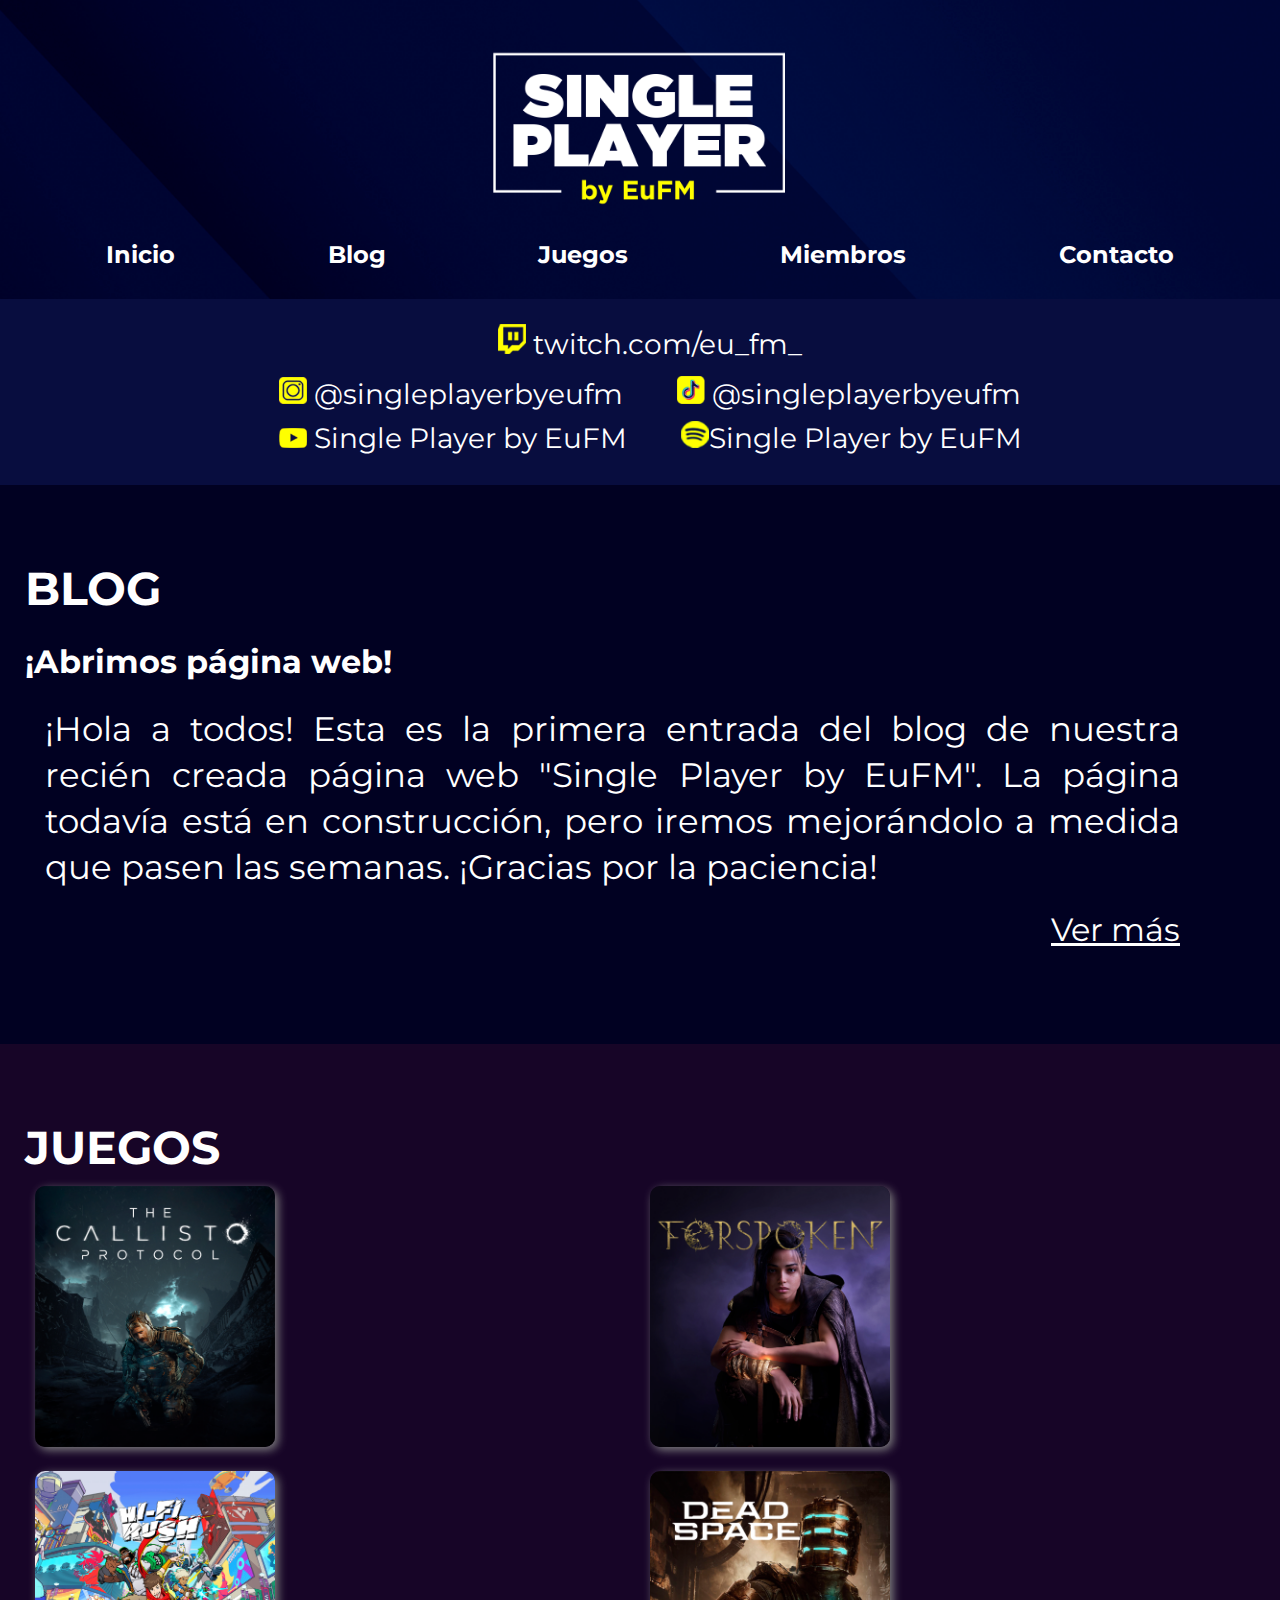
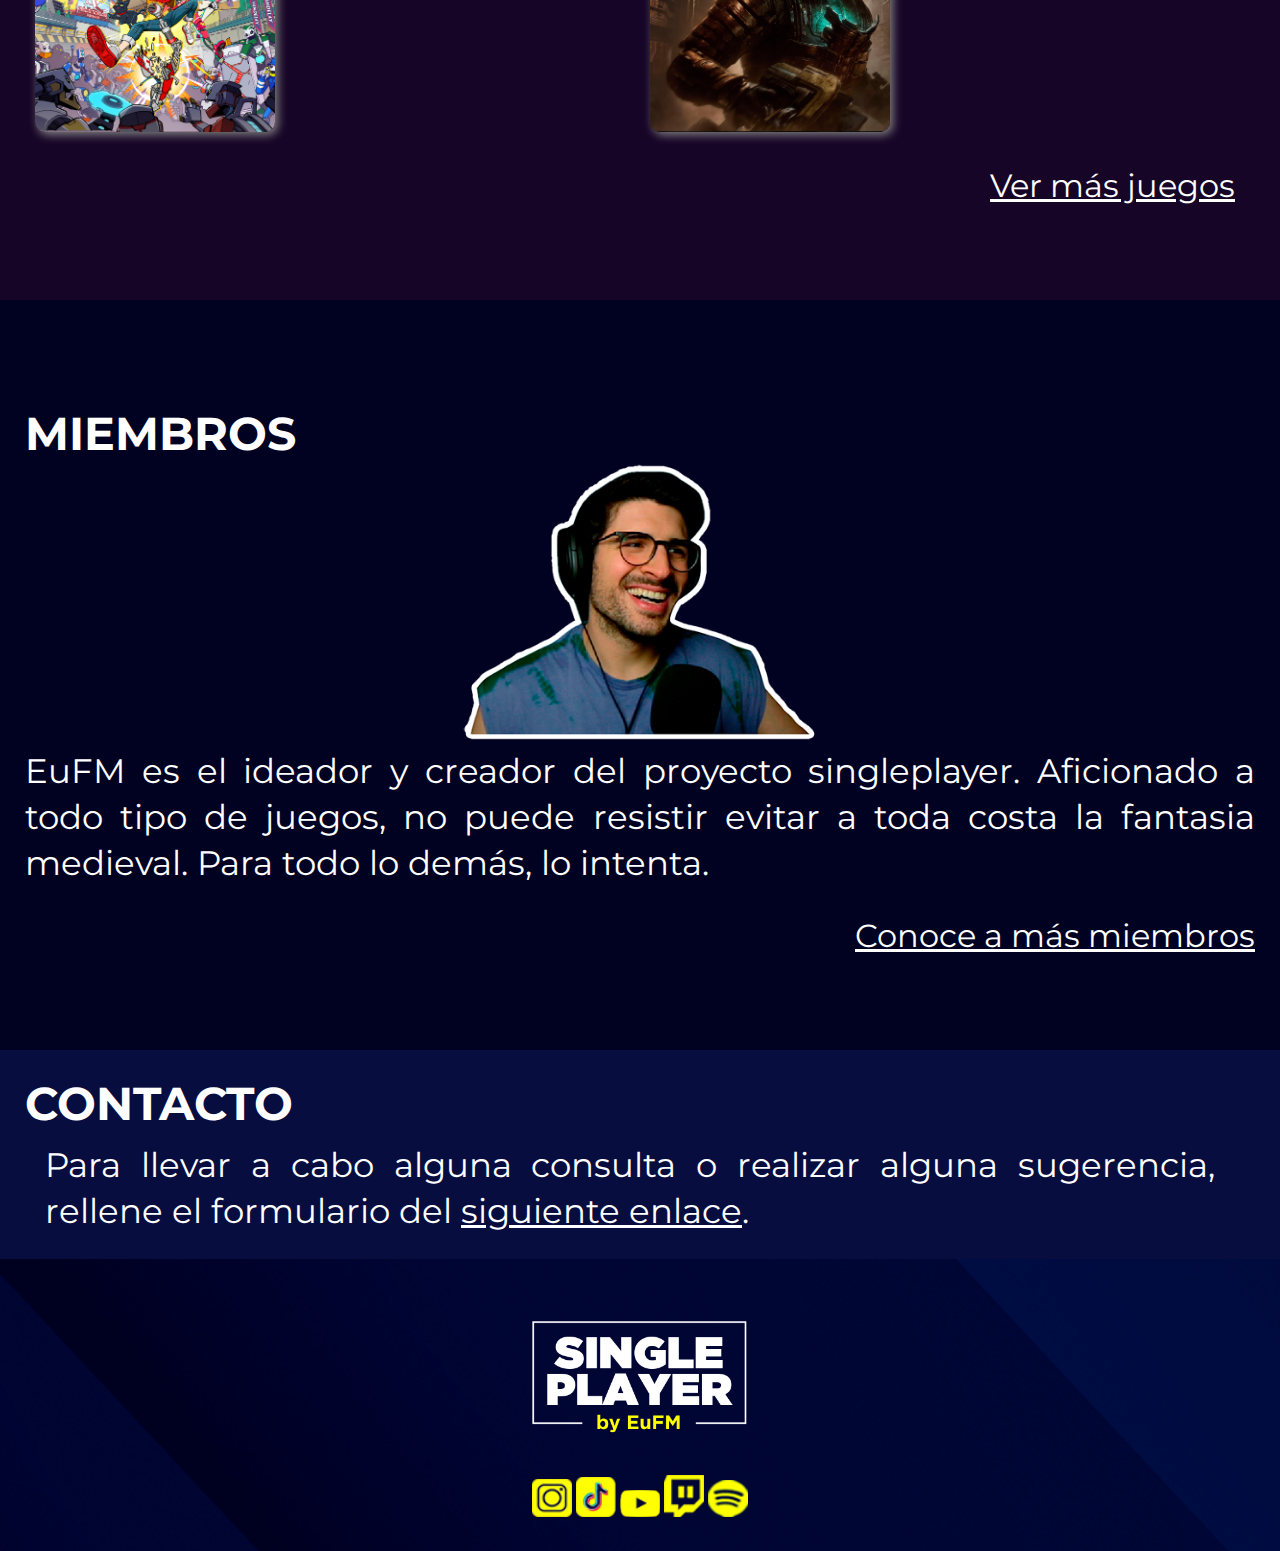
<file: index.html>
<!DOCTYPE html>
<html lang="es">
<head>
	<meta charset="UTF-8">
	<meta name="viewport" content="width=device-width, initial-scale=1.0">
	<title>Single Player by EuFM | Descubre más sobre tus juegos favoritos</title>
    <meta name="description" content="Descubre información interesante sobre tus juegos favoritos: cómo se desarrollaron, qué recepción tuvieron, cómo se juegan, ¡y mucho más! Disponible en todos los formatos." >
    <meta name="keywords" content="videojuegos, análisis, investigación, singleplayer, ensayo ">
	<link rel="shortcut icon" href="./img/favicon.png" type="iage/x-icon">
	<link rel="stylesheet" href="./sass/main.css">
	<link rel="preconnect" href="https://fonts.googleapis.com">
<link rel="preconnect" href="https://fonts.gstatic.com" crossorigin>
<link href="https://fonts.googleapis.com/css2?family=Montserrat&display=swap" rel="stylesheet">
</head>
<body class="index">
    <!--Encabezado-->
    <header>
        <!--Logo-->
        <div class="header-logo">
            <a href="./index.html" target="_self"><img src="./img/logo.png" alt="logo"></a>
        </div>
        <!--Menu-->
        <nav class="header-menu" id="nav">
            <ul class="nav-links">
                <li><a href="./index.html" target="_self">Inicio</a></li>
                <li><a href="./pages/blog.html" target="_self">Blog</a> </a></li>
                <li><a href="./pages/juegos.html" target="_self">Juegos</a></li>
                <li><a href="./pages/miembros.html" target="_self">Miembros</a></li>
                <li><a href="./pages/contacto.html" target="_self">Contacto</a></li>
            </ul>
            <div class="nav-phone">
                <a href="#nav" class="nav-hamburguer"><img src="./img/menu.svg" class="nav-icon"></a>
                <a href="#" class="nav-close"><img src="./img/close.svg" class="nav-icon"></a>
            </div>
        </nav>
    </header>

    <!--Contenido-->
    <main>
        <!--Banner Izquierdo-->
        <aside class="asideizq">
            <a href="./pages/juegos.html" target="_self"><img src="./img/RE4-Beh-Nostal-Scorn-01-img.jpg" alt="logo"></a>
        </aside>

        <!--Banner Derecho-->
        <aside class="asideder">
            <a href="./pages/juegos.html" target="_self"><img src="./img/HL-DI2-Trine4-Under-02-img.jpg" alt="logo"></a>
        </aside>

        <!--Portada-->
        <section class="index-enlaces">
            <div class="index-enlaces0">
                <a href="https://www.twitch.tv/eu_fm_" target="_blank">
                <img src="./img/twitchlogo.png" alt="Twitch Logo"> twitch.com/eu_fm_</a>
            </div>
            <div class="index-enlaces1">
                <a href="https://www.instagram.com/singleplayerbyeufm/" target="_blank">
                <img src="./img/iglogo.png" alt="IG Logo"> @singleplayerbyeufm</a>

                <a href="https://www.tiktok.com/@singleplayerbyeufm" target="_blank">
                <img src="./img/tiktoklogo.png" alt="TikTok Logo"> @singleplayerbyeufm</a>
            </div>			
            <div class="index-enlaces2">
                <a href="https://www.youtube.com/channel/UCcnociiY6dCU0vArXFobC1g" target="_blank"> <img src="./img/ytlogo.png" alt="YT Logo" width="25px"> Single Player by EuFM</a>
                <a href="https://open.spotify.com/show/01YspW26eXbQIC2mSFy6Pj?si=c7882d9de974449a" target="_blank">	<img src="./img/spotifylogo.png" alt="Spotify Logo">Single Player by EuFM</a>
            </div>
            <div class="index-enlaces-logos">
                <a href="https://www.twitch.tv/eu_fm_" target="_blank"><img src="./img/twitchlogo.png" alt="Twitch Logo"></a>
                <a href="https://www.instagram.com/singleplayerbyeufm/" target="_blank"><img src="./img/iglogo.png" alt="IG Logo"></a>
                <a href="https://www.tiktok.com/@singleplayerbyeufm" target="_blank"><img src="./img/tiktoklogo.png" alt="TikTok Logo"></a>
                <a href="https://www.youtube.com/channel/UCcnociiY6dCU0vArXFobC1g" target="_blank"> <img src="./img/ytlogo.png" alt="IG Logo"></a>
                <a href="https://open.spotify.com/show/01YspW26eXbQIC2mSFy6Pj?si=c7882d9de974449a" target="_blank">	<img src="./img/spotifylogo.png" alt="Spotify Logo"></a>
            </div>
        </section>
        <!--Blog-->
        <section class="index-blog">
            <h2><a href="./pages/blog.html" target="_self">BLOG</a></h2>
            <div class="index-blog-content">
                <h3>¡Abrimos página web!</h2>
                <p>¡Hola a todos! Esta es la primera entrada del blog de nuestra recién creada página web "Single Player by EuFM". La página todavía está en construcción, pero iremos mejorándolo a medida que pasen las semanas. ¡Gracias por la paciencia!</p>
                <div class="vermas">
                    <a href="./pages/esp_blog.html" target="_self">Ver más</a>
                </div>
            </div>

        </section>
        <!--Juegos-->
        <section class="index-juegos">
            <h2><a href="./pages/juegos.html" target="_self">JUEGOS</a></h2>
            <div class="index-juegos-layout">
                <div class="index-juegos-content">
                    <a href="./pages/juegoscallisto.html" target="_self">
                    <img src="./img/callisto-thumb.jpg" alt="Callisto Protocol"></a>

                    <a href="./pages/juegosforspoken.html" target="_self">
                    <img src="./img/forspoken-thumb.jpg" alt="Forspoken"></a>

                    <a href="..." target="_self">
                    <img src="./img/hifi-thumb.jpg" alt="HiFi Rush"></a>

                    <a href="..." target="_self">
                    <img src="./img/deadspace-thumb.jpg" alt="Dead Space"></a>
                </div>
                <div class="vermas">
                        <a href="./pages/esp_juegos.html" target="_self">Ver más juegos</a>
                </div>
            </div>
        </section>
        <!--Miembros-->
        <section class="index-miembros">
            <h2><a href="./pages/miembros.html" target="_self">MIEMBROS</a></h2>
            <a target="_self"> <img src="./img/eufm.png" alt="EuFM imagen"></a>
            <div class="miembros-descrip">
                <p>EuFM es el ideador y creador del proyecto singleplayer. Aficionado a todo tipo de juegos, no puede resistir evitar a toda costa la fantasia medieval. Para todo lo demás, lo intenta.</p>
                <div class="vermas">
                    <a href="./pages/esp_miembros.html" target="_self">Conoce a más miembros</a>
                </div>
            </div>
        </section>
        <!--Contacto-->
        <section class="index-contacto">
            <h2><a href="./pages/contacto.html" target="_self">CONTACTO</a></h2>
            <p>Para llevar a cabo alguna consulta o realizar alguna sugerencia, rellene el formulario del <a href="./pages/contacto.html" target="_self">siguiente enlace</a>.</p>
        </section>
    </main>

    <!--Pie de página-->
    <footer>
        <!--Logo Footer-->
        <div class="footer-logo">
            <a href="./index.html" target="_self"><img src="./img/logo.png" alt="logo"></a>
        </div>
        <!--Enlaces-->
        <div class="footer-enlaces">
            <a href="https://www.instagram.com/singleplayerbyeufm/" target="_blank">
            <img src="./img/iglogo.png" alt="IG Logo"></a>
    
            <a href="https://www.tiktok.com/@singleplayerbyeufm" target="_blank">
            <img src="./img/tiktoklogo.png" alt="IG Logo"></a>
    
            <a href="https://www.youtube.com/channel/UCcnociiY6dCU0vArXFobC1g" target="_blank">
            <img src="./img/ytlogo.png" alt="IG Logo"></a>
                    
            <a href="https://www.twitch.tv/eu_fm_" target="_blank">
            <img src="./img/twitchlogo.png" alt="IG Logo"></a>
                    
            <a href="https://open.spotify.com/show/01YspW26eXbQIC2mSFy6Pj?si=c7882d9de974449a" target="_blank">
            <img src="./img/spotifylogo.png" alt="IG Logo"></a>
        </div>
    </footer>
</body>
</html>
</file>
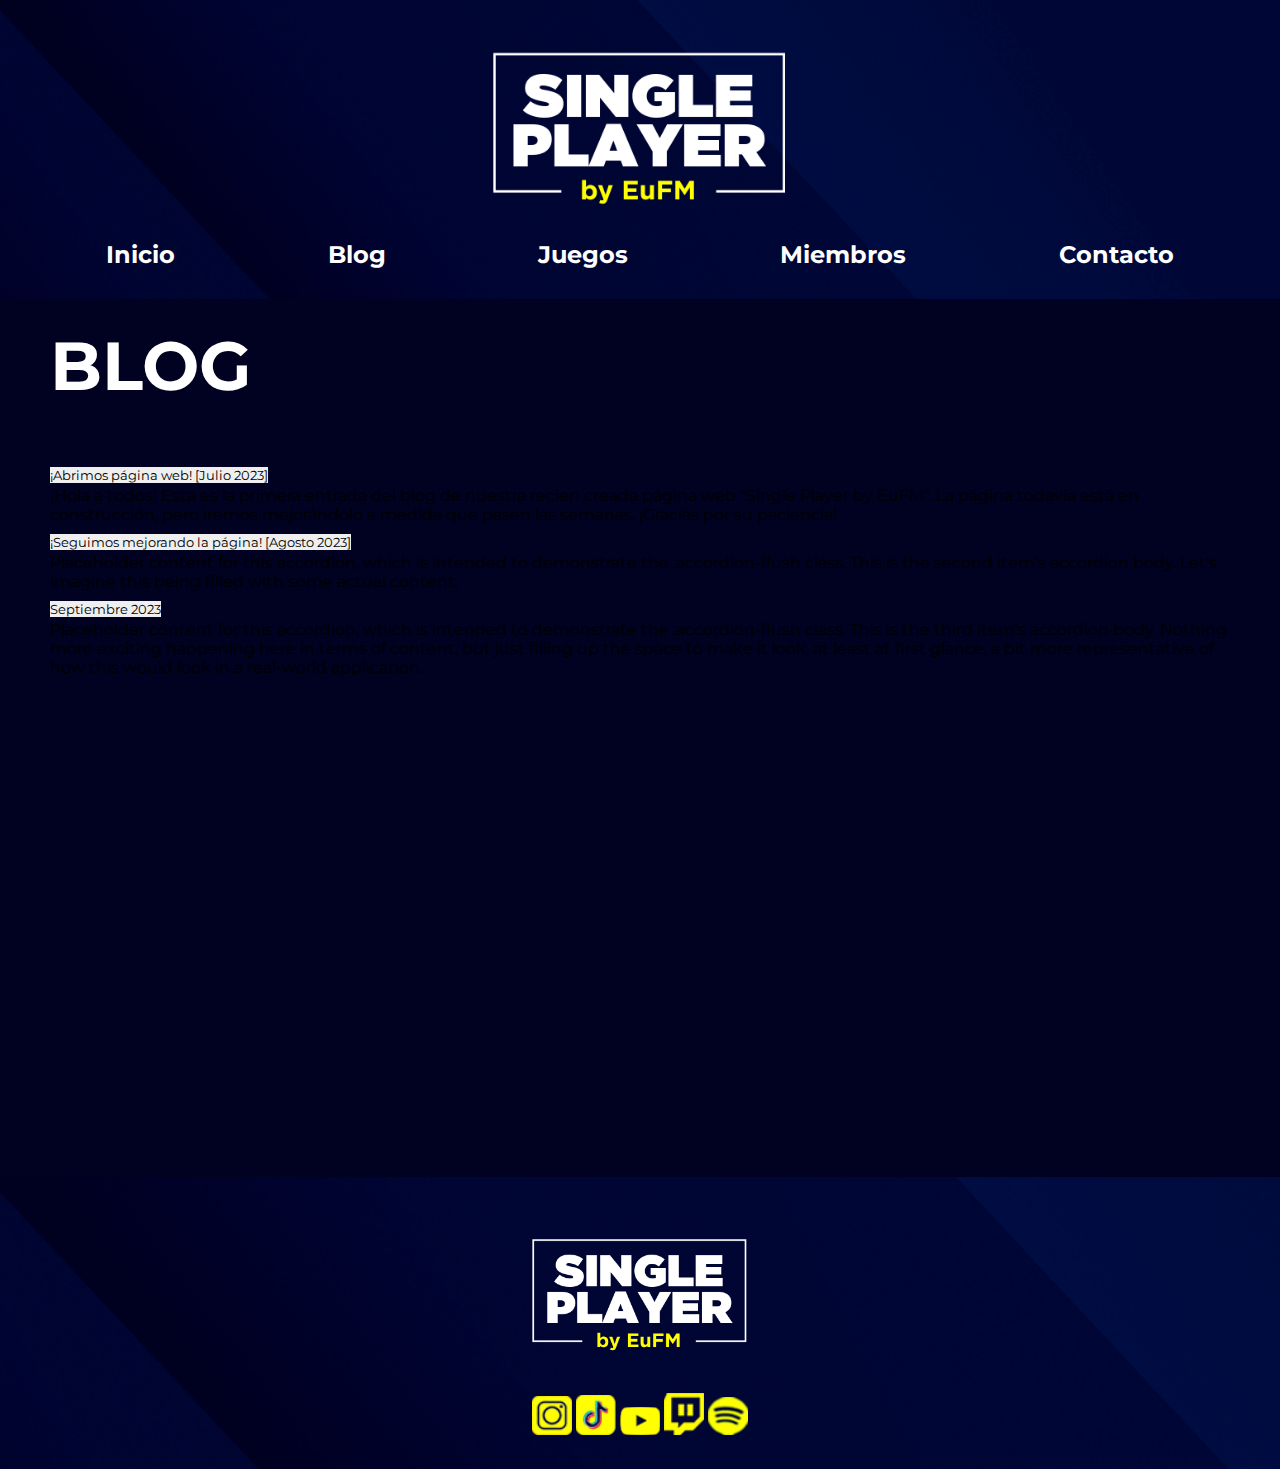
<file: pages/blog.html>
<!DOCTYPE html>
<html lang="esp">
<head>
	<meta charset="UTF-8">
	<meta name="viewport" content="width=device-width, initial-scale=1.0">
	<title>Blog</title>
	<link rel="shortcut icon" href="../img/favicon.png" type="iage/x-icon">
	<link rel="stylesheet" href="../sass/main.css">
	<link rel="preconnect" href="https://fonts.googleapis.com">
	<link rel="preconnect" href="https://fonts.gstatic.com" crossorigin>
	<link href="https://fonts.googleapis.com/css2?family=Montserrat&display=swap" rel="stylesheet">

	<!--Bootstrap-->
	<link href="https://cdn.jsdelivr.net/npm/bootstrap@5.3.0/dist/css/bootstrap.min.css" rel="stylesheet" integrity="sha384-9ndCyUaIbzAi2FUVXJi0CjmCapSmO7SnpJef0486qhLnuZ2cdeRhO02iuK6FUUVM" crossorigin="anonymous">
</head>

<body section="blog">
	<!--Encabezado-->
	<header>
		<!--Logo-->
		<div class="header-logo">
			<a href="../index.html" target="_self"><img src="../img/logo.png" alt="logo"></a>
		</div>
		<!--Menu-->
		<nav class="header-menu">
			<ul>
				<li><a href="../index.html" target="_self">Inicio</a></li>
				<li><a href="./blog.html" target="_self">Blog</a> </a></li>
				<li><a href="./juegos.html" target="_self">Juegos</a></li>
				<li><a href="./miembros.html" target="_self">Miembros</a></li>
				<li><a href="./contacto.html" target="_self">Contacto</a></li>
			</ul>
		</nav>
	</header>
	
	<!--Contenido-->
	<main class="blog-main">
        <!--Banner Izquierdo-->
		<aside class="asideizq">
			<a href="./juegos.html" target="_self"><img src="../img/RE4-Beh-Nostal-Scorn-01-img.jpg" alt="logo"></a>
		</aside>

		<!--Banner Derecho-->
		<aside class="asideder">
			<a href="./juegos.html" target="_self"><img src="../img/HL-DI2-Trine4-Under-02-img.jpg" alt="logo"></a>
		</aside>

		<!--Blog-->
		<section class="blog-main-content">
			<h1>BLOG</h1>
			<div class="accordion accordion-flush" id="blogaccordion">
				<div class="accordion-item">
					<h2 class="accordion-header">
						<button class="accordion-button collapsed" type="button" data-bs-toggle="collapse" data-bs-target="#flush-collapseOne" aria-expanded="false" aria-controls="flush-collapseOne">
						¡Abrimos página web! [Julio 2023]
						</button>
					</h2>
					<div id="flush-collapseOne" class="accordion-collapse collapse" data-bs-parent="#blogaccordion">
					<div class="accordion-body">¡Hola a todos! Esta es la primera entrada del blog de nuestra recien creada página web "Single Player by EuFM". La página todavía está en construcción, pero iremos mejorándolo a medida que pasen las semanas. ¡Gracias por su paciencia!</div></div>
				</div>

				<div class="accordion-item">
					<h2 class="accordion-header">
						<button class="accordion-button collapsed" type="button" data-bs-toggle="collapse" data-bs-target="#flush-collapseTwo" aria-expanded="false" aria-controls="flush-collapseTwo">
						¡Seguimos mejorando la página! [Agosto 2023]
						</button>
					</h2>
					<div id="flush-collapseTwo" class="accordion-collapse collapse" data-bs-parent="#blogaccordion">
					<div class="accordion-body">Placeholder content for this accordion, which is intended to demonstrate the <code>.accordion-flush</code> class. This is the second item's accordion body. Let's imagine this being filled with some actual content.</div>
					</div>
				</div>

				<div class="accordion-item">
					<h2 class="accordion-header">
						<button class="accordion-button collapsed" type="button" data-bs-toggle="collapse" data-bs-target="#flush-collapseThree" aria-expanded="false" aria-controls="flush-collapseThree">
						Septiembre 2023
						</button>
					</h2>

					<div id="flush-collapseThree" class="accordion-collapse collapse" data-bs-parent="#blogaccordion">
					<div class="accordion-body">Placeholder content for this accordion, which is intended to demonstrate the <code>.accordion-flush</code> class. This is the third item's accordion body. Nothing more exciting happening here in terms of content, but just filling up the space to make it look, at least at first glance, a bit more representative of how this would look in a real-world application.</div>
					</div>
				</div>
			</div>
		</section>
	</main>

	<!--Pie de página-->
	<footer>
		<!--Logo Footer-->
		<div class="footer-logo">
			<a href="../index.html" target="_self"><img src="../img/logo.png" alt="logo"></a>
		</div>
		<!--Enlaces-->
		<div class="footer-enlaces">
			<a href="https://www.instagram.com/singleplayerbyeufm/" target="_blank">
			<img src="../img/iglogo.png" alt="IG Logo"></a>
		
			<a href="https://www.tiktok.com/@singleplayerbyeufm" target="_blank">
			<img src="../img/tiktoklogo.png" alt="IG Logo"></a>
		
			<a href="https://www.youtube.com/channel/UCcnociiY6dCU0vArXFobC1g" target="_blank">
			<img src="../img/ytlogo.png" alt="IG Logo"></a>
						
			<a href="https://www.twitch.tv/eu_fm_" target="_blank">
			<img src="../img/twitchlogo.png" alt="IG Logo"></a>
						
			<a href="https://open.spotify.com/show/01YspW26eXbQIC2mSFy6Pj?si=c7882d9de974449a" target="_blank">
			<img src="../img/spotifylogo.png" alt="IG Logo"></a>
		</div>
	</footer>

	<!--Boostrap-->
	<script src="https://cdn.jsdelivr.net/npm/bootstrap@5.3.0/dist/js/bootstrap.bundle.min.js" integrity="sha384-geWF76RCwLtnZ8qwWowPQNguL3RmwHVBC9FhGdlKrxdiJJigb/j/68SIy3Te4Bkz" crossorigin="anonymous"></script>
</body>
</html>
</file>
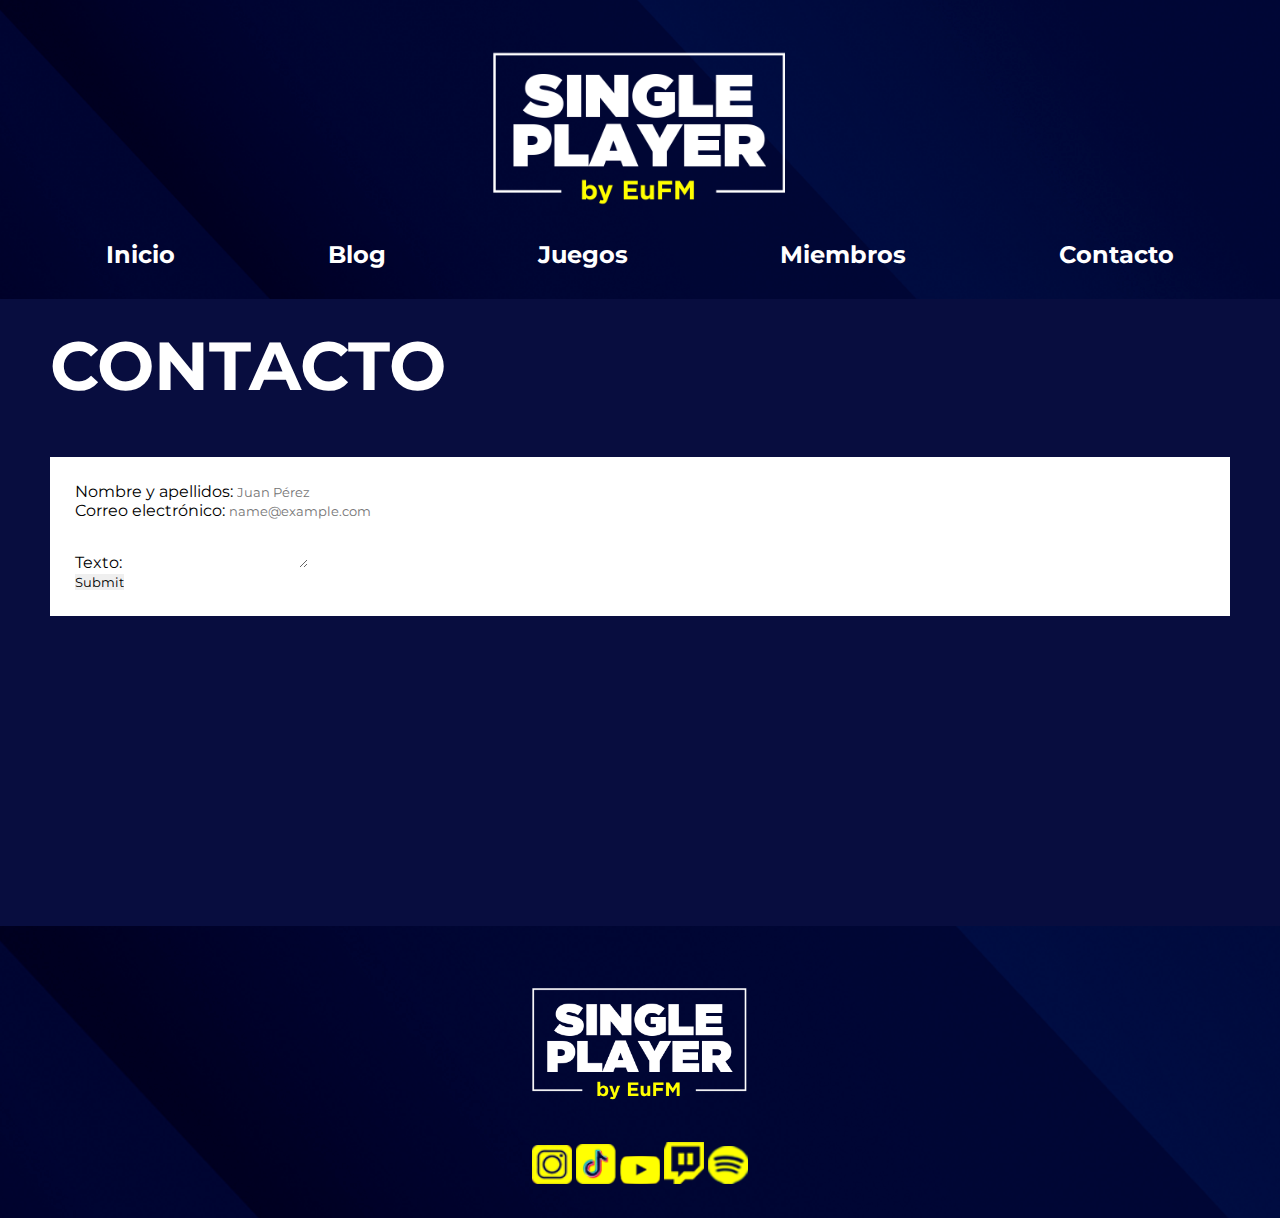
<file: pages/contacto.html>
<!DOCTYPE html>
<html lang="es">
<head>
	<meta charset="UTF-8">
	<meta name="viewport" content="width=device-width, initial-scale=1.0">
	<title>Contacto</title>
	<link rel="shortcut icon" href="../img/favicon.png" type="iage/x-icon">
	<link rel="stylesheet" href="../sass/main.css">
	<link rel="preconnect" href="https://fonts.googleapis.com">
	<link rel="preconnect" href="https://fonts.gstatic.com" crossorigin>
	<link href="https://fonts.googleapis.com/css2?family=Montserrat&display=swap" rel="stylesheet">

	<!--Bootstrap-->
	<link href="https://cdn.jsdelivr.net/npm/bootstrap@5.3.0/dist/css/bootstrap.min.css" rel="stylesheet" integrity="sha384-9ndCyUaIbzAi2FUVXJi0CjmCapSmO7SnpJef0486qhLnuZ2cdeRhO02iuK6FUUVM" crossorigin="anonymous">
</head>

<body class="contacto">
	<!--Encabezado-->
	<header>
		<!--Logo-->
		<div class="header-logo">
			<a href="../index.html" target="_self"><img src="../img/logo.png" alt="logo"></a>
		</div>
		<!--Menu-->
		<nav class="header-menu">
			<ul>
				<li><a href="../index.html" target="_self">Inicio</a></li>
				<li><a href="./blog.html" target="_self">Blog</a> </a></li>
				<li><a href="./juegos.html" target="_self">Juegos</a></li>
				<li><a href="./miembros.html" target="_self">Miembros</a></li>
				<li><a href="./contacto.html" target="_self">Contacto</a></li>
			</ul>
		</nav>
	</header>
	
	<!--Contenido-->
	<main class="contacto-main">
        <!--Banner Izquierdo-->
		<aside class="asideizq">
			<a href="./juegos.html" target="_self"><img src="../img/RE4-Beh-Nostal-Scorn-01-img.jpg" alt="logo"></a>
		</aside>

		<!--Banner Derecho-->
		<aside class="asideder">
			<a href="./juegos.html" target="_self"><img src="../img/HL-DI2-Trine4-Under-02-img.jpg" alt="logo"></a>
		</aside>
		
		<!--Blog-->
		<section class="contacto-main-content">
			<h1>CONTACTO</h1>
            <div class="cajaformulario">
				<div class="cf-nomyape">
                    <label for="formcontrolnomyape" class="form-label"> Nombre y apellidos:</label>
                    <input type="email" class="form-control" id="formcontrolnomyape" placeholder="Juan Pérez">
                </div>
                <div class="cf-email">
                    <label for="formcontrolemail" class="form-label"> Correo electrónico:</label>
                    <input type="email" class="form-control" id="formcontrolemail" placeholder="name@example.com">
                </div>
                <div class="cf-texto">
                    <label for="formcontroltexto" class="form-label">Texto:</label>
                    <textarea class="form-control" id="formcontroltexto" rows="3"></textarea>
                </div>
				<input class="btn btn-primary" type="submit" value="Submit">
            </div>
		</section>
	</main>

	<!--Pie de página-->
	<footer>
		<!--Logo Footer-->
		<div class="footer-logo">
			<a href="../index.html" target="_self"><img src="../img/logo.png" alt="logo"></a>
		</div>
		<!--Enlaces-->
		<div class="footer-enlaces">
			<a href="https://www.instagram.com/singleplayerbyeufm/" target="_blank">
			<img src="../img/iglogo.png" alt="IG Logo"></a>
		
			<a href="https://www.tiktok.com/@singleplayerbyeufm" target="_blank">
			<img src="../img/tiktoklogo.png" alt="IG Logo"></a>
		
			<a href="https://www.youtube.com/channel/UCcnociiY6dCU0vArXFobC1g" target="_blank">
			<img src="../img/ytlogo.png" alt="IG Logo"></a>
						
			<a href="https://www.twitch.tv/eu_fm_" target="_blank">
			<img src="../img/twitchlogo.png" alt="IG Logo"></a>
						
			<a href="https://open.spotify.com/show/01YspW26eXbQIC2mSFy6Pj?si=c7882d9de974449a" target="_blank">
			<img src="../img/spotifylogo.png" alt="IG Logo"></a>
		</div>
	</footer>

	<!--Boostrap-->
	<script src="https://cdn.jsdelivr.net/npm/bootstrap@5.3.0/dist/js/bootstrap.bundle.min.js" integrity="sha384-geWF76RCwLtnZ8qwWowPQNguL3RmwHVBC9FhGdlKrxdiJJigb/j/68SIy3Te4Bkz" crossorigin="anonymous"></script>
</body>
</html>
</file>
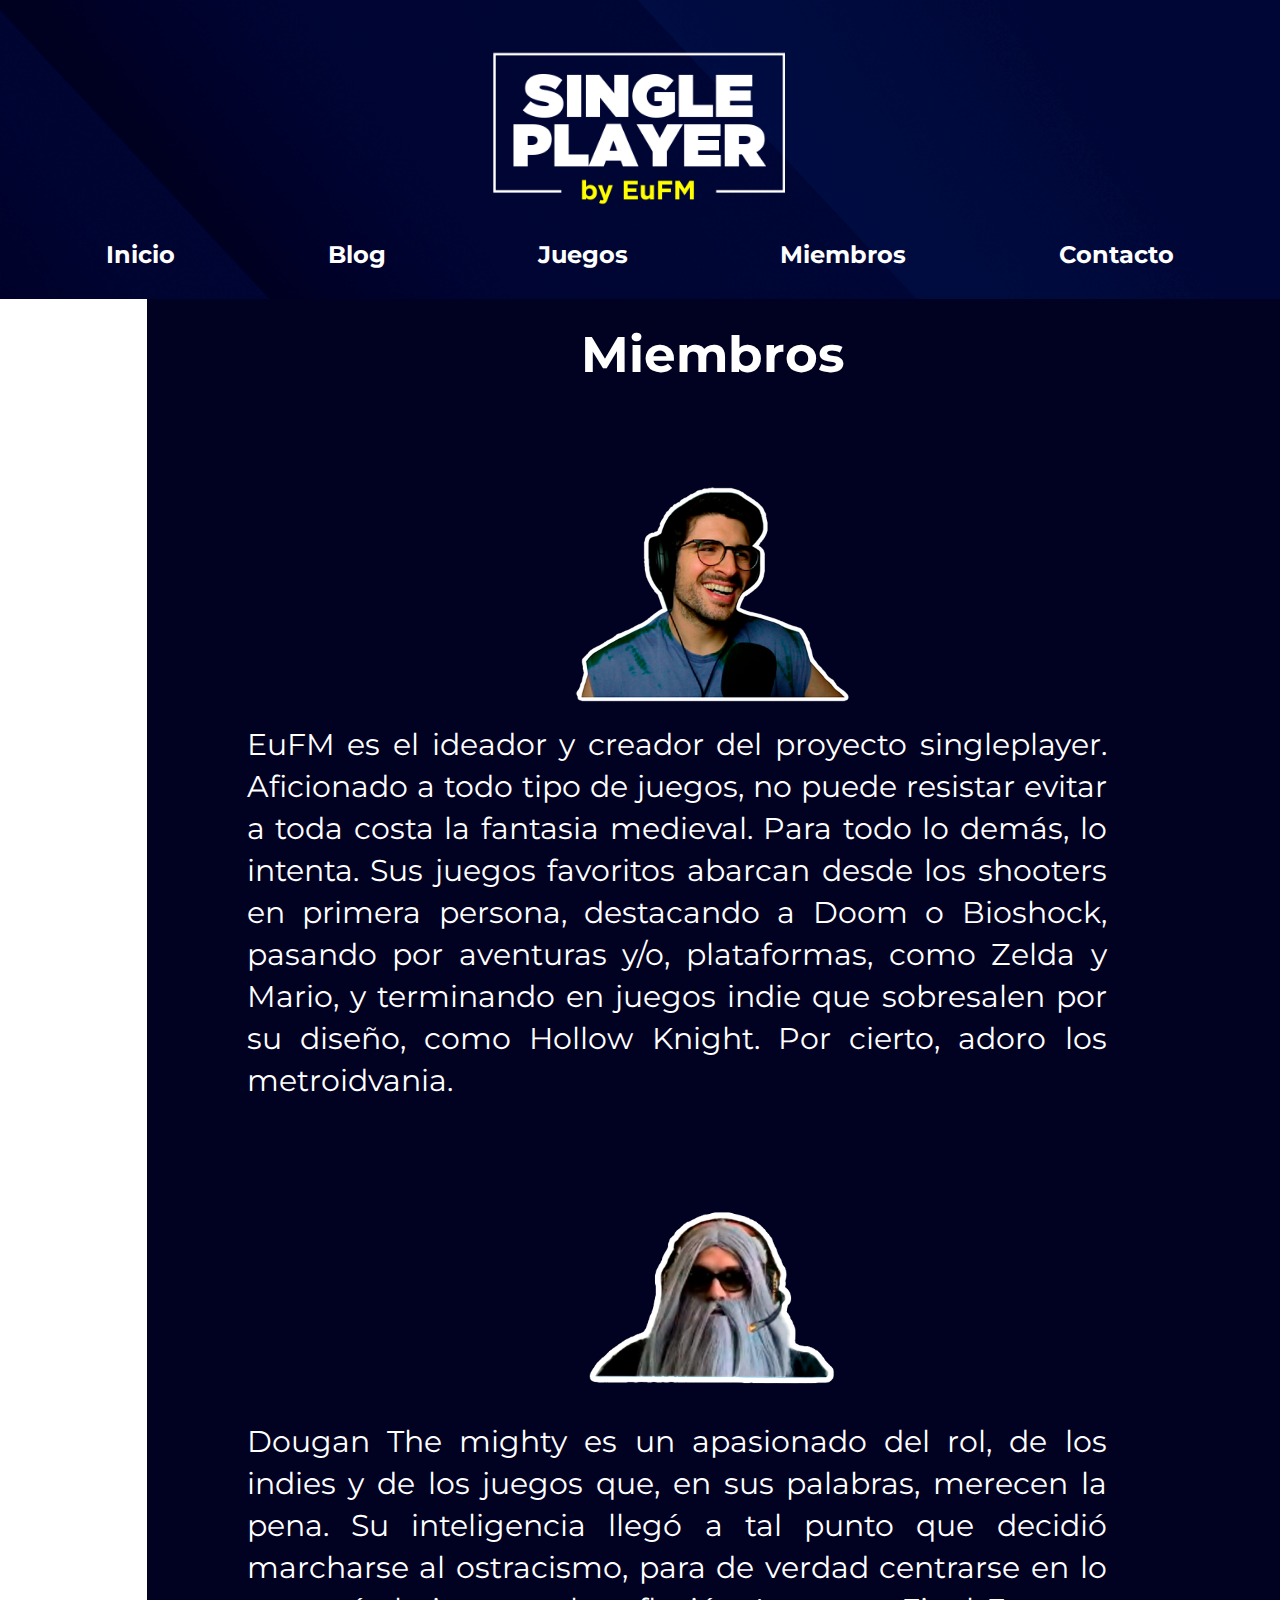
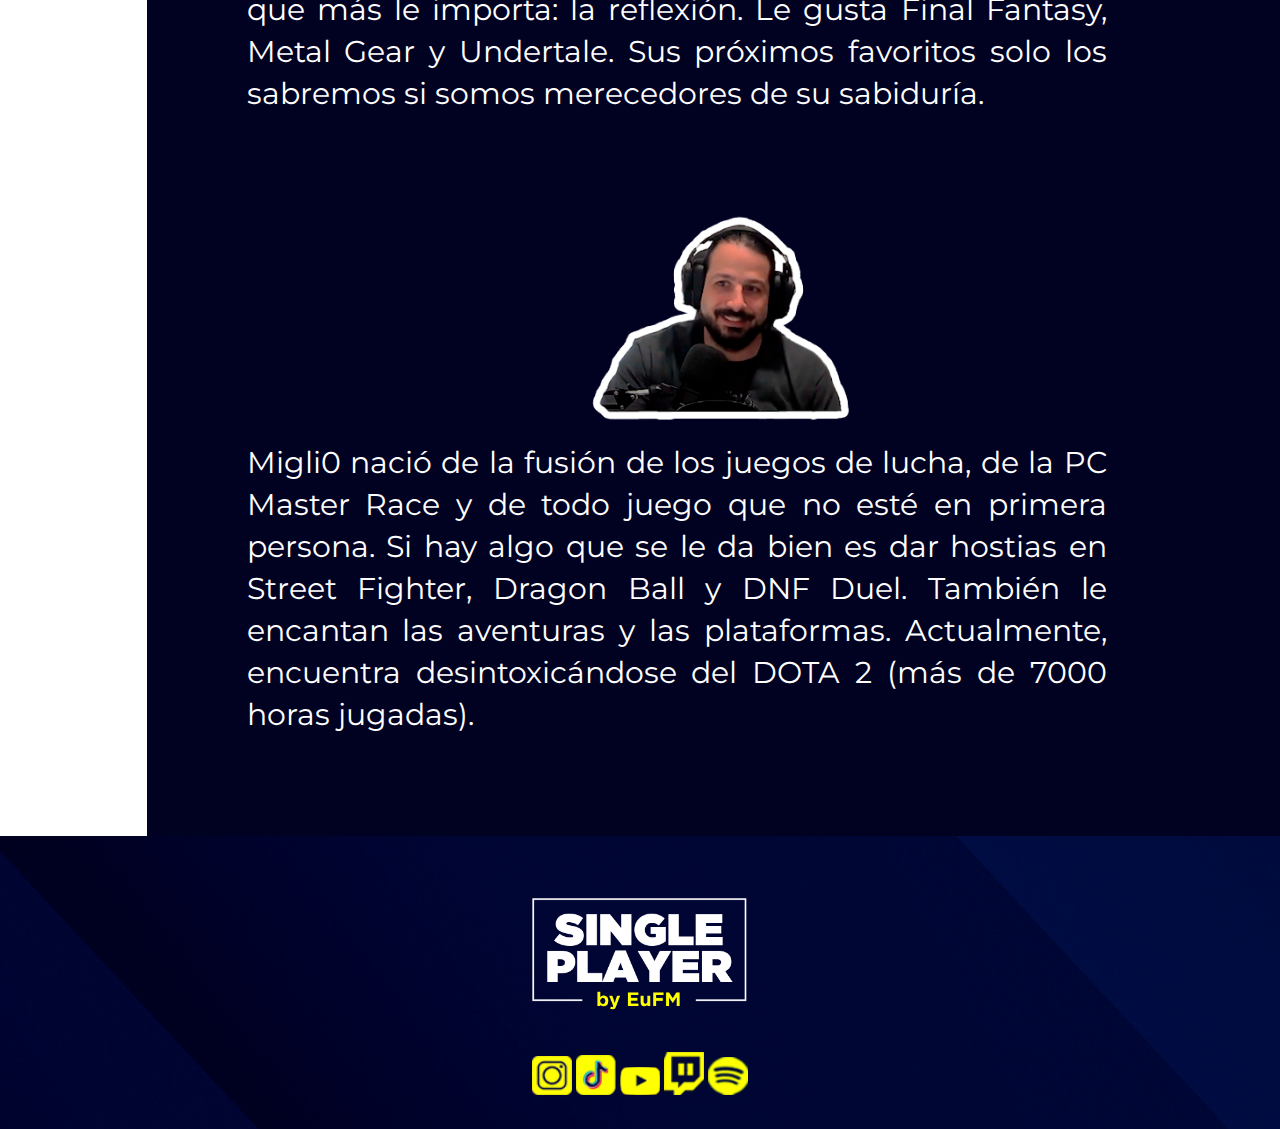
<file: pages/esp_contactome.html>
<!DOCTYPE html>
<html lang="esp">
<head>
	<meta charset="UTF-8">
	<meta name="viewport" content="width=device-width, initial-scale=1.0">
	<title>Miembros</title>
	<link rel="shortcut icon" href="../img/favicon.png" type="iage/x-icon">
	<link rel="stylesheet" href="../sass/main.css">
	<link rel="preconnect" href="https://fonts.googleapis.com">
	<link rel="preconnect" href="https://fonts.gstatic.com" crossorigin>
	<link href="https://fonts.googleapis.com/css2?family=Montserrat&display=swap" rel="stylesheet">

		<!--Bootstrap-->
		<link href="https://cdn.jsdelivr.net/npm/bootstrap@5.3.0/dist/css/bootstrap.min.css" rel="stylesheet" integrity="sha384-9ndCyUaIbzAi2FUVXJi0CjmCapSmO7SnpJef0486qhLnuZ2cdeRhO02iuK6FUUVM" crossorigin="anonymous">
</head>
<body section="contacto">
	<!--Encabezado-->
	<header>
		<!--Logo-->
		<div class="header-logo">
			<img src="../img/logo.png" alt="logo">
		</div>
		<!--Menu-->
		<nav class="header-menu">
			<ul>
				<li><a href="../index.html" target="_self">Inicio</a></li>
				<li><a href="./esp_blog.html" target="_self">Blog</a> </a></li>
				<li><a href="./esp_juegos.html" target="_self">Juegos</a></li>
				<li><a href="./esp_miembros.html" target="_self">Miembros</a></li>
				<li><a href="./esp_contacto.html" target="_self">Contacto</a></li>
			</ul>
		</nav>
	</header>
    
	<!--Contenido-->
	<main class="contacto-main">
        <!--Banner Izquierdo-->
		<aside class="asideizq">
			<a href="./esp_juegos.html" target="_self"></a>
		</aside>

		<!--Banner Derecho-->
		<aside class="asideder">
			<a class="index-aside2-der" href="./esp_juegos.html" target="_self"></a>
		</aside>

		<!--Miembros-->
		<section class="miembros-main-content">
			<h1>Miembros</h1>
			<div class="miembros-content">
				<div class="miembros-eufm">
					<a target="_self"> <img src="../img/eufm.png" alt="EuFM imagen"></a>

					<p>EuFM es el ideador y creador del proyecto singleplayer. Aficionado a todo tipo de juegos, no puede resistar evitar a toda costa la fantasia medieval. Para todo lo demás, lo intenta. Sus juegos favoritos abarcan desde los shooters en primera persona, destacando a Doom o Bioshock, pasando por aventuras y/o, plataformas, como Zelda y Mario, y terminando en juegos indie que sobresalen por su diseño, como Hollow Knight. Por cierto, adoro los metroidvania.</p>
					</div>

				<div class="miembros-dougan">
					<a target="_self"> <img src="../img/dougan.png" alt="Dougan imagen"></a>

					<p>Dougan The mighty es un apasionado del rol, de los indies y de los juegos que, en sus palabras, merecen la pena. Su inteligencia llegó a tal punto que decidió marcharse al ostracismo, para de verdad centrarse en lo que más le importa: la reflexión. Le gusta Final Fantasy, Metal Gear y Undertale. Sus próximos favoritos solo los sabremos si somos merecedores de su sabiduría. </p>
					</div>

				<div class="miembros-migli0">
					<a target="_self"> <img src="../img/migli0.png" alt="Migli0 imagen"></a>

					<p>Migli0 nació de la fusión de los juegos de lucha, de la PC Master Race y de todo juego que no esté en primera persona. Si hay algo que se le da bien es dar hostias en Street Fighter, Dragon Ball y DNF Duel. También le encantan las aventuras y las plataformas. Actualmente, encuentra desintoxicándose del DOTA 2 (más de 7000 horas jugadas).</p>
				</div>
			</div>
		</section>
	</main>

	<!--Pie de página-->
	<footer>
		<!--Logo Footer-->
		<div class="footer-logo">
			<img src="../img/logo.png" alt="logo">
		</div>
		<!--Enlaces-->
		<div class="footer-enlaces">
			<a href="https://www.instagram.com/singleplayerbyeufm/" target="_blank">
			<img src="../img/iglogo.png" alt="IG Logo"></a>
		
			<a href="https://www.tiktok.com/@singleplayerbyeufm" target="_blank">
			<img src="../img/tiktoklogo.png" alt="IG Logo"></a>
		
			<a href="https://www.youtube.com/channel/UCcnociiY6dCU0vArXFobC1g" target="_blank">
			<img src="../img/ytlogo.png" alt="IG Logo"></a>
						
			<a href="https://www.twitch.tv/eu_fm_" target="_blank">
			<img src="../img/twitchlogo.png" alt="IG Logo"></a>
						
			<a href="https://open.spotify.com/show/01YspW26eXbQIC2mSFy6Pj?si=c7882d9de974449a" target="_blank">
			<img src="../img/spotifylogo.png" alt="IG Logo"></a>
		</div>
    </footer>
</body>
</html>
</file>
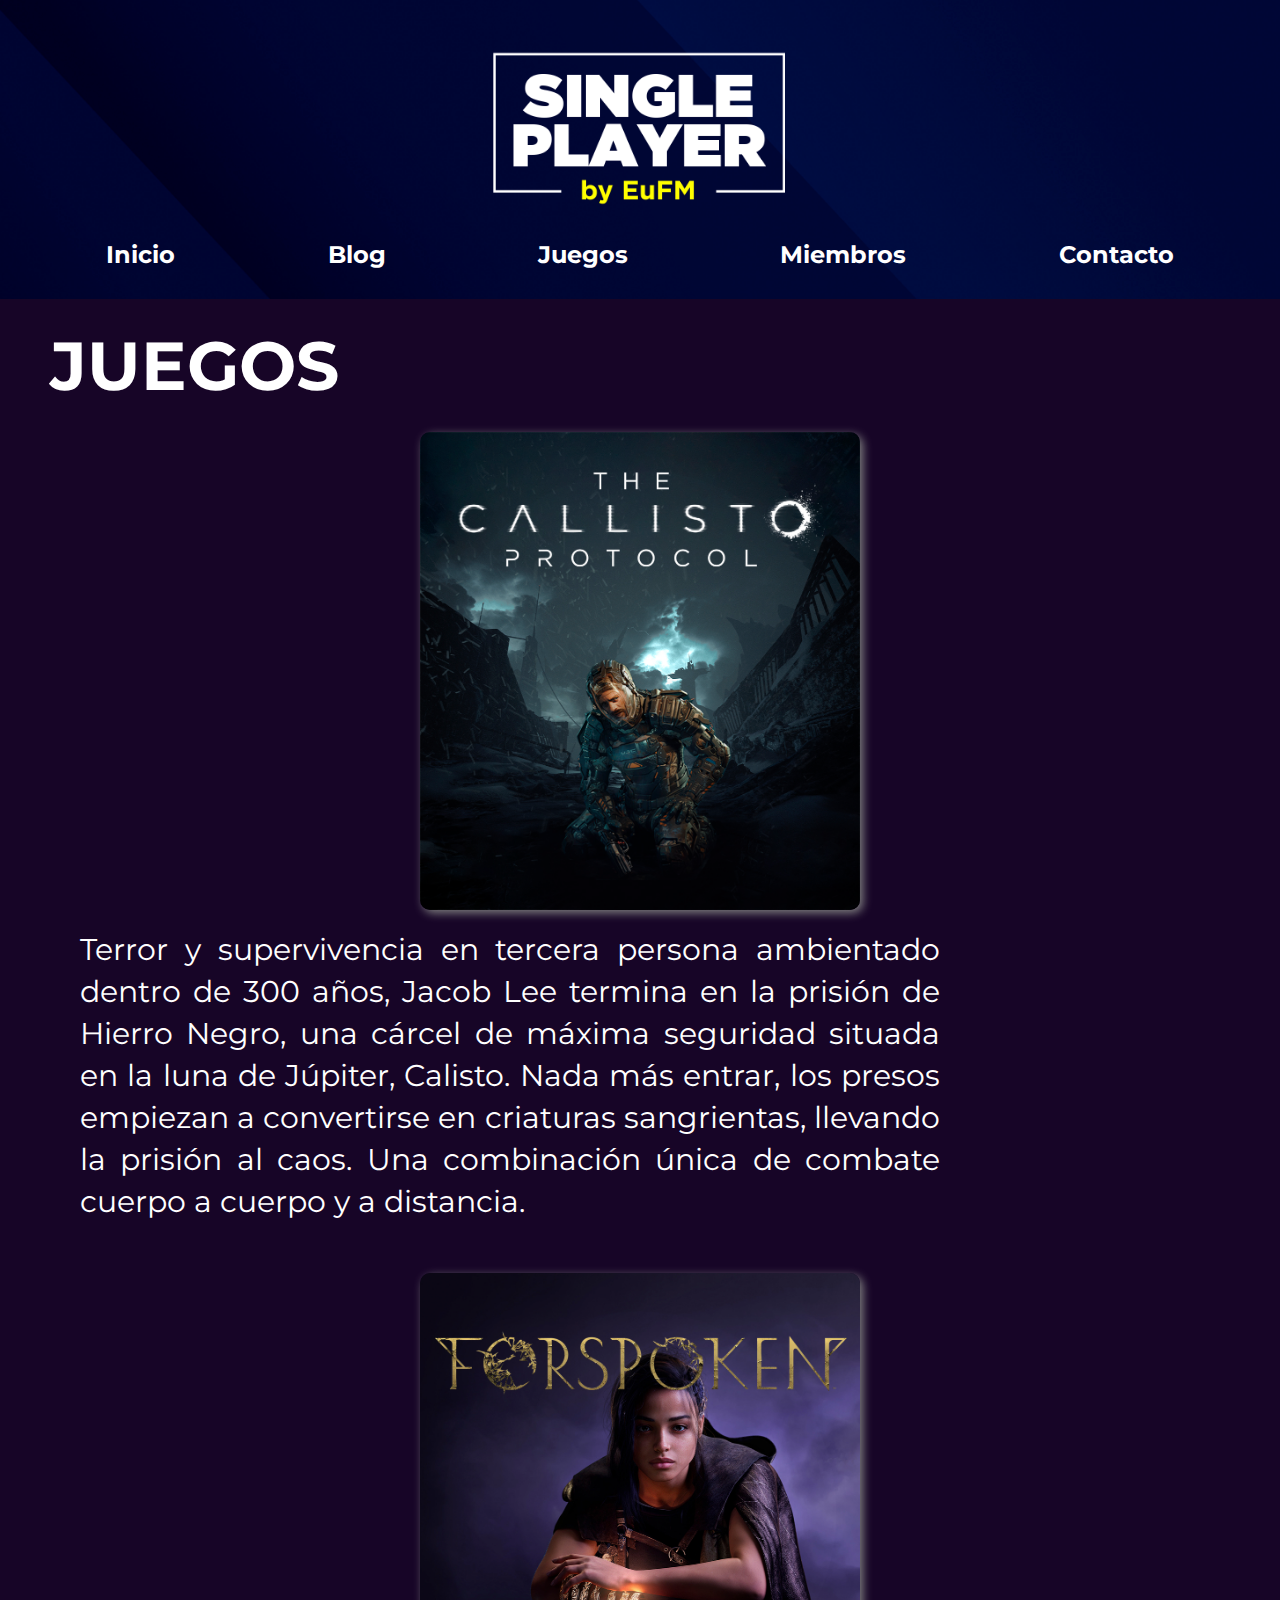
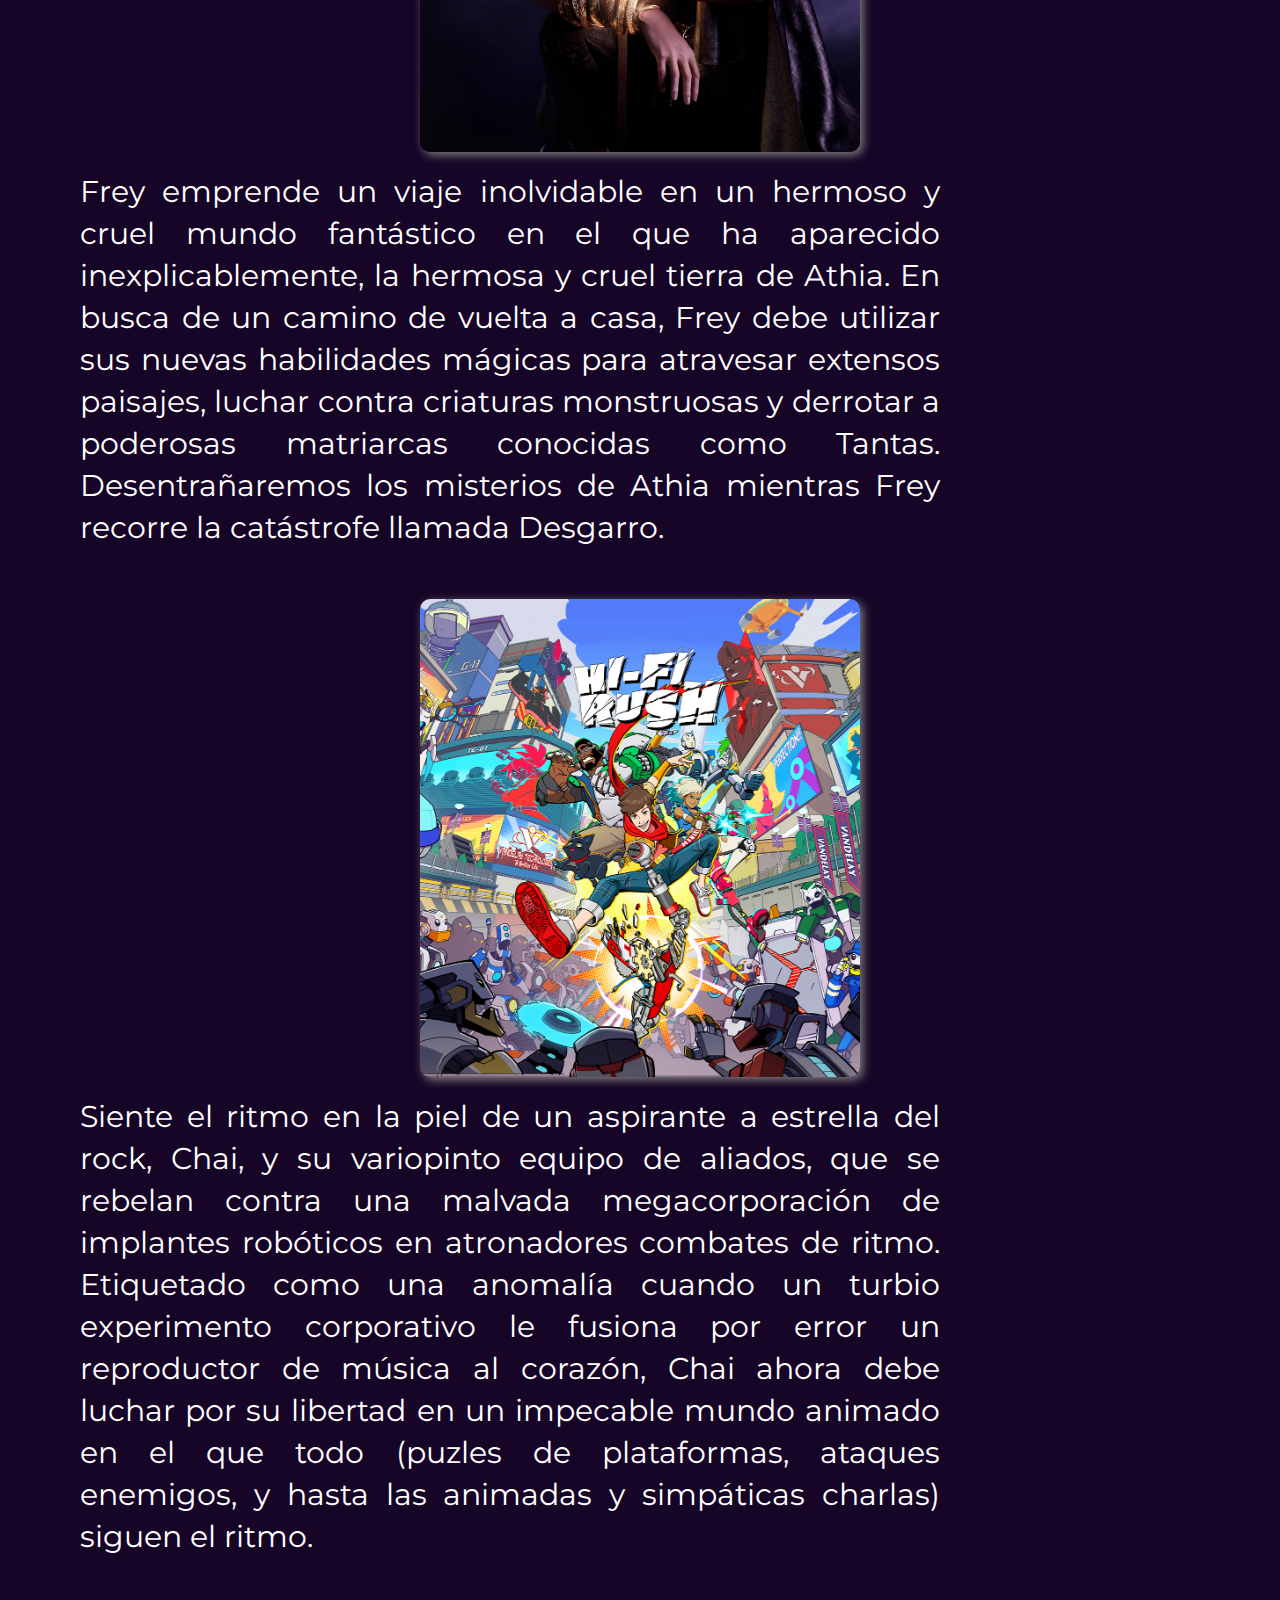
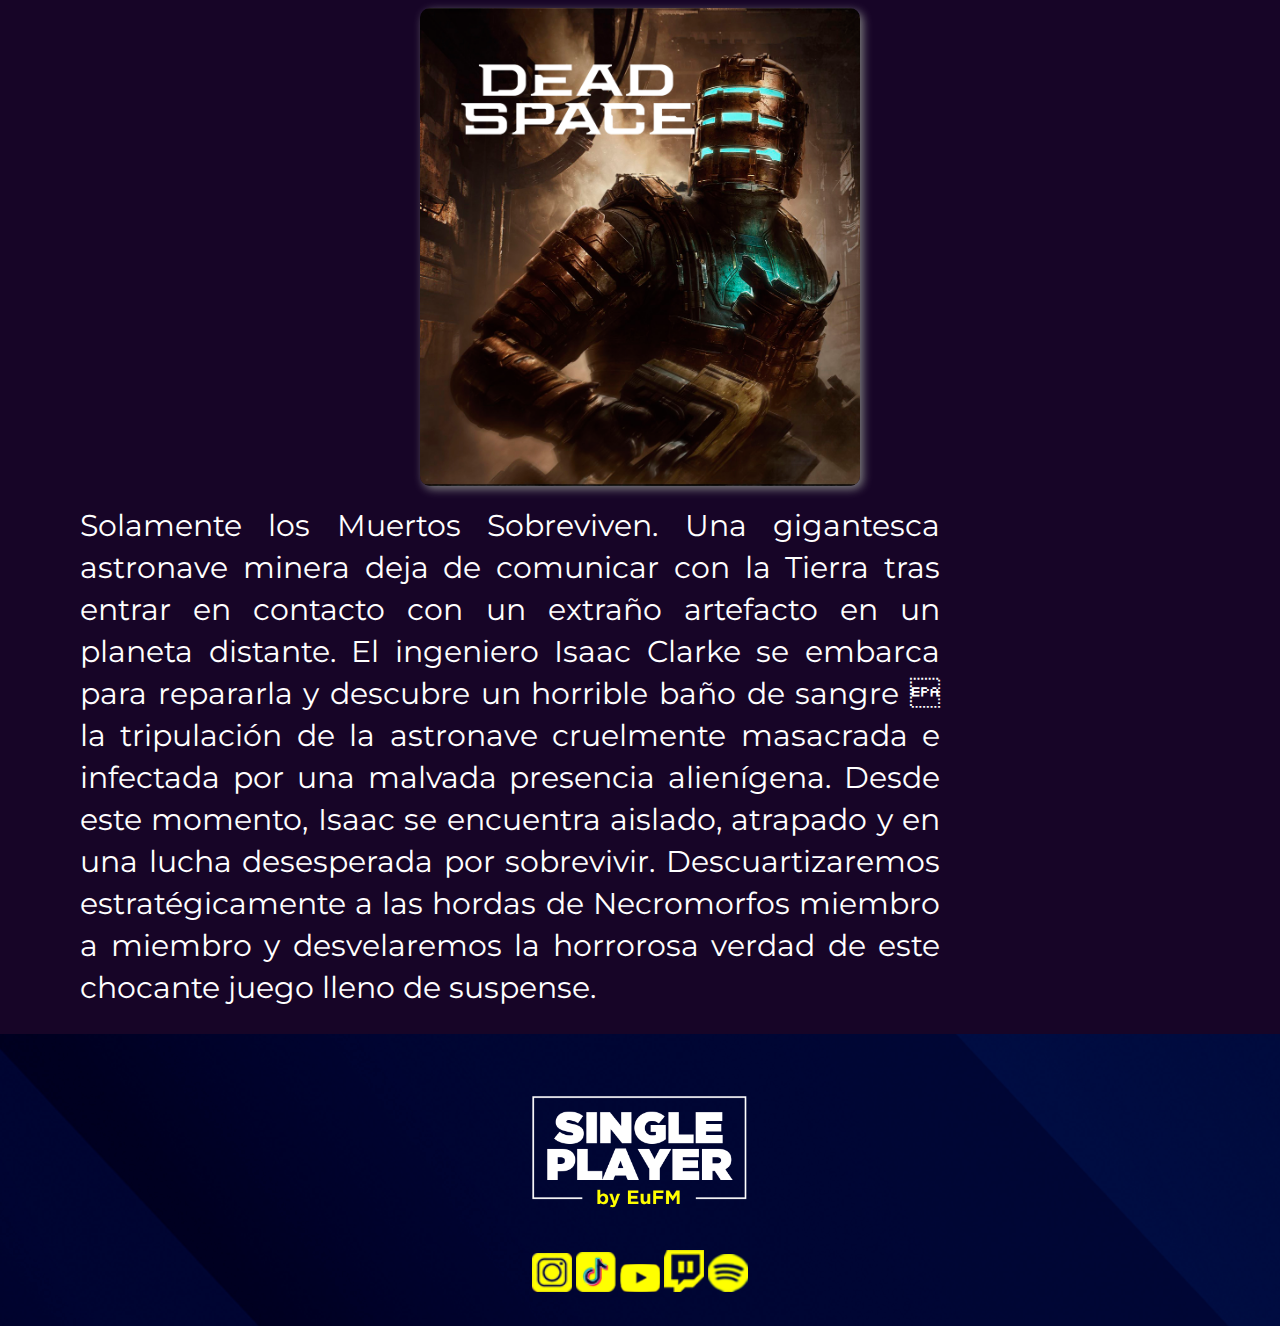
<file: pages/juegos.html>
<!DOCTYPE html>
<html lang="esp">
<head>
	<meta charset="UTF-8">
	<meta name="viewport" content="width=device-width, initial-scale=1.0">
	<title>Juegos</title>
	<link rel="shortcut icon" href="../img/favicon.png" type="iage/x-icon">
	<link rel="stylesheet" href="../sass/main.css">
	<link rel="preconnect" href="https://fonts.googleapis.com">
	<link rel="preconnect" href="https://fonts.gstatic.com" crossorigin>
	<link href="https://fonts.googleapis.com/css2?family=Montserrat&display=swap" rel="stylesheet">
</head>
<body section="juegos">
	<header>
		<!--Logo-->
		<div class="header-logo">
			<a href="../index.html" target="_self"><img src="../img/logo.png" alt="logo"></a>
		</div>
		<!--Menu-->
		<nav class="header-menu">
			<ul>
				<li><a href="../index.html" target="_self">Inicio</a></li>
				<li><a href="./blog.html" target="_self">Blog</a> </a></li>
				<li><a href="./juegos.html" target="_self">Juegos</a></li>
				<li><a href="./miembros.html" target="_self">Miembros</a></li>
				<li><a href="./contacto.html" target="_self">Contacto</a></li>
			</ul>
		</nav>
	</header>

	<!--Contenido-->
	<main class="juegos-main">
		
        <!--Banner Izquierdo-->
		<aside class="juegos-main-aside1">
			
		</aside>

        <!--Juegos-->
        <section class="juegos-main-content">
            <h1>JUEGOS</h1>
            <div class="juegos-content">
                <div class="juegos-content-callisto">
                    <a href="./juegoscallisto.html" target="_self"> <img src="../img/callisto-thumb.jpg" alt="Callisto Protocol"></a>
                    <p>Terror y supervivencia en tercera persona ambientado dentro de 300 años, Jacob Lee termina en la prisión de Hierro Negro, una cárcel de máxima seguridad situada en la luna de Júpiter, Calisto. Nada más entrar, los presos empiezan a convertirse en criaturas sangrientas, llevando la prisión al caos. Una combinación única de combate cuerpo a cuerpo y a distancia.</p>
                </div>
            
                <div class="juegos-content-forspoken">
                    <a href="./juegosforspoken.html" target="_self"><img src="../img/forspoken-thumb.jpg" alt="Forspoken"></a>

                    <p>Frey emprende un viaje inolvidable en un hermoso y cruel mundo fantástico en el que ha aparecido inexplicablemente, la hermosa y cruel tierra de Athia. En busca de un camino de vuelta a casa, Frey debe utilizar sus nuevas habilidades mágicas para atravesar extensos paisajes, luchar contra criaturas monstruosas y derrotar a poderosas matriarcas conocidas como Tantas. Desentrañaremos los misterios de Athia mientras Frey recorre la catástrofe llamada Desgarro.</p>
                </div>

                <div class="juegos-content-hifi">
                    <a href="..." target="_self"><img src="../img/hifi-thumb.jpg" alt="HiFi Rush"></a>

                    <p>Siente el ritmo en la piel de un aspirante a estrella del rock, Chai, y su variopinto equipo de aliados, que se rebelan contra una malvada megacorporación de implantes robóticos en atronadores combates de ritmo. Etiquetado como una anomalía cuando un turbio experimento corporativo le fusiona por error un reproductor de música al corazón, Chai ahora debe luchar por su libertad en un impecable mundo animado en el que todo (puzles de plataformas, ataques enemigos, y hasta las animadas y simpáticas charlas) siguen el ritmo.</p>
                </div>

                <div class="juegos-content-deadspace">
                    <a href="..." target="_self"> <img src="../img/deadspace-thumb.jpg" alt="Dead Space"></a>

                    <p>Solamente los Muertos Sobreviven. Una gigantesca astronave minera deja de comunicar con la Tierra tras entrar en contacto con un extraño artefacto en un planeta distante. El ingeniero Isaac Clarke se embarca para repararla y descubre un horrible baño de sangre  la tripulación de la astronave cruelmente masacrada e infectada por una malvada presencia alienígena. Desde este momento, Isaac se encuentra aislado, atrapado y en una lucha desesperada por sobrevivir. Descuartizaremos estratégicamente a las hordas de Necromorfos miembro a miembro y desvelaremos la horrorosa verdad de este chocante juego lleno de suspense.</p>
                </div>
            </div>
        </section>

		<!--Banner Derecho-->
		<aside class="juegos-main-aside2">
			
		</aside>
	</main>

	<!--Pie de página-->
	<footer>
		<!--Logo Footer-->
		<div class="footer-logo">
			<a href="../index.html" target="_self"><img src="../img/logo.png" alt="logo"></a>
		</div>
		<!--Enlaces-->
		<div class="footer-enlaces">
			<a href="https://www.instagram.com/singleplayerbyeufm/" target="_blank">
			<img src="../img/iglogo.png" alt="IG Logo"></a>
		
			<a href="https://www.tiktok.com/@singleplayerbyeufm" target="_blank">
			<img src="../img/tiktoklogo.png" alt="IG Logo"></a>
		
			<a href="https://www.youtube.com/channel/UCcnociiY6dCU0vArXFobC1g" target="_blank">
			<img src="../img/ytlogo.png" alt="IG Logo"></a>
						
			<a href="https://www.twitch.tv/eu_fm_" target="_blank">
			<img src="../img/twitchlogo.png" alt="IG Logo"></a>
						
			<a href="https://open.spotify.com/show/01YspW26eXbQIC2mSFy6Pj?si=c7882d9de974449a" target="_blank">
			<img src="../img/spotifylogo.png" alt="IG Logo"></a>
		</div>
	</footer>
</body>
</html>
</file>
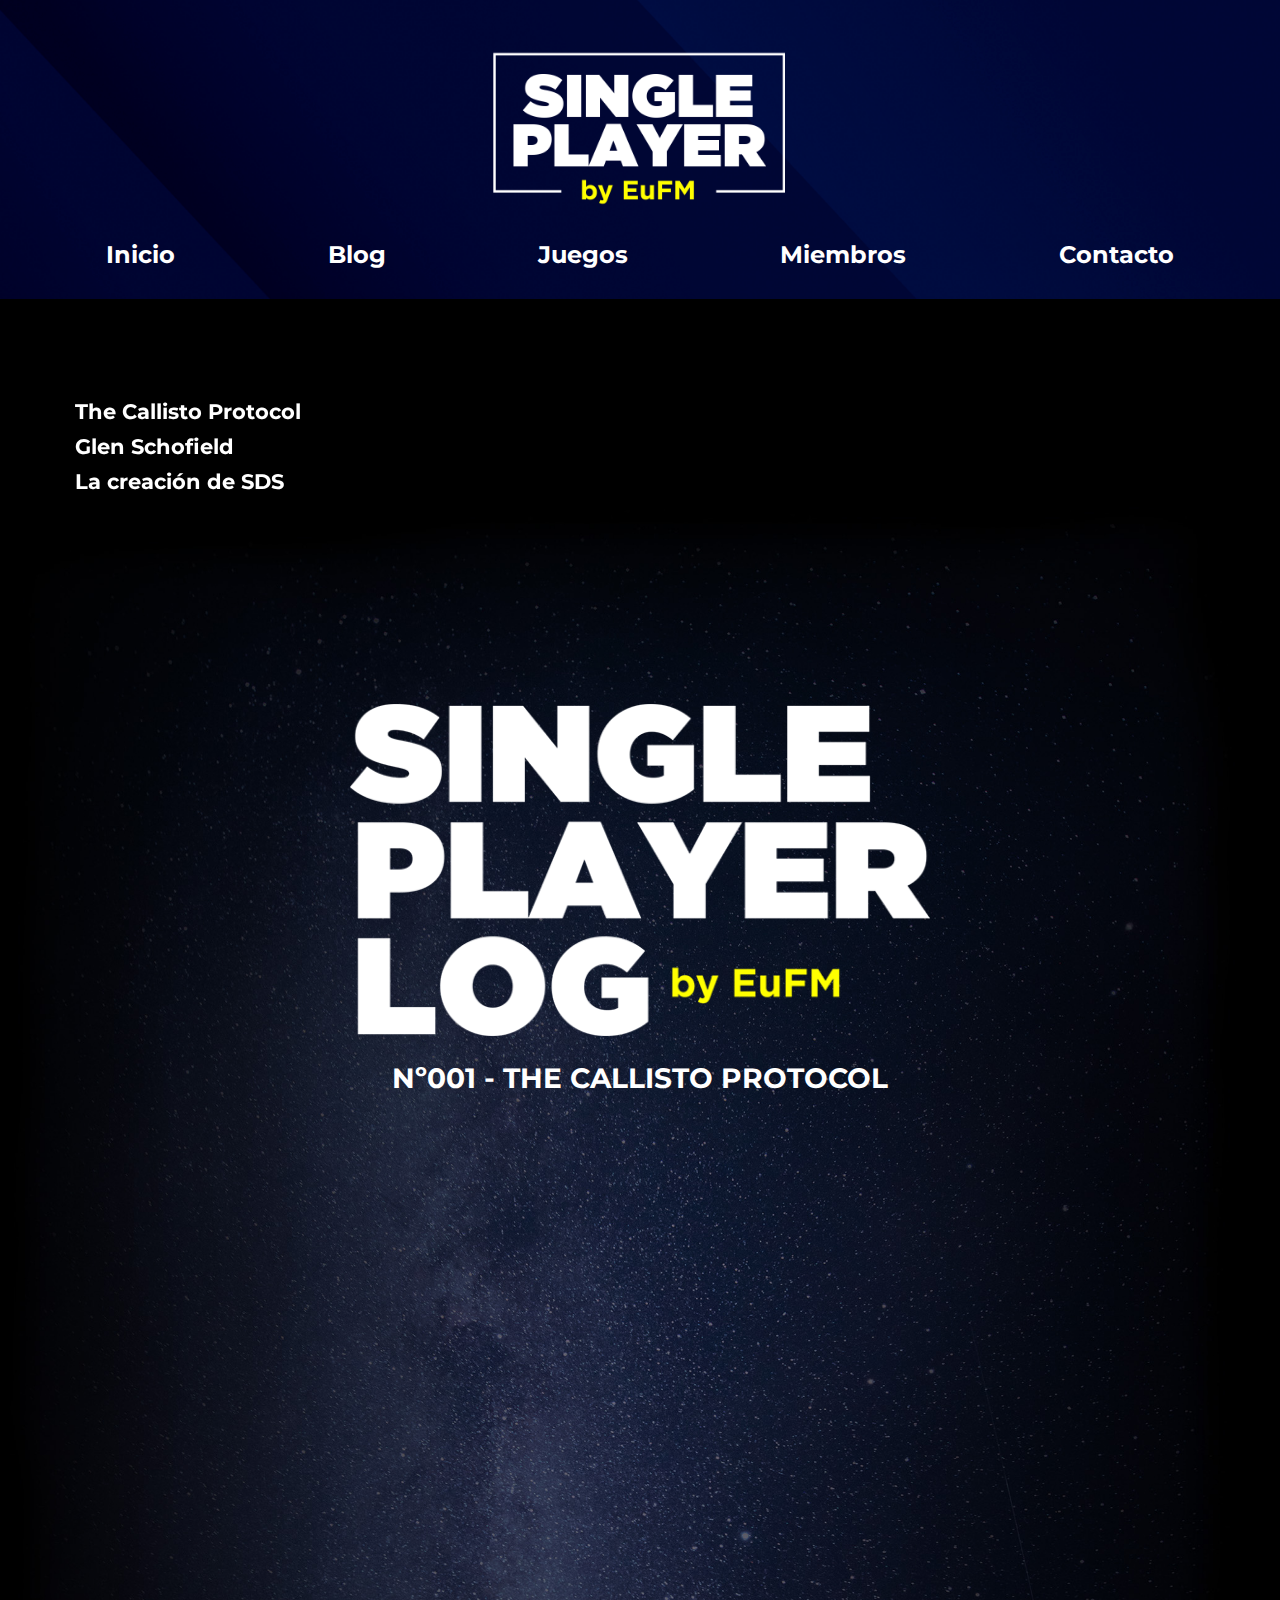
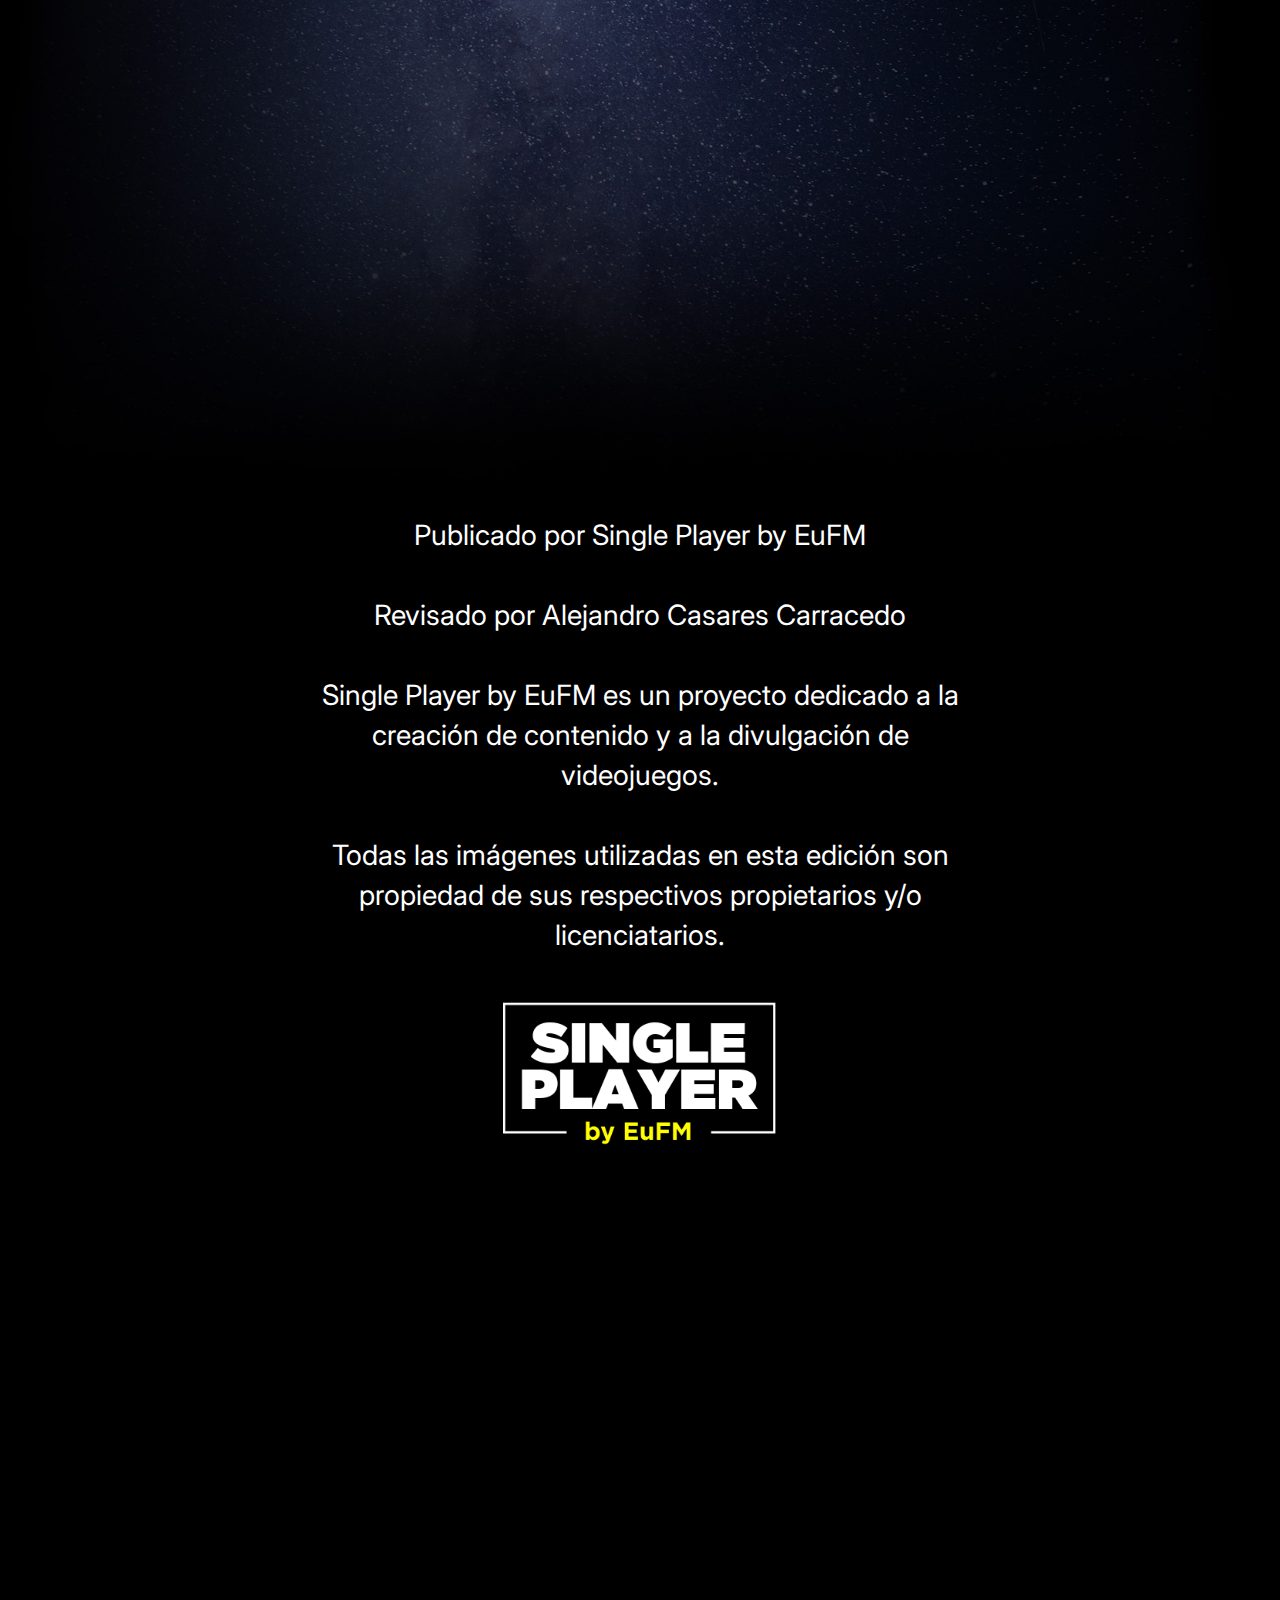
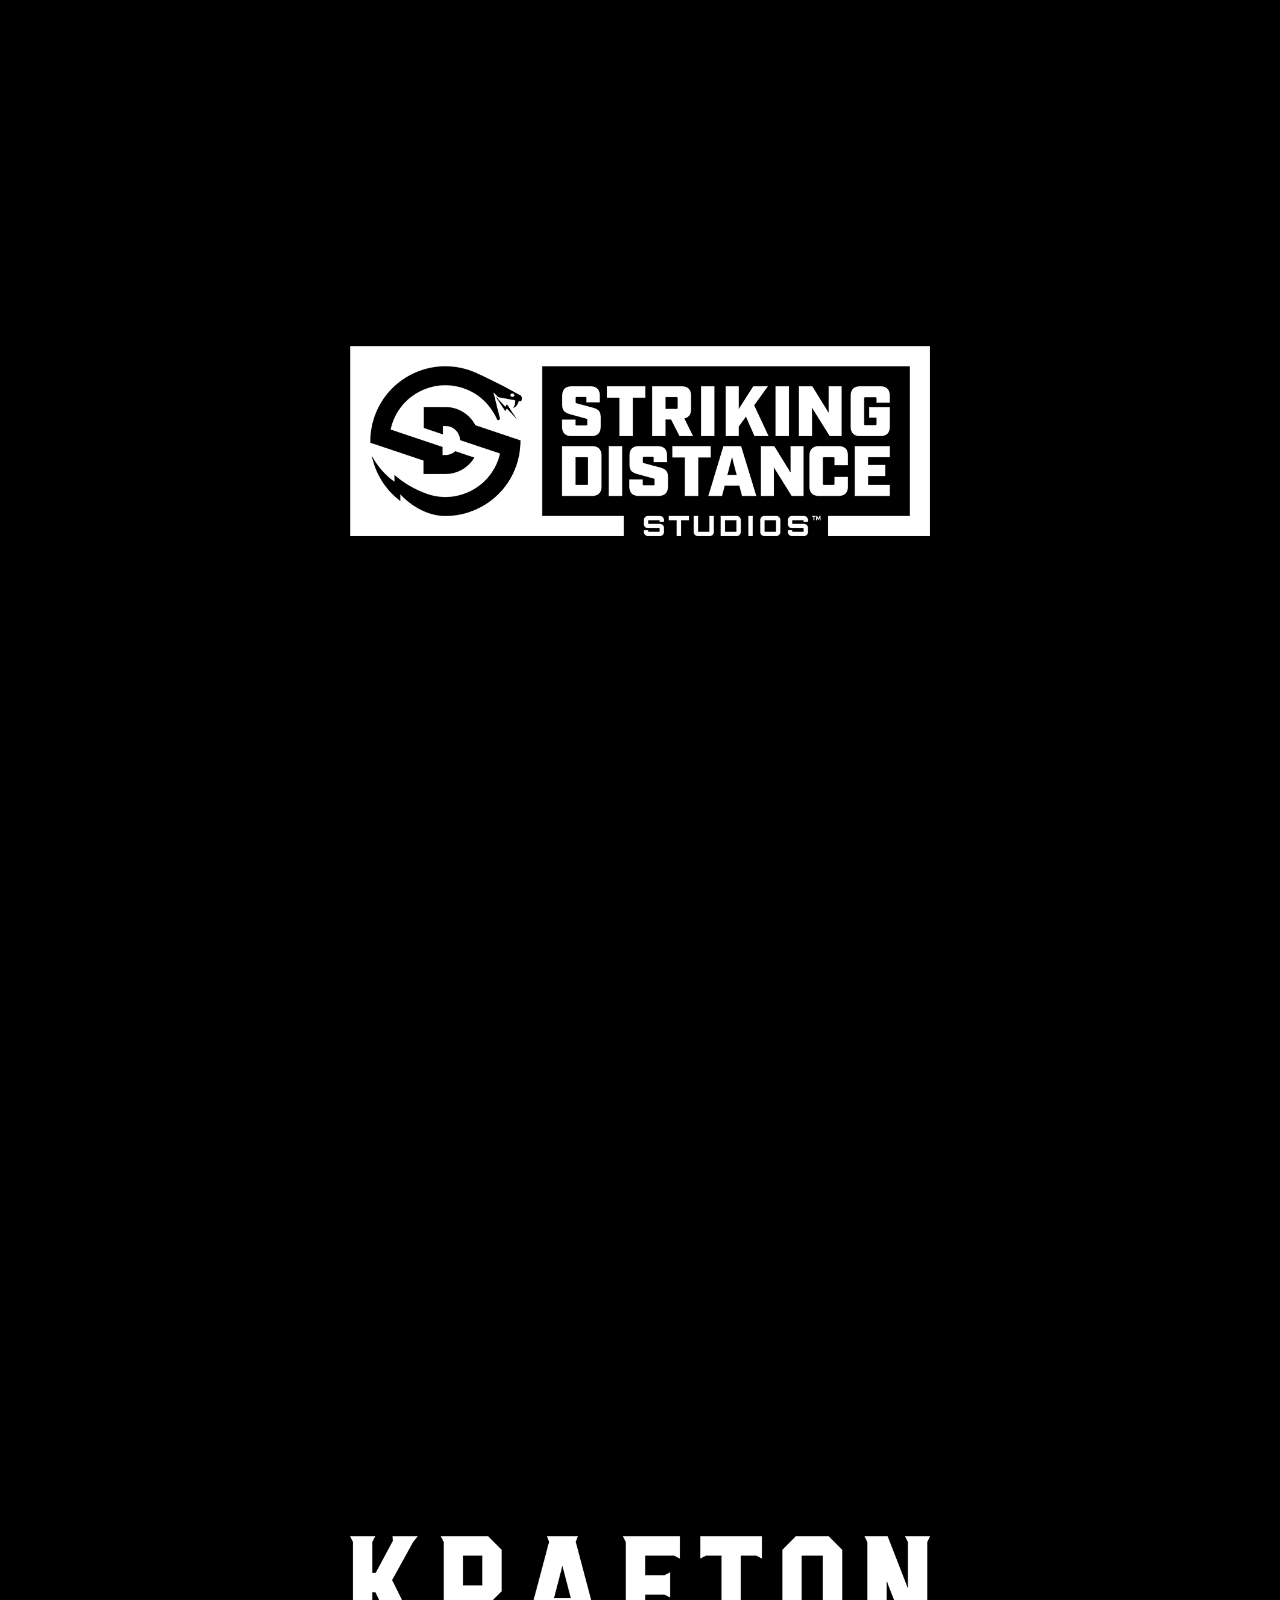
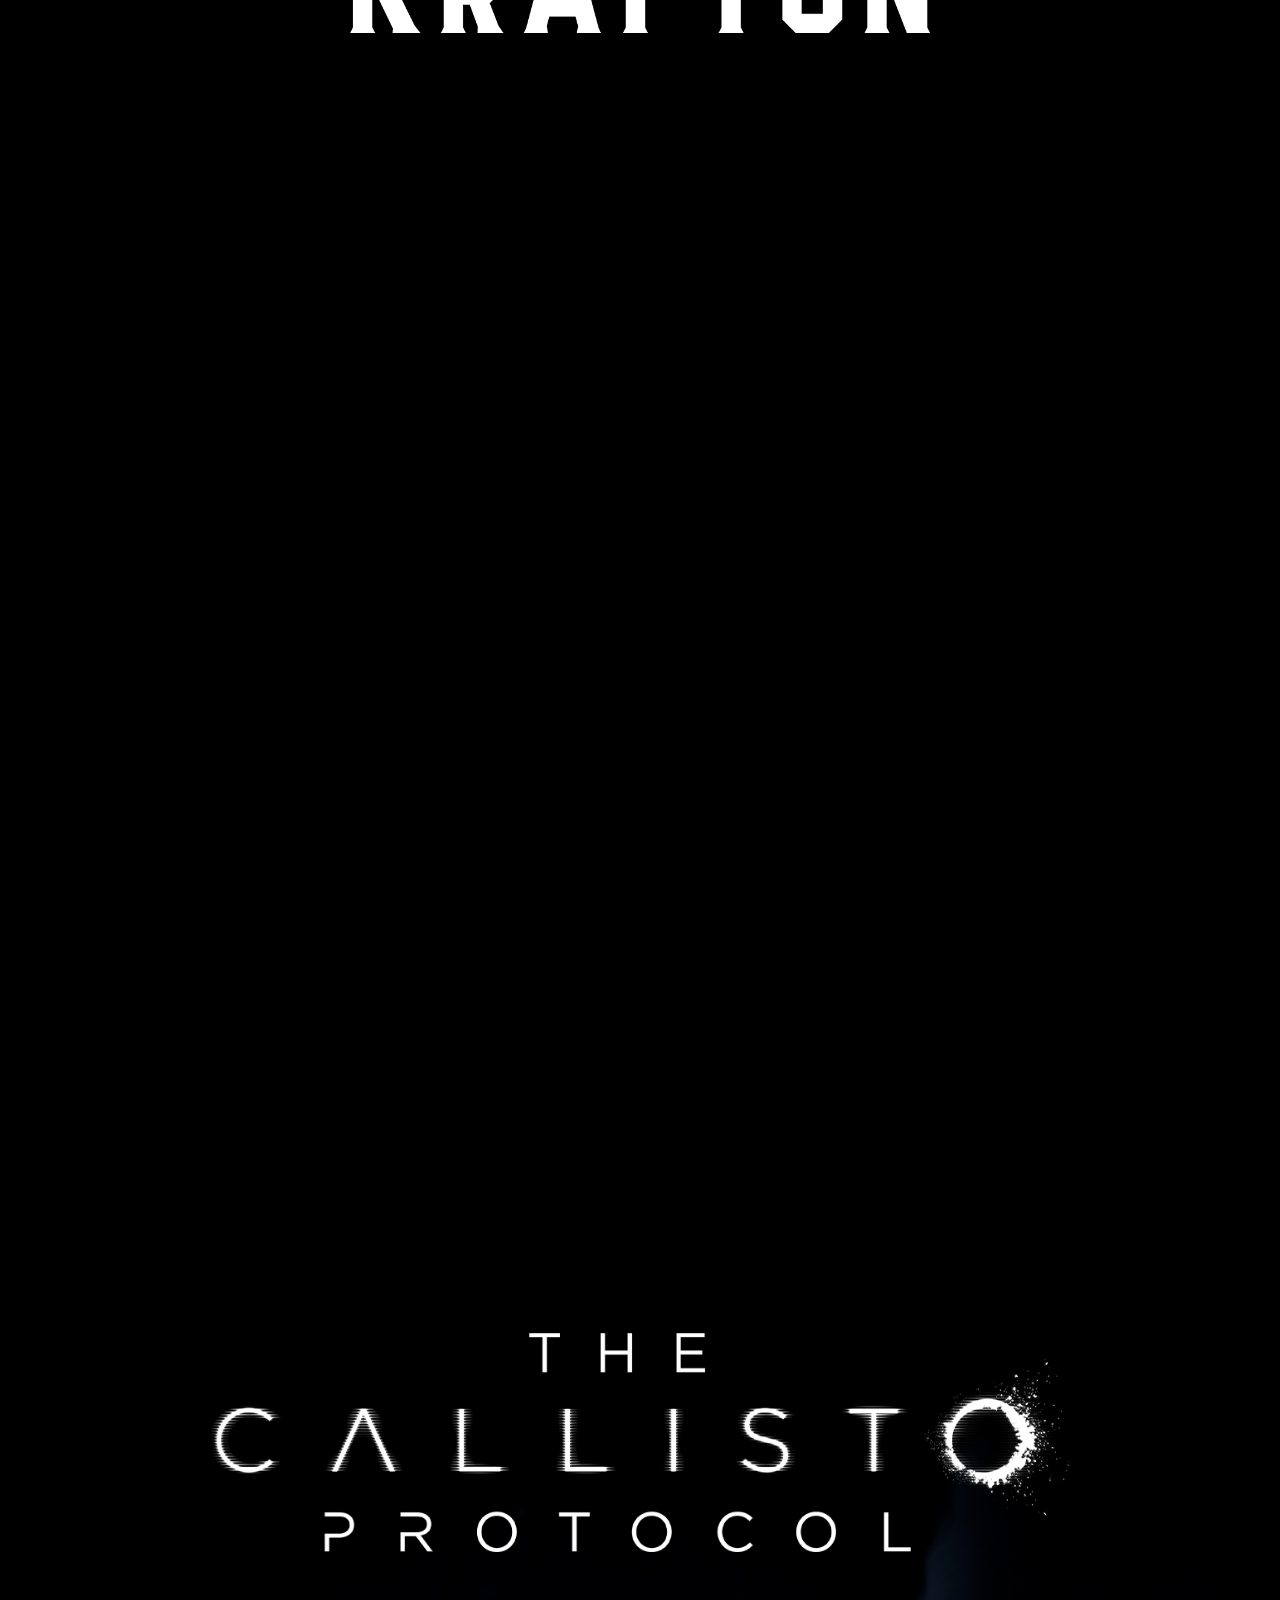
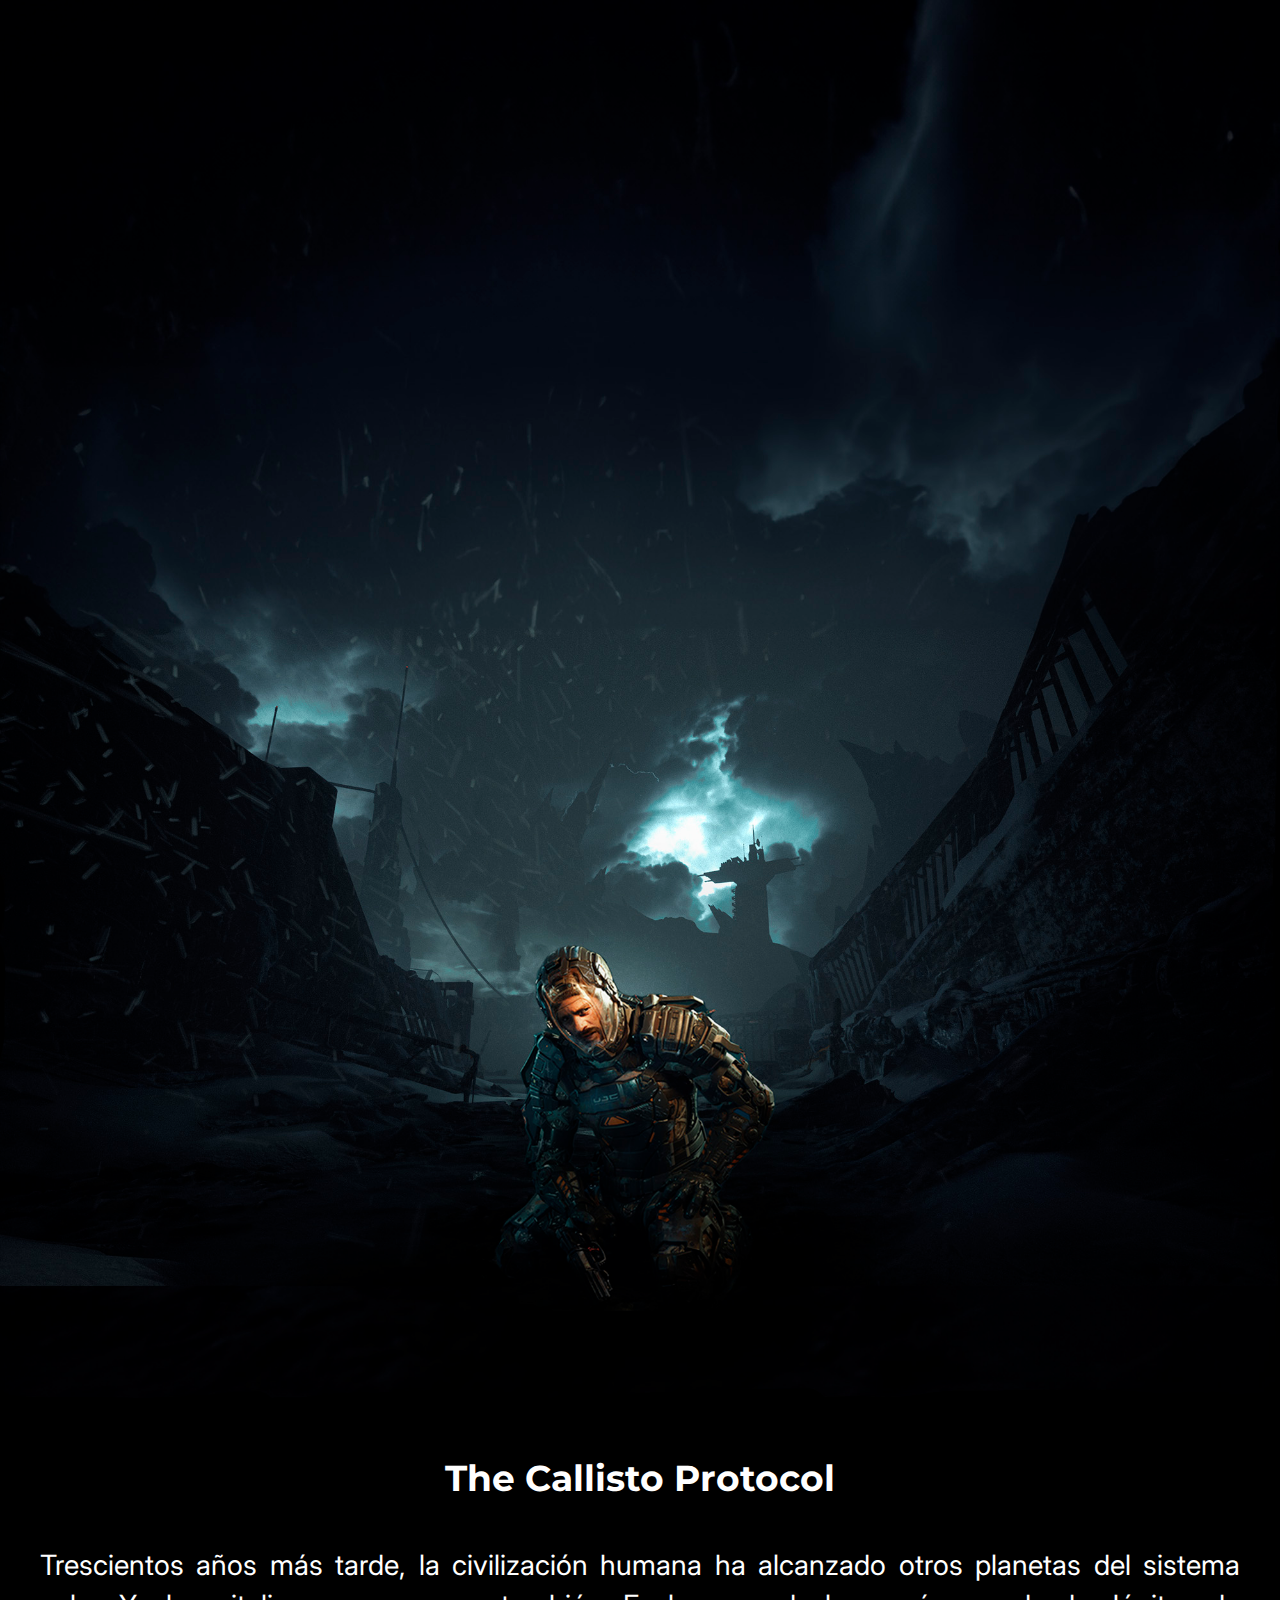
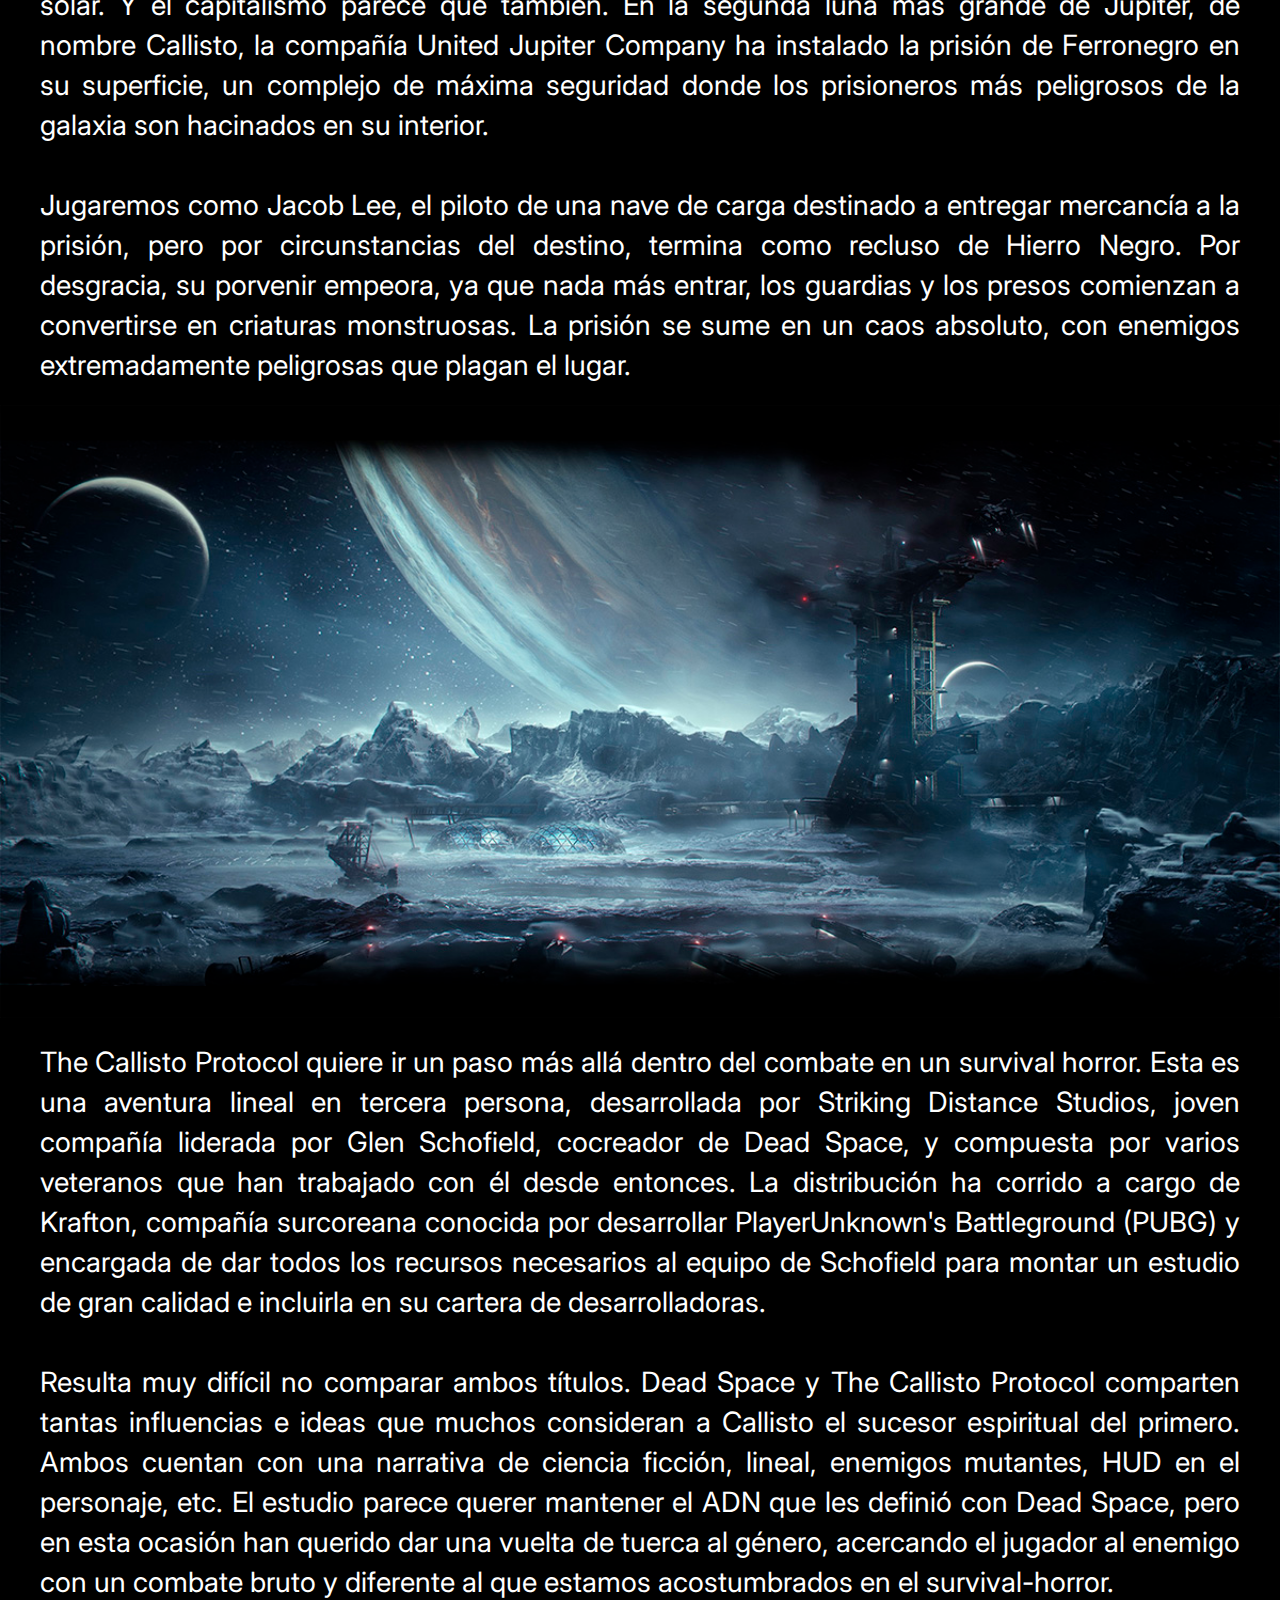
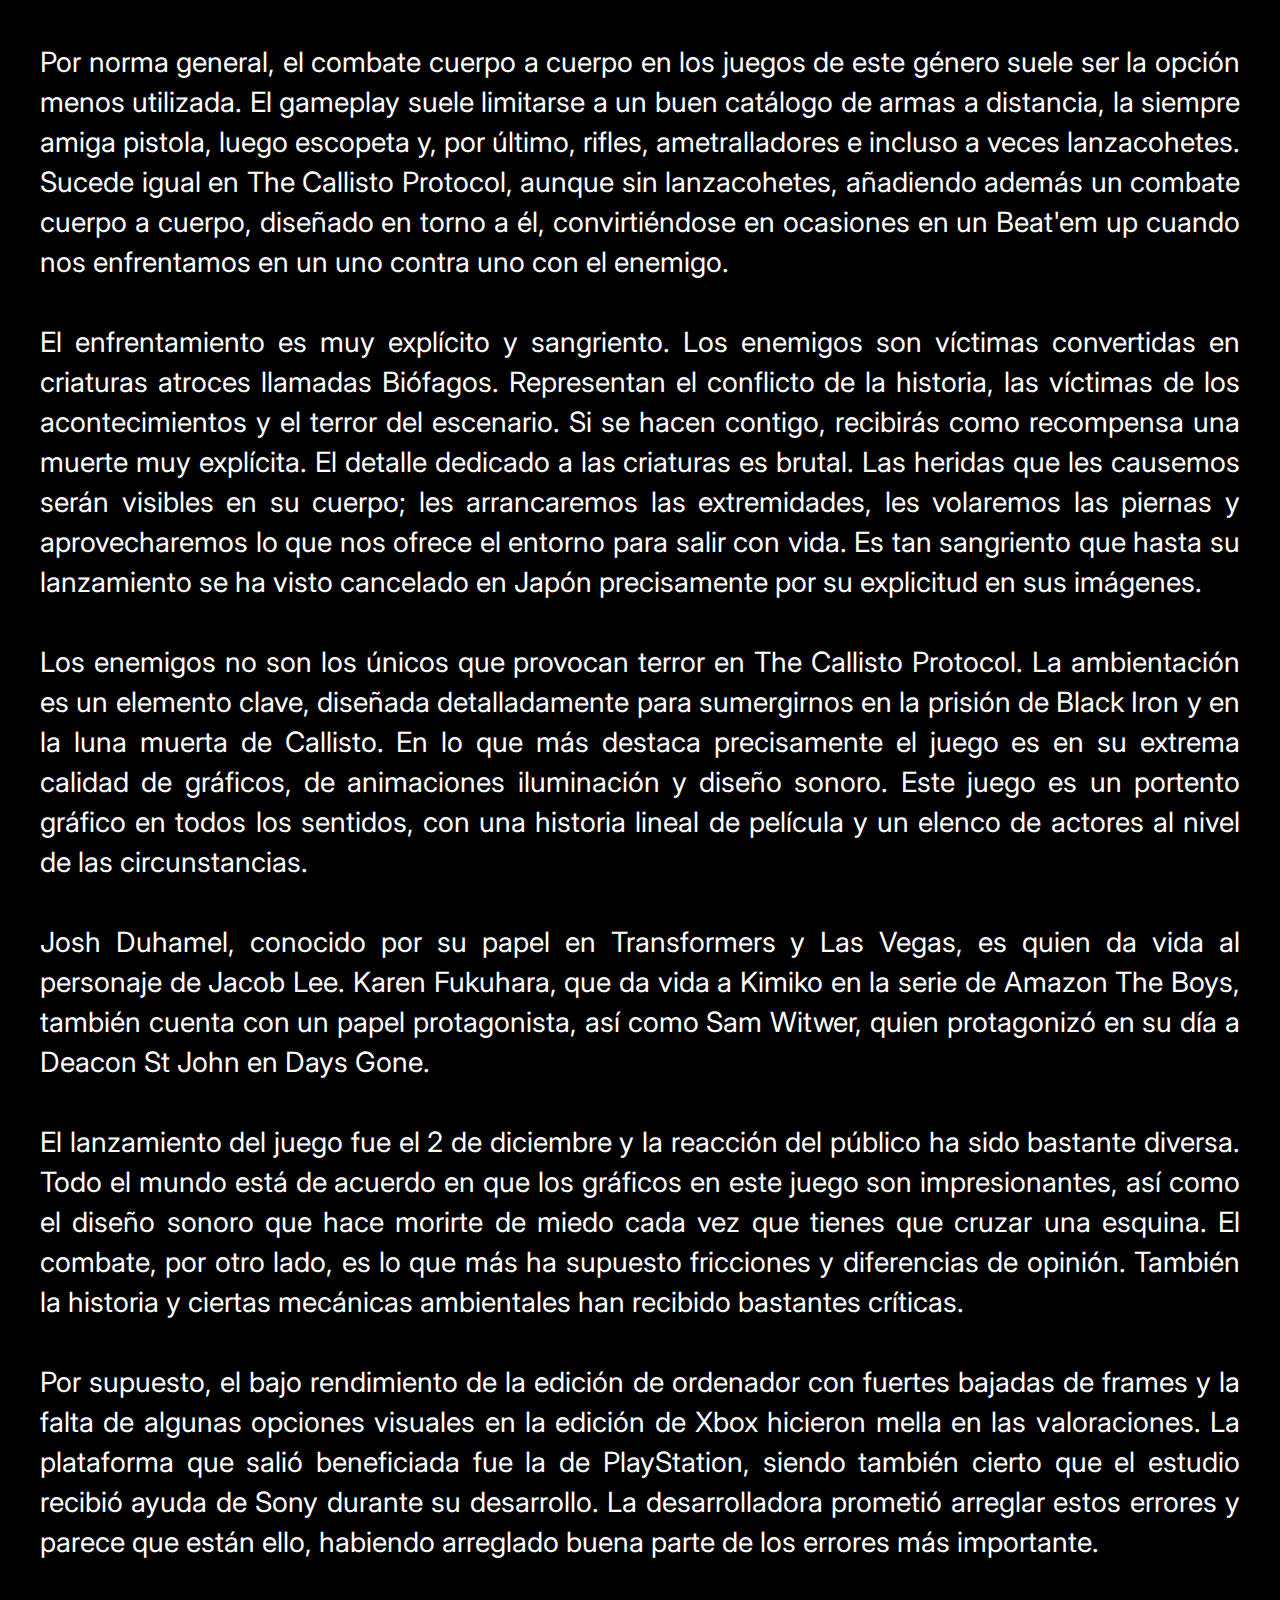
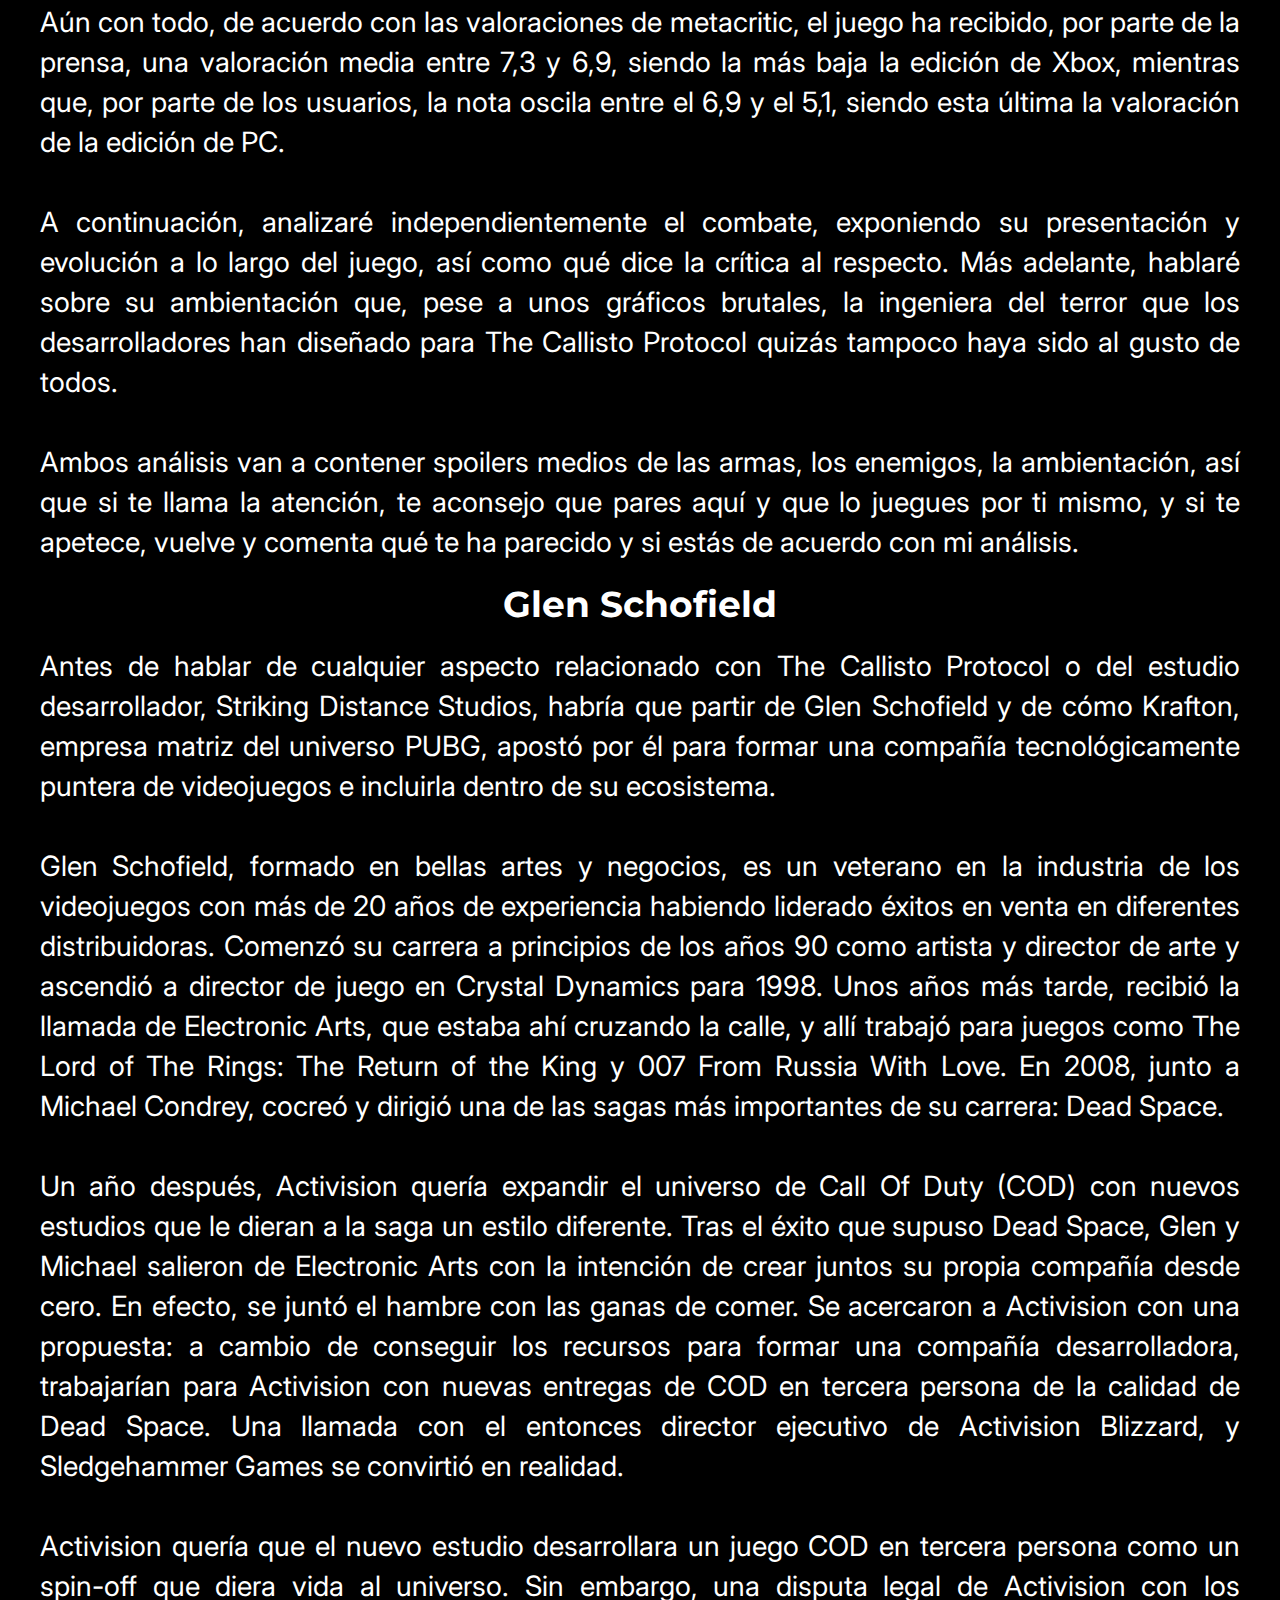
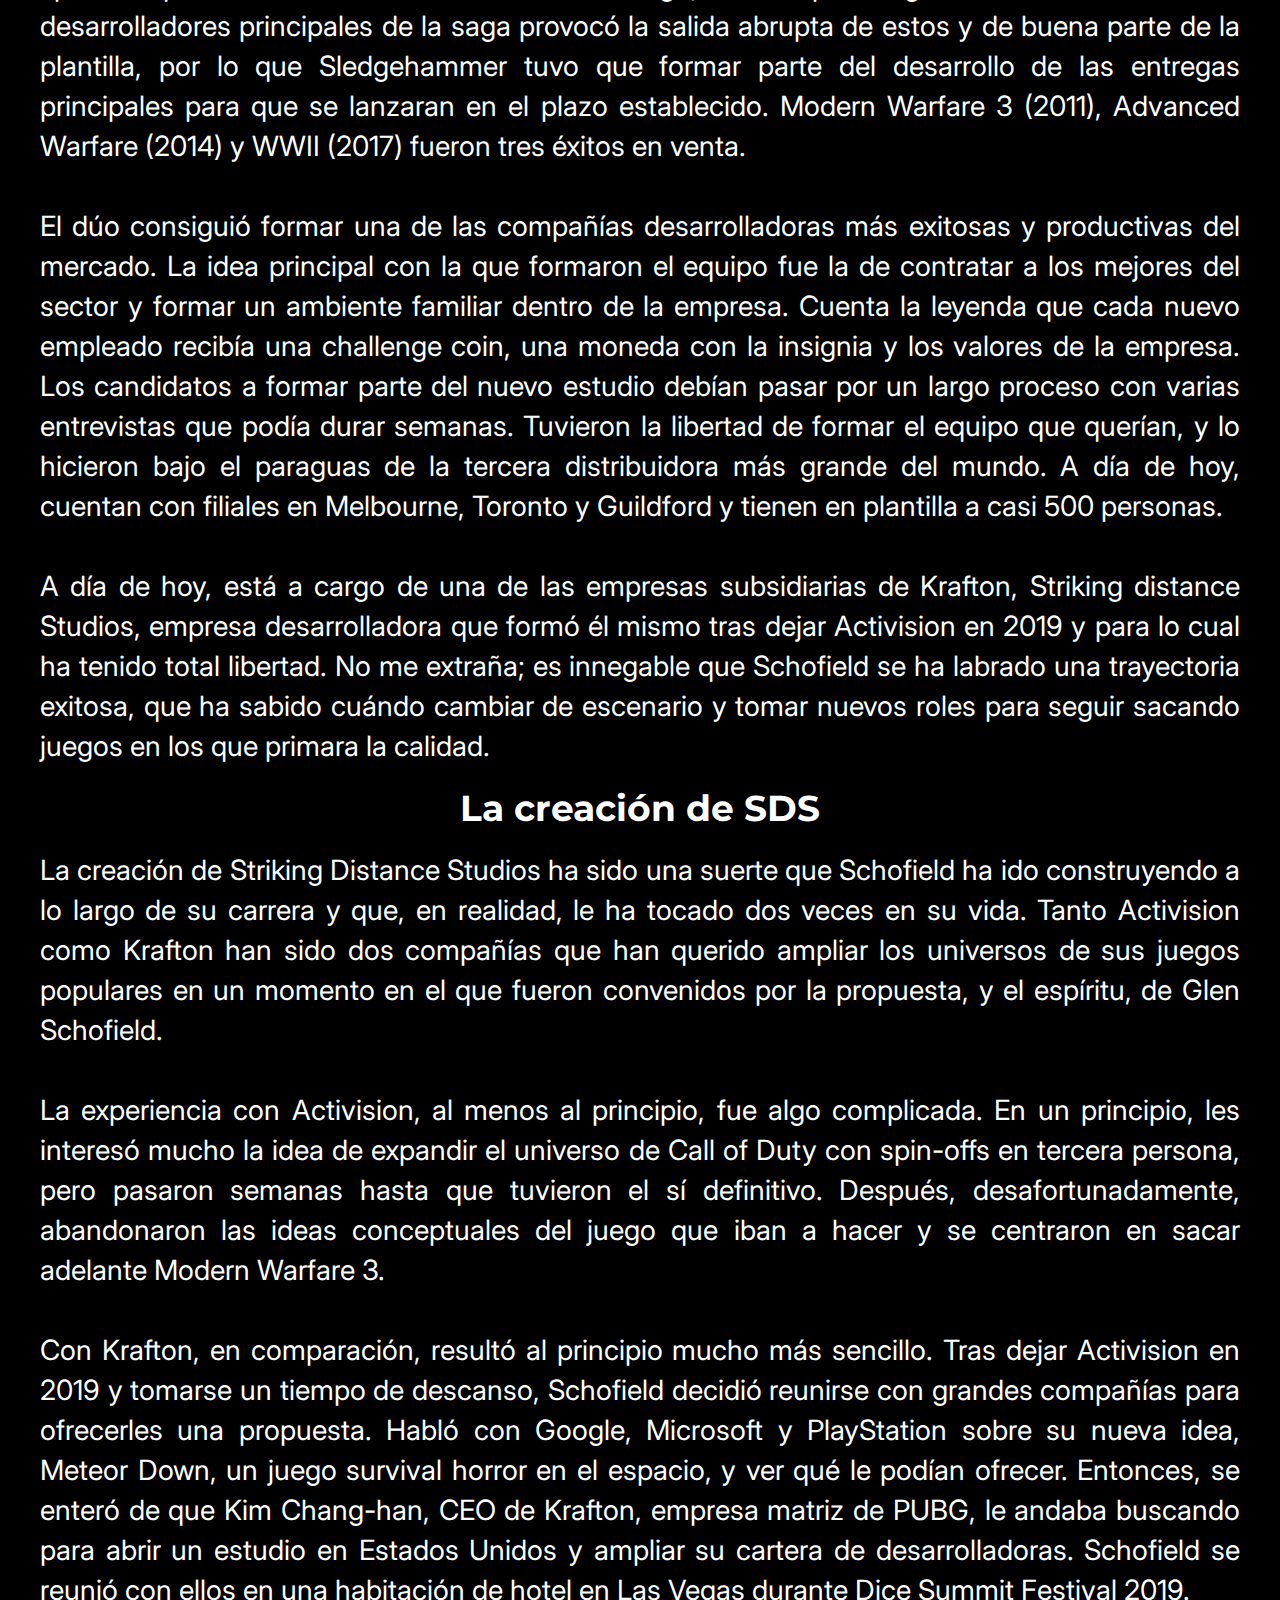
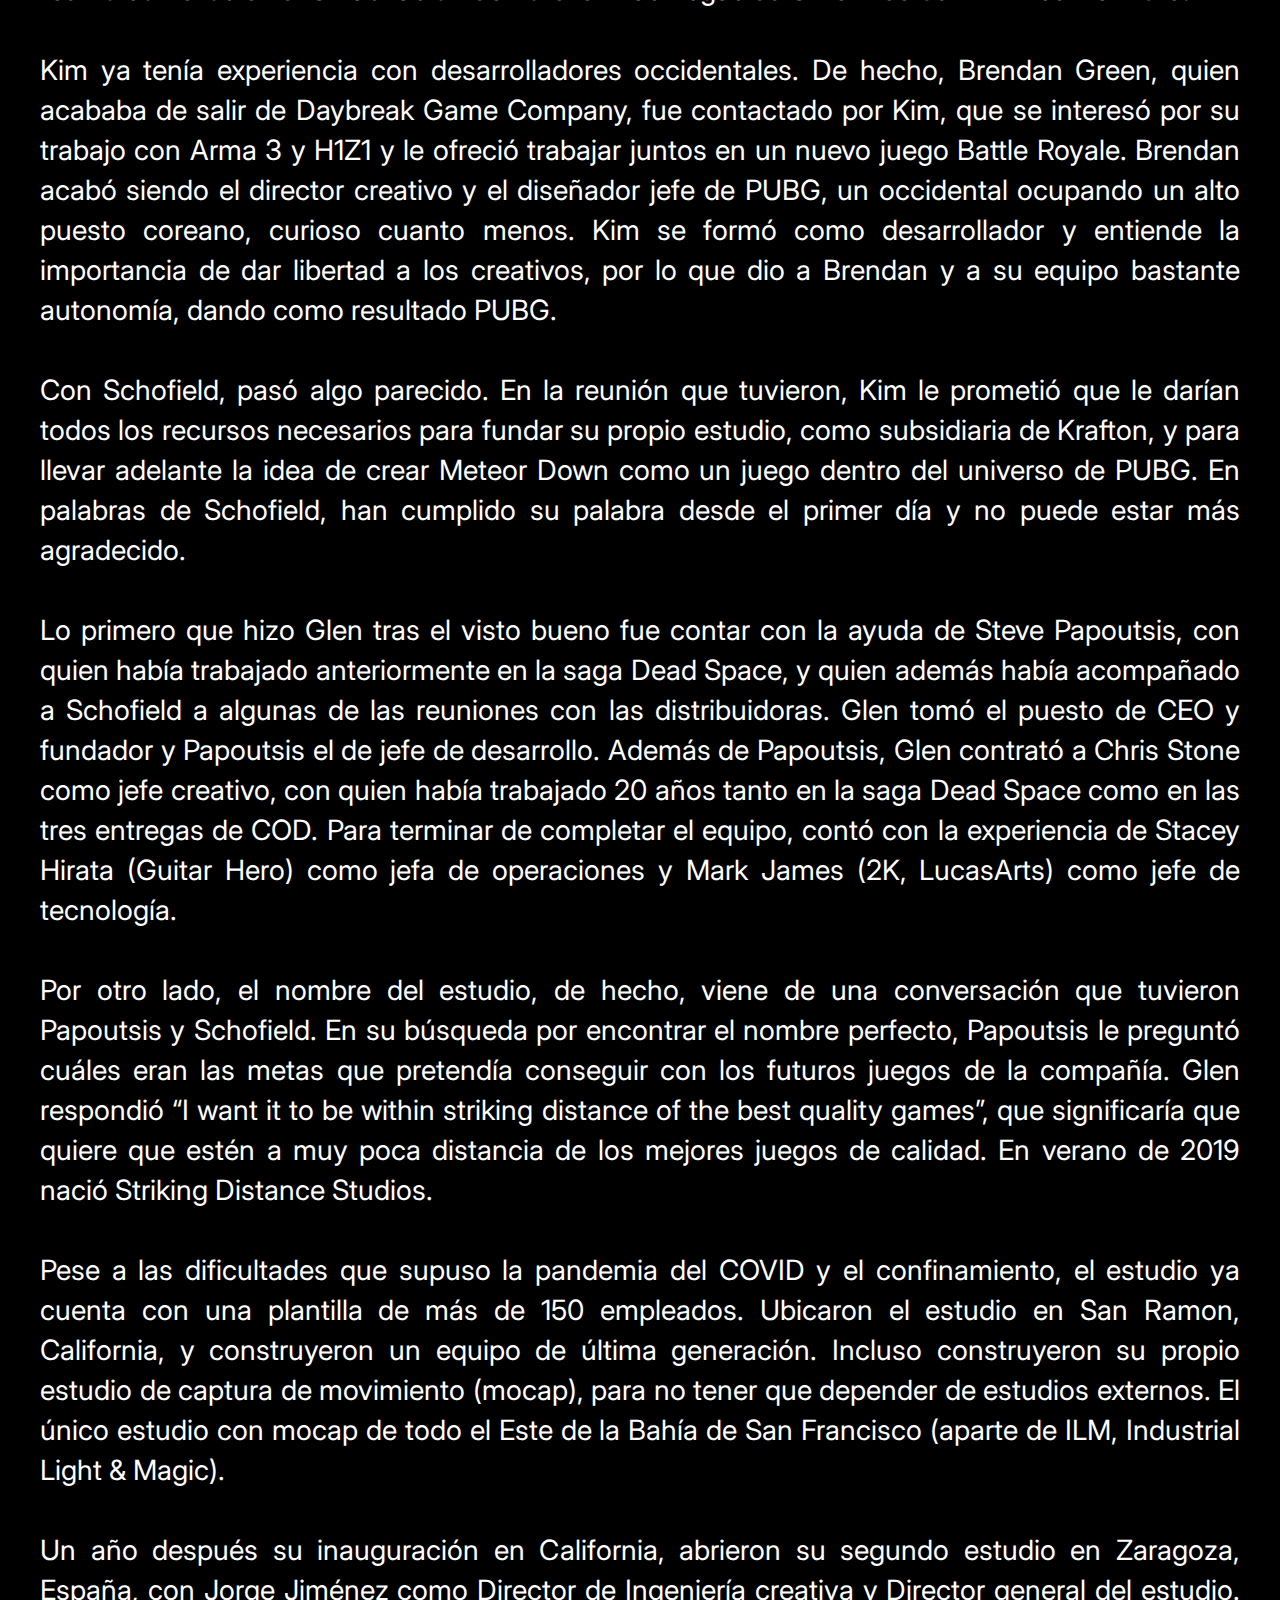
<file: pages/juegoscallisto.html>
<!DOCTYPE html>
<html lang="esp">
<head>
	<meta charset="UTF-8">
	<meta name="viewport" content="width=device-width, initial-scale=1.0">
	<title>The Callisto Protocol</title>
	<link rel="shortcut icon" href="../img/favicon.png" type="iage/x-icon">
	<link rel="stylesheet" href="../sass/main.css">
	<link rel="preconnect" href="https://fonts.googleapis.com">
	<link rel="preconnect" href="https://fonts.gstatic.com" crossorigin>
	<link href="https://fonts.googleapis.com/css2?family=Montserrat&display=swap" rel="stylesheet">
    <link href="https://fonts.googleapis.com/css2?family=Inter&display=swap" rel="stylesheet">
</head>
<body class="juegos-callisto-layout">
    <header>
		<!--Logo-->
		<div class="header-logo">
            <a href="../index.html" target="_self"><img src="../img/logo.png" alt="logo"></a>
        </div>
		<!--Menu-->
		<nav class="header-menu">
			<ul>
				<li><a href="../index.html" target="_self">Inicio</a></li>
				<li><a href="./blog.html" target="_self">Blog</a> </a></li>
				<li><a href="./juegos.html" target="_self">Juegos</a></li>
				<li><a href="./miembros.html" target="_self">Miembros</a></li>
				<li><a href="./contacto.html" target="_self">Contacto</a></li>
			</ul>
		</nav>
	</header>
    <!--The Callisto Protocol-->
    <main class="juegos-main-callisto">
        <nav class="callisto-indice-phone">
            <ul>
                <li><a href="#callisto-intro" target="_self">01</a></li>
                <li><a href="#callisto-glen">02</a> </a></li>
                <li><a href="#callisto-sds" target="_self">03</a></li>
            </ul>
        </nav>
        <nav class="callisto-indice-desktop">
            <ul>
                <li><a href="#callisto-intro" target="_self">The Callisto Protocol</a></li>
                <li><a href="#callisto-glen">Glen Schofield</a> </a></li>
                <li><a href="#callisto-sds" target="_self">La creación de SDS</a></li>
            </ul>
        </nav>
        <div class="callisto-articles">
            <div class="callisto-portada">
                <img src="../img/singleplayerlog.png" alt="Logo Revista Single Player Log">
                <h3>Nº001 - THE CALLISTO PROTOCOL</h3>
            </div>
            <div class="creditoslog">
                <div class="creditoslog-texto">
                    <p>Publicado por Single Player by EuFM</p>
                    <p>Revisado por Alejandro Casares Carracedo</p>
                    <p>Single Player by EuFM es un proyecto dedicado a la creación de contenido y a la divulgación de videojuegos.</p>
                    <p>Todas las imágenes utilizadas en esta edición son propiedad de sus respectivos propietarios y/o licenciatarios.</p>
                </div>
                <img src="../img/logo.png" alt="Logo Single Player by EuFM">
            </div>
            <div class="callisto-creditos">
                <div class="callisto-logos01">
                    <img src="../img/callisto-sds-logo.png" alt="Logo estudio SDS">
                    <img src="../img/callisto-krafton-logo.png" alt="Logo distribuidora Krafton">
                </div>
                <div class="callisto-logos02">
                <img src="../img/callisto-logo.png" alt="Logo The Callisto Protocol">
                </div>
            </div>
            <article id="callisto-intro">
                <h1>The Callisto Protocol</h1>
                <p>Trescientos años más tarde, la civilización humana ha alcanzado otros planetas del sistema solar. Y el capitalismo parece que también. En la segunda luna más grande de Júpiter, de nombre Callisto, la compañía United Jupiter Company ha instalado la prisión de Ferronegro en su superficie, un complejo de máxima seguridad donde los prisioneros más peligrosos de la galaxia son hacinados en su interior.</p>
                <p>Jugaremos como Jacob Lee, el piloto de una nave de carga destinado a entregar mercancía a la prisión, pero por circunstancias del destino, termina como recluso de Hierro Negro. Por desgracia, su porvenir empeora, ya que nada más entrar, los guardias y los presos comienzan a convertirse en criaturas monstruosas. La prisión se sume en un caos absoluto, con enemigos extremadamente peligrosas que plagan el lugar.</p>
                <img src="../img/callisto-ferronegro.jpg" alt="imagen de la prisión de ferronegro">
                <p>The Callisto Protocol quiere ir un paso más allá dentro del combate en un survival horror. Esta es una aventura lineal en tercera persona, desarrollada por Striking Distance Studios, joven compañía liderada por Glen Schofield, cocreador de Dead Space, y compuesta por varios veteranos que han trabajado con él desde entonces. La distribución ha corrido a cargo de Krafton, compañía surcoreana conocida por desarrollar PlayerUnknown's Battleground (PUBG) y encargada de dar todos los recursos necesarios al equipo de Schofield para montar un estudio de gran calidad e incluirla en su cartera de desarrolladoras.</p>
                <p>Resulta muy difícil no comparar ambos títulos. Dead Space y The Callisto Protocol comparten tantas influencias e ideas que muchos consideran a Callisto el sucesor espiritual del primero. Ambos cuentan con una narrativa de ciencia ficción, lineal, enemigos mutantes, HUD en el personaje, etc. El estudio parece querer mantener el ADN que les definió con Dead Space, pero en esta ocasión han querido dar una vuelta de tuerca al género, acercando el jugador al enemigo con un combate bruto y diferente al que estamos acostumbrados en el survival-horror.</p>
                <p>Por norma general, el combate cuerpo a cuerpo en los juegos de este género suele ser la opción menos utilizada. El gameplay suele limitarse a un buen catálogo de armas a distancia, la siempre amiga pistola, luego escopeta y, por último, rifles, ametralladores e incluso a veces lanzacohetes. Sucede igual en The Callisto Protocol, aunque sin lanzacohetes, añadiendo además un combate cuerpo a cuerpo, diseñado en torno a él, convirtiéndose en ocasiones en un Beat'em up cuando nos enfrentamos en un uno contra uno con el enemigo.</p>
                <p>El enfrentamiento es muy explícito y sangriento. Los enemigos son víctimas convertidas en criaturas atroces llamadas Biófagos. Representan el conflicto de la historia, las víctimas de los acontecimientos y el terror del escenario. Si se hacen contigo, recibirás como recompensa una muerte muy explícita. El detalle dedicado a las criaturas es brutal. Las heridas que les causemos serán visibles en su cuerpo; les arrancaremos las extremidades, les volaremos las piernas y aprovecharemos lo que nos ofrece el entorno para salir con vida. Es tan sangriento que hasta su lanzamiento se ha visto cancelado en Japón precisamente por su explicitud en sus imágenes.</p>
                <p>Los enemigos no son los únicos que provocan terror en The Callisto Protocol. La ambientación es un elemento clave, diseñada detalladamente para sumergirnos en la prisión de Black Iron y en la luna muerta de Callisto. En lo que más destaca precisamente el juego es en su extrema calidad de gráficos, de animaciones iluminación y diseño sonoro. Este juego es un portento gráfico en todos los sentidos, con una historia lineal de película y un elenco de actores al nivel de las circunstancias.</p>
                <p>Josh Duhamel, conocido por su papel en Transformers y Las Vegas, es quien da vida al personaje de Jacob Lee. Karen Fukuhara, que da vida a Kimiko en la serie de Amazon The Boys, también cuenta con un papel protagonista, así como Sam Witwer, quien protagonizó en su día a Deacon St John en Days Gone.</p>
                <p>El lanzamiento del juego fue el 2 de diciembre y la reacción del público ha sido bastante diversa. Todo el mundo está de acuerdo en que los gráficos en este juego son impresionantes, así como el diseño sonoro que hace morirte de miedo cada vez que tienes que cruzar una esquina. El combate, por otro lado, es lo que más ha supuesto fricciones y diferencias de opinión. También la historia y ciertas mecánicas ambientales han recibido bastantes críticas.</p>
                <p>Por supuesto, el bajo rendimiento de la edición de ordenador con fuertes bajadas de frames y la falta de algunas opciones visuales en la edición de Xbox hicieron mella en las valoraciones. La plataforma que salió beneficiada fue la de PlayStation, siendo también cierto que el estudio recibió ayuda de Sony durante su desarrollo. La desarrolladora prometió arreglar estos errores y parece que están ello, habiendo arreglado buena parte de los errores más importante.</p>
                <p>Aún con todo, de acuerdo con las valoraciones de metacritic, el juego ha recibido, por parte de la prensa, una valoración media entre 7,3 y 6,9, siendo la más baja la edición de Xbox, mientras que, por parte de los usuarios, la nota oscila entre el 6,9 y el 5,1, siendo esta última la valoración de la edición de PC.</p>
                <p>A continuación, analizaré independientemente el combate, exponiendo su presentación y evolución a lo largo del juego, así como qué dice la crítica al respecto. Más adelante, hablaré sobre su ambientación que, pese a unos gráficos brutales, la ingeniera del terror que los desarrolladores han diseñado para The Callisto Protocol quizás tampoco haya sido al gusto de todos.</p>
                <p>Ambos análisis van a contener spoilers medios de las armas, los enemigos, la ambientación, así que si te llama la atención, te aconsejo que pares aquí y que lo juegues por ti mismo, y si te apetece, vuelve y comenta qué te ha parecido y si estás de acuerdo con mi análisis.</p>
            </article>
            <article id="callisto-glen">
                <h2>Glen Schofield</h2>
                <p>Antes de hablar de cualquier aspecto relacionado con The Callisto Protocol o del estudio desarrollador, Striking Distance Studios, habría que partir de Glen Schofield y de cómo Krafton, empresa matriz del universo PUBG, apostó por él para formar una compañía tecnológicamente puntera de videojuegos e incluirla dentro de su ecosistema.</p>
                <p>Glen Schofield, formado en bellas artes y negocios, es un veterano en la industria de los videojuegos con más de 20 años de experiencia habiendo liderado éxitos en venta en diferentes distribuidoras. Comenzó su carrera a principios de los años 90 como artista y director de arte y ascendió a director de juego en Crystal Dynamics para 1998. Unos años más tarde, recibió la llamada de Electronic Arts, que estaba ahí cruzando la calle, y allí trabajó para juegos como The Lord of The Rings: The Return of the King y 007 From Russia With Love. En 2008, junto a Michael Condrey, cocreó y dirigió una de las sagas más importantes de su carrera: Dead Space.</p>
                <p> Un año después, Activision quería expandir el universo de Call Of Duty (COD) con nuevos estudios que le dieran a la saga un estilo diferente. Tras el éxito que supuso Dead Space, Glen y Michael salieron de Electronic Arts con la intención de crear juntos su propia compañía desde cero. En efecto, se juntó el hambre con las ganas de comer. Se acercaron a Activision con una propuesta: a cambio de conseguir los recursos para formar una compañía desarrolladora, trabajarían para Activision con nuevas entregas de COD en tercera persona de la calidad de Dead Space. Una llamada con el entonces director ejecutivo de Activision Blizzard, y Sledgehammer Games se convirtió en realidad.</p>
                <p>Activision quería que el nuevo estudio desarrollara un juego COD en tercera persona como un spin-off que diera vida al universo. Sin embargo, una disputa legal de Activision con los desarrolladores principales de la saga provocó la salida abrupta de estos y de buena parte de la plantilla, por lo que Sledgehammer tuvo que formar parte del desarrollo de las entregas principales para que se lanzaran en el plazo establecido. Modern Warfare 3 (2011), Advanced Warfare (2014) y WWII (2017) fueron tres éxitos en venta.</p>
                <p>El dúo consiguió formar una de las compañías desarrolladoras más exitosas y productivas del mercado. La idea principal con la que formaron el equipo fue la de contratar a los mejores del sector y formar un ambiente familiar dentro de la empresa. Cuenta la leyenda que cada nuevo empleado recibía una challenge coin, una moneda con la insignia y los valores de la empresa. Los candidatos a formar parte del nuevo estudio debían pasar por un largo proceso con varias entrevistas que podía durar semanas. Tuvieron la libertad de formar el equipo que querían, y lo hicieron bajo el paraguas de la tercera distribuidora más grande del mundo. A día de hoy, cuentan con filiales en Melbourne, Toronto y Guildford y tienen en plantilla a casi 500 personas.</p>
                <p>A día de hoy, está a cargo de una de las empresas subsidiarias de Krafton, Striking distance Studios, empresa desarrolladora que formó él mismo tras dejar Activision en 2019 y para lo cual ha tenido total libertad. No me extraña; es innegable que Schofield se ha labrado una trayectoria exitosa, que ha sabido cuándo cambiar de escenario y tomar nuevos roles para seguir sacando juegos en los que primara la calidad.</p>
            </article>
            <article id="callisto-sds">
                <h2>La creación de SDS</h2>
                <p>La creación de Striking Distance Studios ha sido una suerte que Schofield ha ido construyendo a lo largo de su carrera y que, en realidad, le ha tocado dos veces en su vida. Tanto Activision como Krafton han sido dos compañías que han querido ampliar los universos de sus juegos populares en un momento en el que fueron convenidos por la propuesta, y el espíritu, de Glen Schofield.</p>
                <p>La experiencia con Activision, al menos al principio, fue algo complicada. En un principio, les interesó mucho la idea de expandir el universo de Call of Duty con spin-offs en tercera persona, pero pasaron semanas hasta que tuvieron el sí definitivo. Después, desafortunadamente, abandonaron las ideas conceptuales del juego que iban a hacer y se centraron en sacar adelante Modern Warfare 3.</p>
                <p>Con Krafton, en comparación, resultó al principio mucho más sencillo. Tras dejar Activision en 2019 y tomarse un tiempo de descanso, Schofield decidió reunirse con grandes compañías para ofrecerles una propuesta. Habló con Google, Microsoft y PlayStation sobre su nueva idea, Meteor Down, un juego survival horror en el espacio, y ver qué le podían ofrecer. Entonces, se enteró de que Kim Chang-han, CEO de Krafton, empresa matriz de PUBG, le andaba buscando para abrir un estudio en Estados Unidos y ampliar su cartera de desarrolladoras. Schofield se reunió con ellos en una habitación de hotel en Las Vegas durante Dice Summit Festival 2019.</p>
                <p>Kim ya tenía experiencia con desarrolladores occidentales. De hecho, Brendan Green, quien acababa de salir de Daybreak Game Company, fue contactado por Kim, que se interesó por su trabajo con Arma 3 y H1Z1 y le ofreció trabajar juntos en un nuevo juego Battle Royale. Brendan acabó siendo el director creativo y el diseñador jefe de PUBG, un occidental ocupando un alto puesto coreano, curioso cuanto menos. Kim se formó como desarrollador y entiende la importancia de dar libertad a los creativos, por lo que dio a Brendan y a su equipo bastante autonomía, dando como resultado PUBG.</p>
                <p>Con Schofield, pasó algo parecido. En la reunión que tuvieron, Kim le prometió que le darían todos los recursos necesarios para fundar su propio estudio, como subsidiaria de Krafton, y para llevar adelante la idea de crear Meteor Down como un juego dentro del universo de PUBG. En palabras de Schofield, han cumplido su palabra desde el primer día y no puede estar más agradecido.</p>
                <p>Lo primero que hizo Glen tras el visto bueno fue contar con la ayuda de Steve Papoutsis, con quien había trabajado anteriormente en la saga Dead Space, y quien además había acompañado a Schofield a algunas de las reuniones con las distribuidoras. Glen tomó el puesto de CEO y fundador y Papoutsis el de jefe de desarrollo. Además de Papoutsis, Glen contrató a Chris Stone como jefe creativo, con quien había trabajado 20 años tanto en la saga Dead Space como en las tres entregas de COD. Para terminar de completar el equipo, contó con la experiencia de Stacey Hirata (Guitar Hero) como jefa de operaciones y Mark James (2K, LucasArts) como jefe de tecnología.</p>
                <p>Por otro lado, el nombre del estudio, de hecho, viene de una conversación que tuvieron Papoutsis y Schofield. En su búsqueda por encontrar el nombre perfecto, Papoutsis le preguntó cuáles eran las metas que pretendía conseguir con los futuros juegos de la compañía. Glen respondió “I want it to be within striking distance of the best quality games”, que significaría que quiere que estén a muy poca distancia de los mejores juegos de calidad. En verano de 2019 nació Striking Distance Studios.</p>
                <p>Pese a las dificultades que supuso la pandemia del COVID y el confinamiento, el estudio ya cuenta con una plantilla de más de 150 empleados. Ubicaron el estudio en San Ramon, California, y construyeron un equipo de última generación. Incluso construyeron su propio estudio de captura de movimiento (mocap), para no tener que depender de estudios externos. El único estudio con mocap de todo el Este de la Bahía de San Francisco (aparte de ILM, Industrial Light & Magic).</p>
                <p>Un año después su inauguración en California, abrieron su segundo estudio en Zaragoza, España, con Jorge Jiménez como Director de Ingeniería creativa y Director general del estudio.  Ya habían trabajado juntos en entregas para COD con el desarrollo de nuevas tecnologías. De nuevo, el nuevo estudio de España se ha enfocado en desarrollar las tecnologías (iluminación, trazado de rayos, modelado facial, simulación de gore) que permitan a los jugadores sumergirse en una experiencia visual fotorrealista nunca antes vista.</p>
                <p>El desarrollo de The Callisto Protocol ha contado con todos los recursos necesarios para considerarse un juego triple A de enorme calidad. El estudio, además, está liderado por uno de los veteranos de la industria más enfocados en sacar los juegos con mayor calidad del mercado. Desde sus orígenes, este iba a ser un juego narrativo.</p>
            </article>
        </div>
    </main>

    <!--Pie de página-->
	<footer>
		<!--Logo Footer-->
		<div class="footer-logo">
			<a href="../index.html" target="_self"><img src="../img/logo.png" alt="logo"></a>
		</div>
		<!--Enlaces-->
		<div class="footer-enlaces">
			<a href="https://www.instagram.com/singleplayerbyeufm/" target="_blank">
			<img src="../img/iglogo.png" alt="IG Logo"></a>
		
			<a href="https://www.tiktok.com/@singleplayerbyeufm" target="_blank">
			<img src="../img/tiktoklogo.png" alt="IG Logo"></a>
		
			<a href="https://www.youtube.com/channel/UCcnociiY6dCU0vArXFobC1g" target="_blank">
			<img src="../img/ytlogo.png" alt="IG Logo"></a>
						
			<a href="https://www.twitch.tv/eu_fm_" target="_blank">
			<img src="../img/twitchlogo.png" alt="IG Logo"></a>
						
			<a href="https://open.spotify.com/show/01YspW26eXbQIC2mSFy6Pj?si=c7882d9de974449a" target="_blank">
			<img src="../img/spotifylogo.png" alt="IG Logo"></a>
		</div>
	</footer>
</body>
</html>
</file>
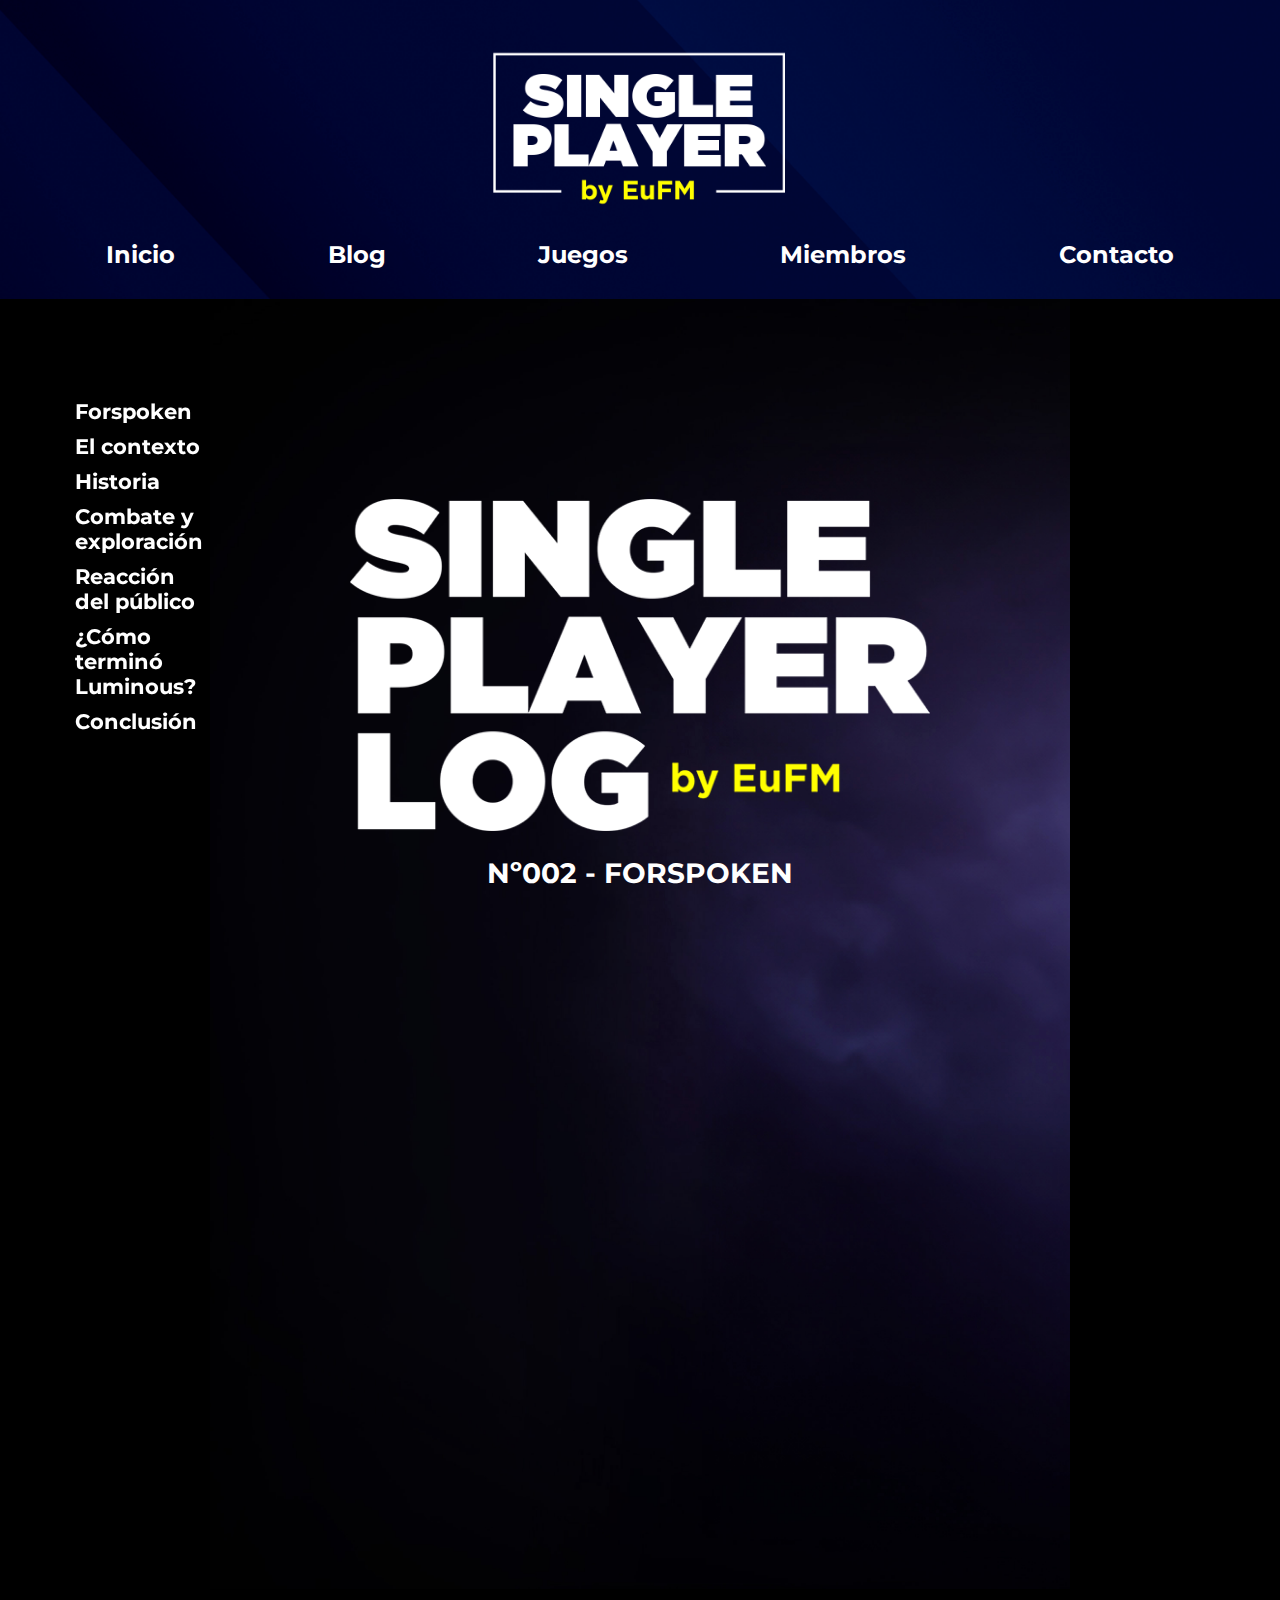
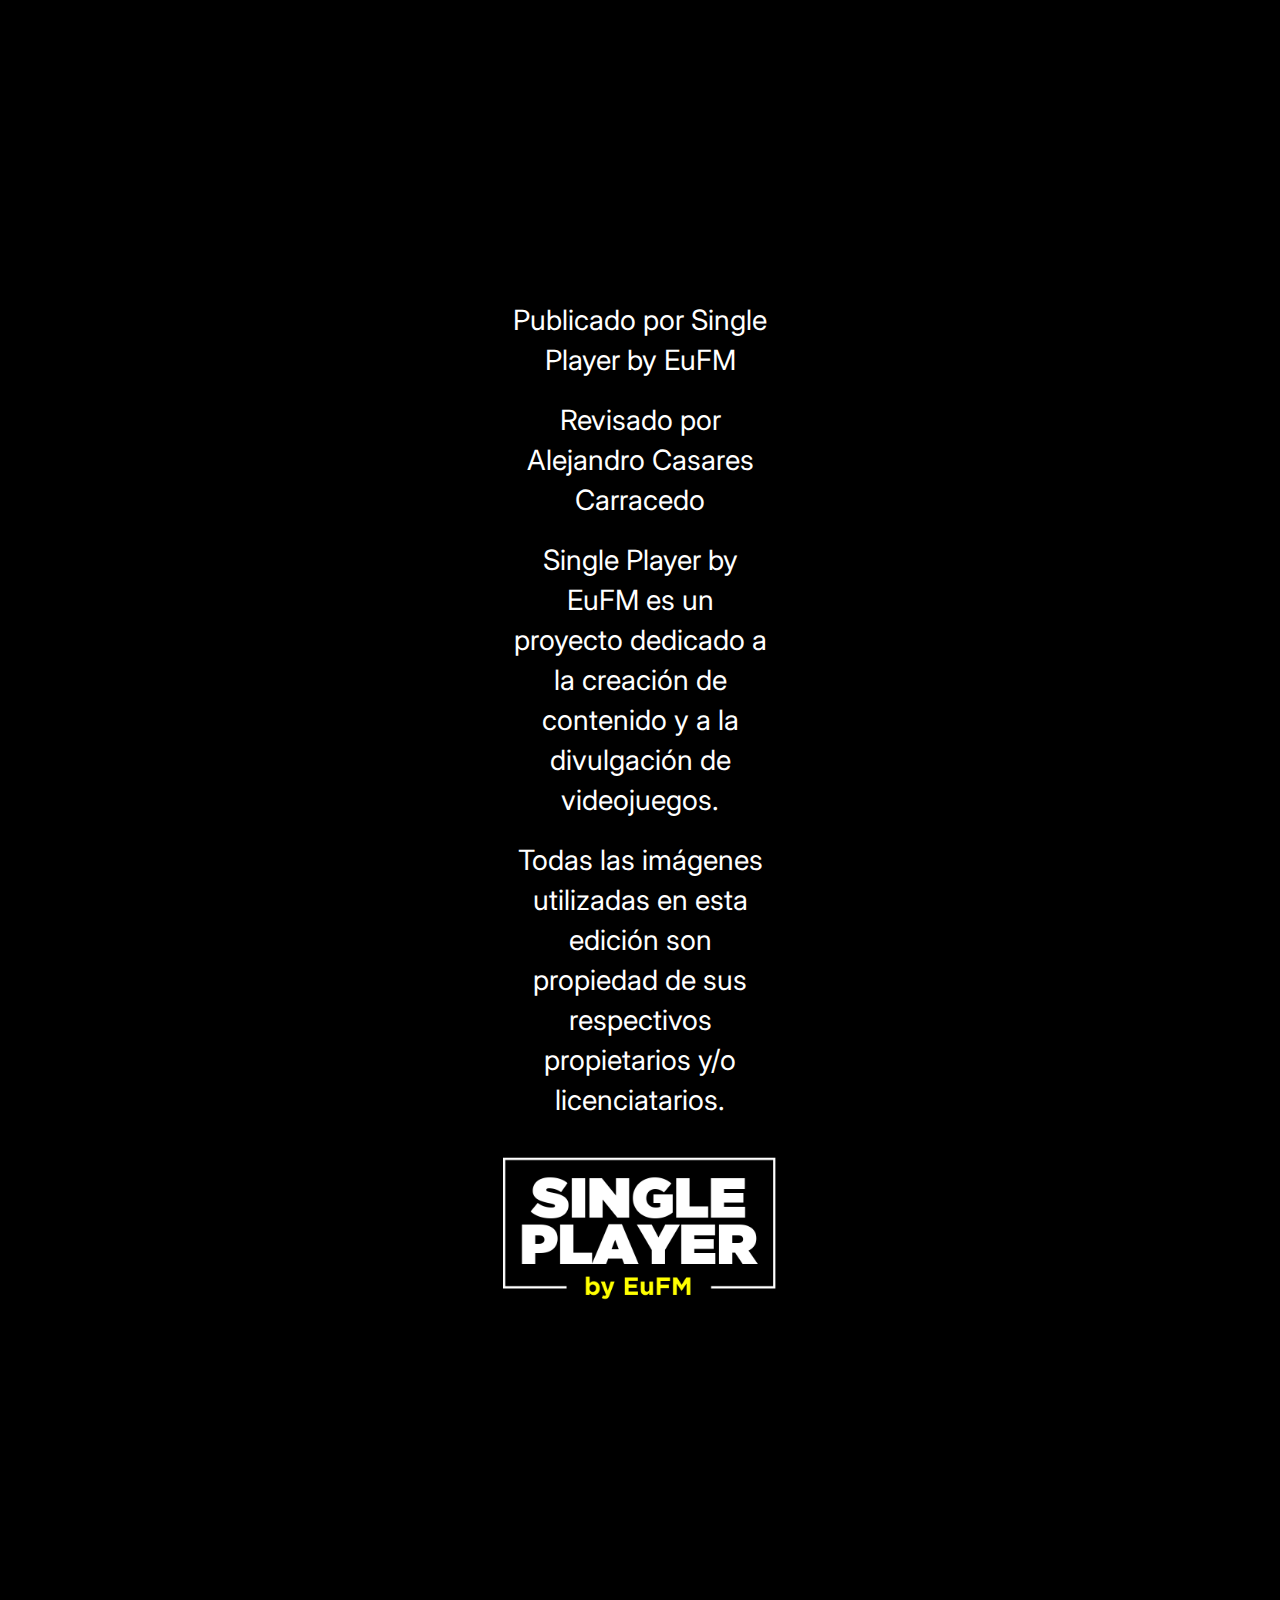
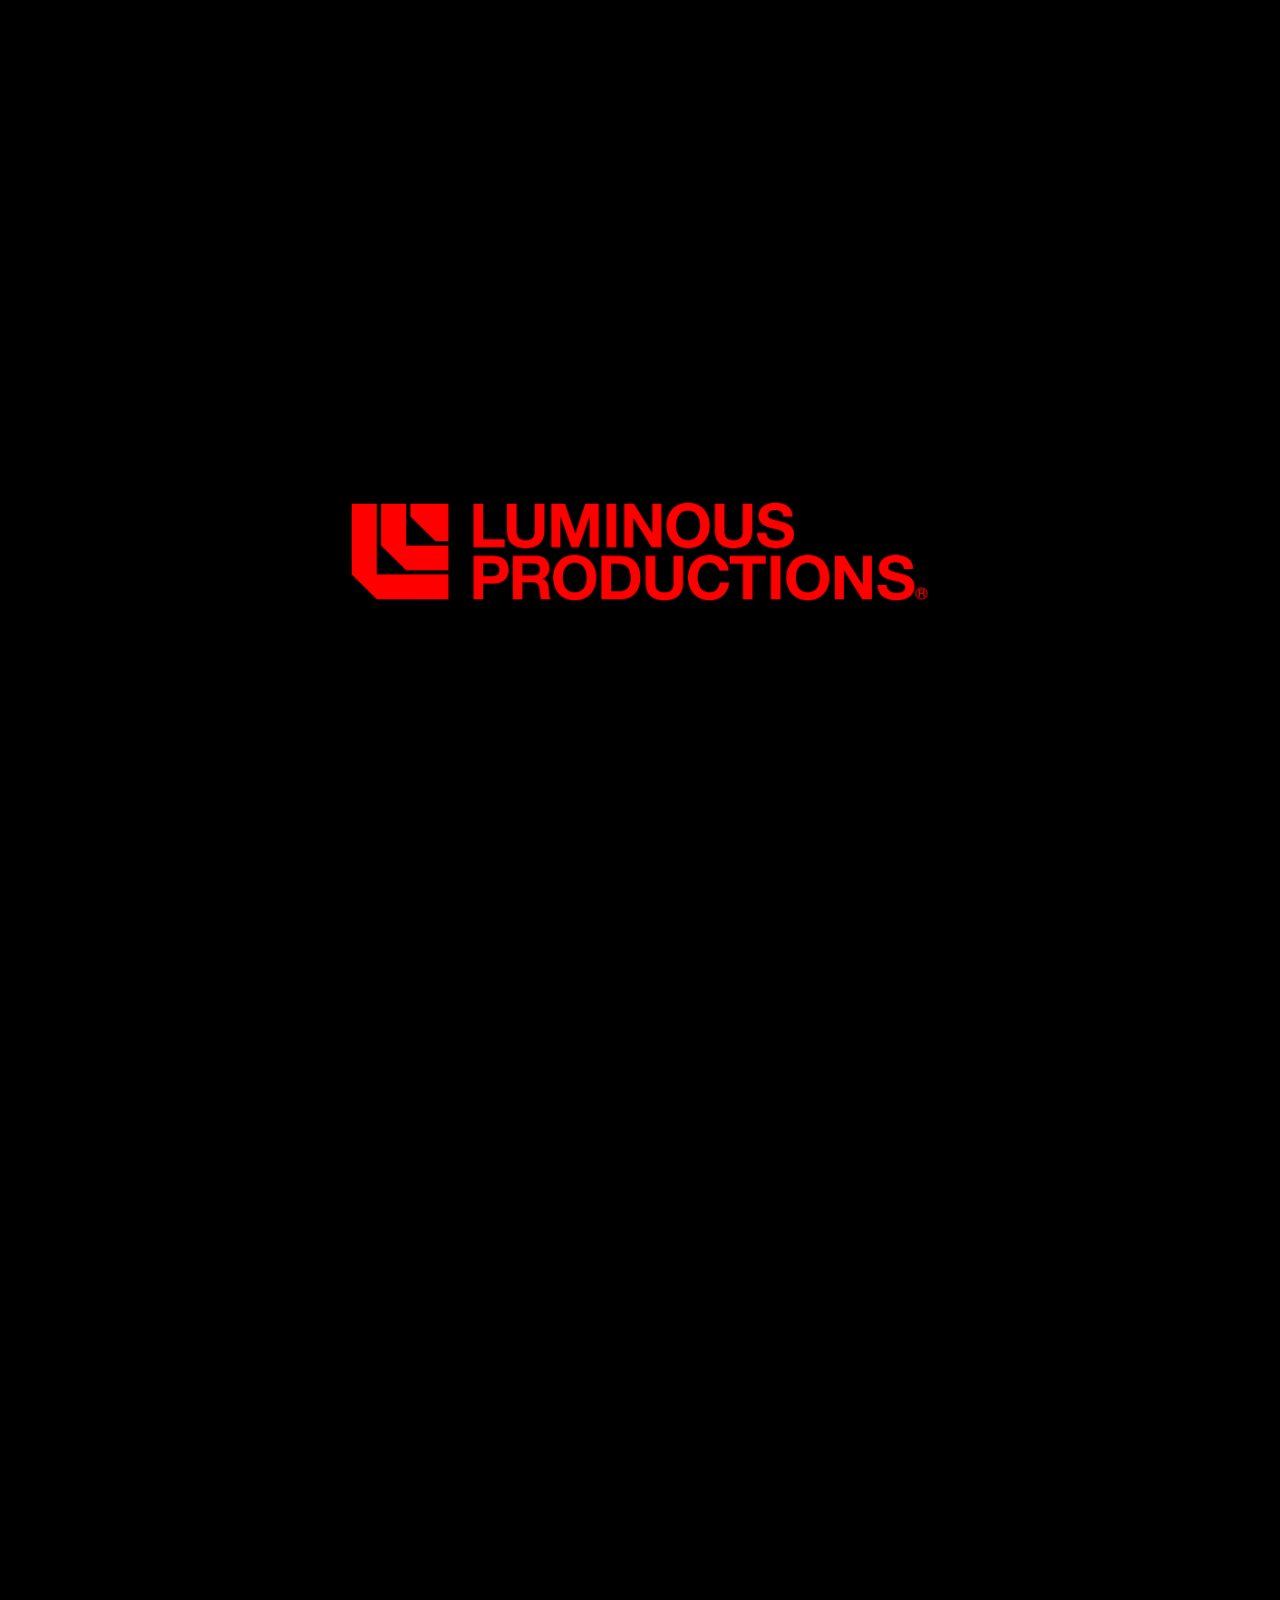
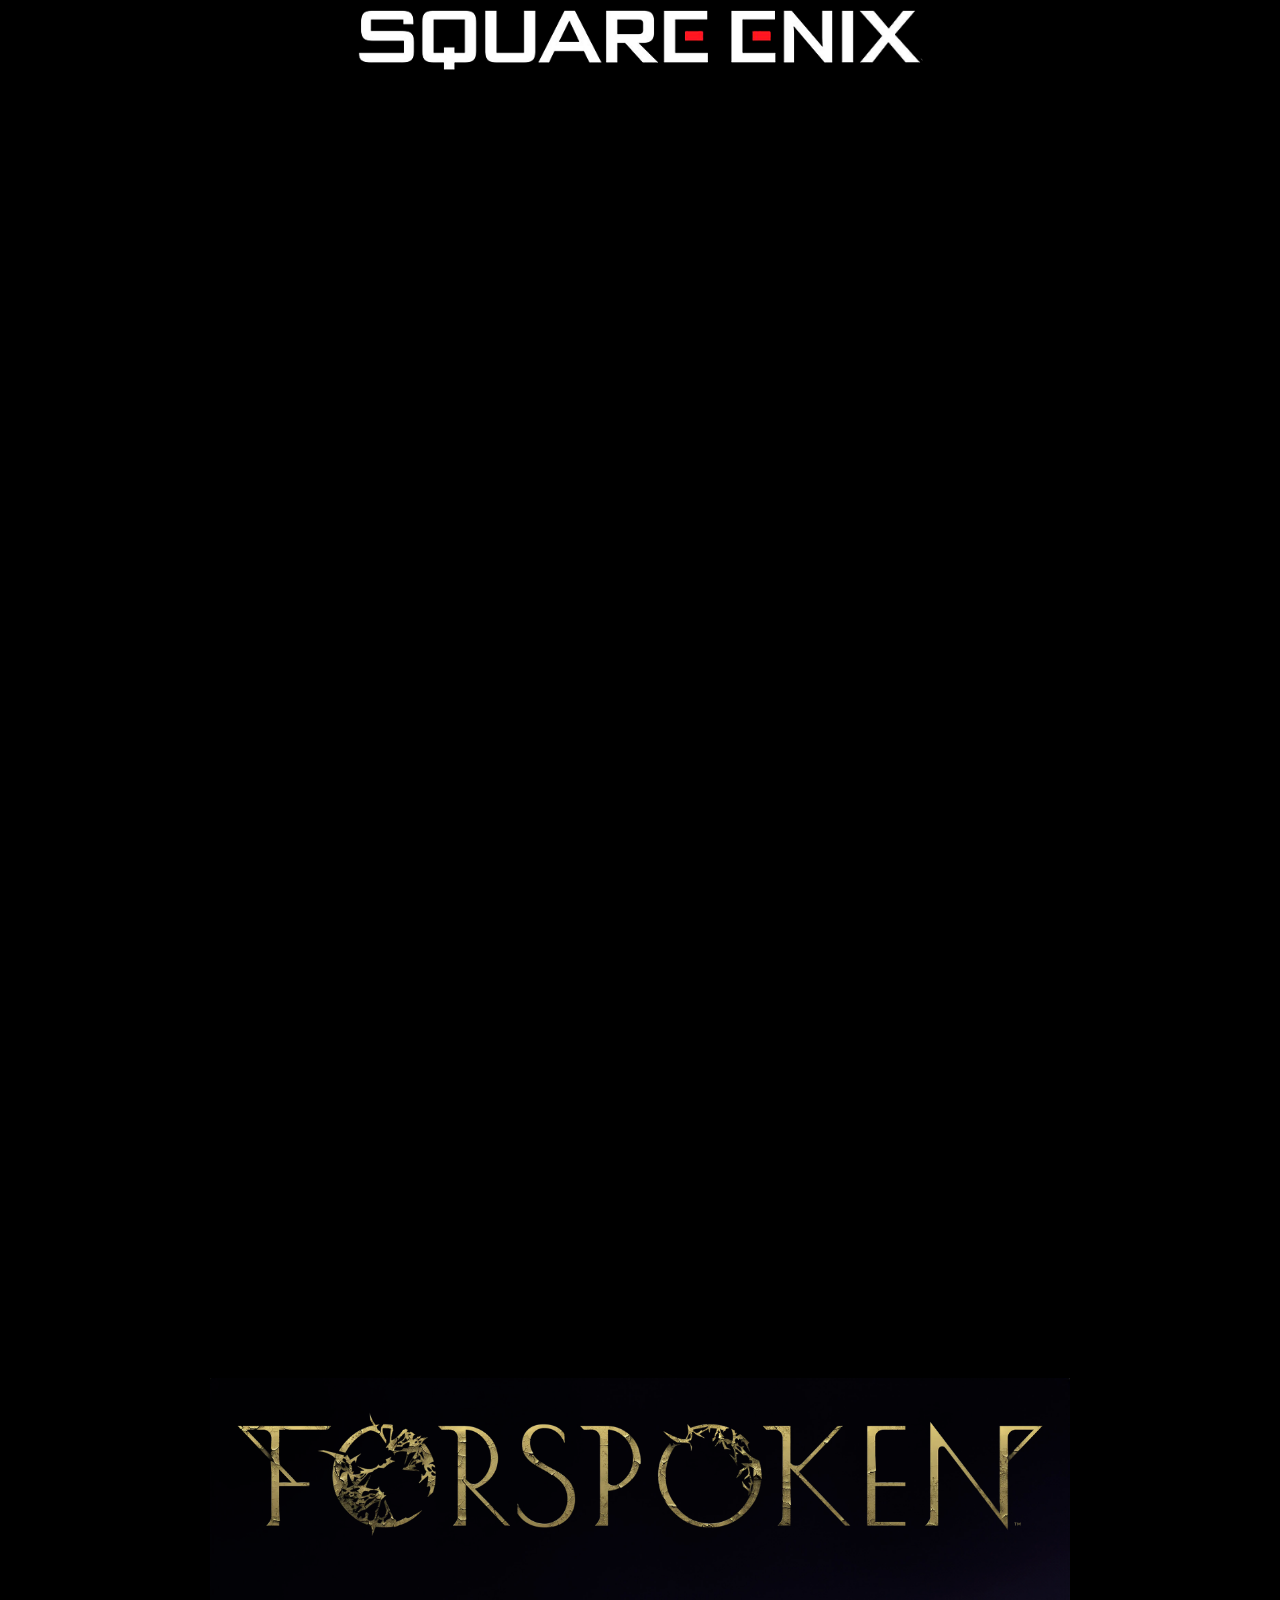
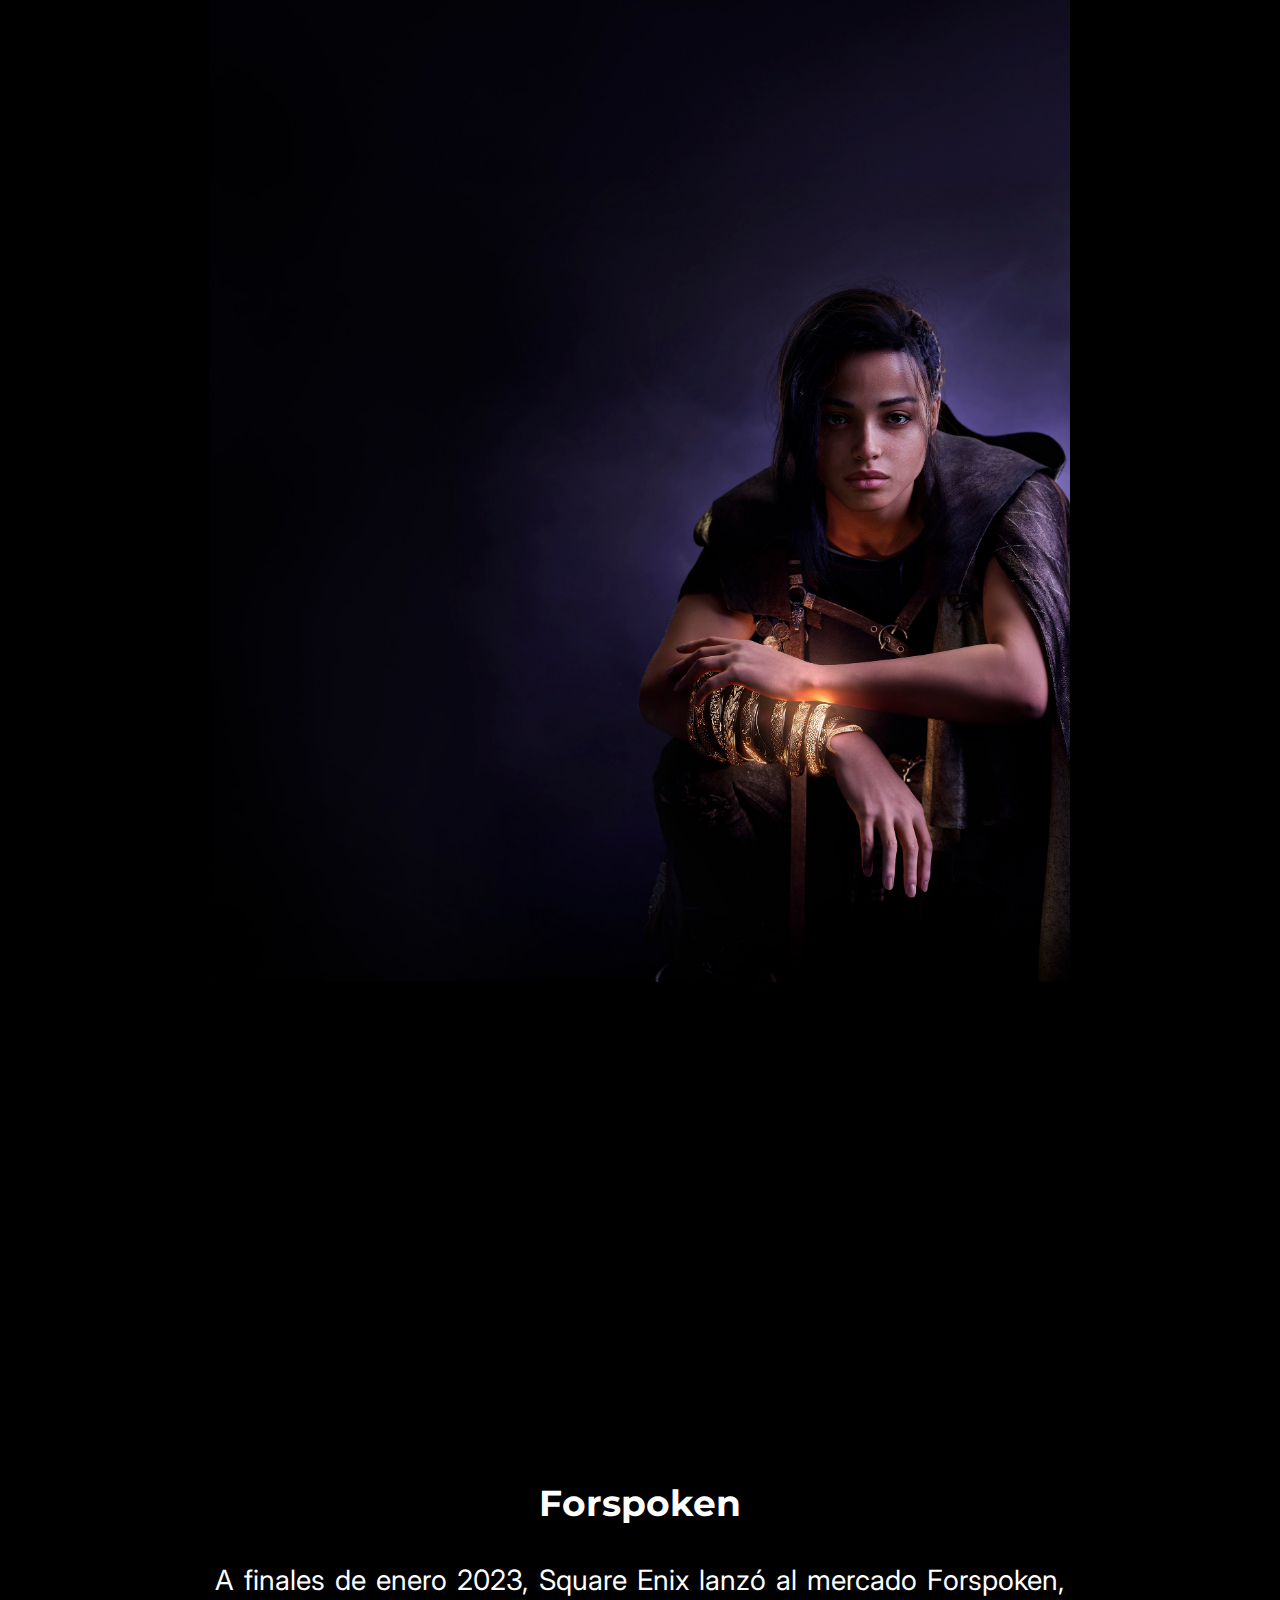
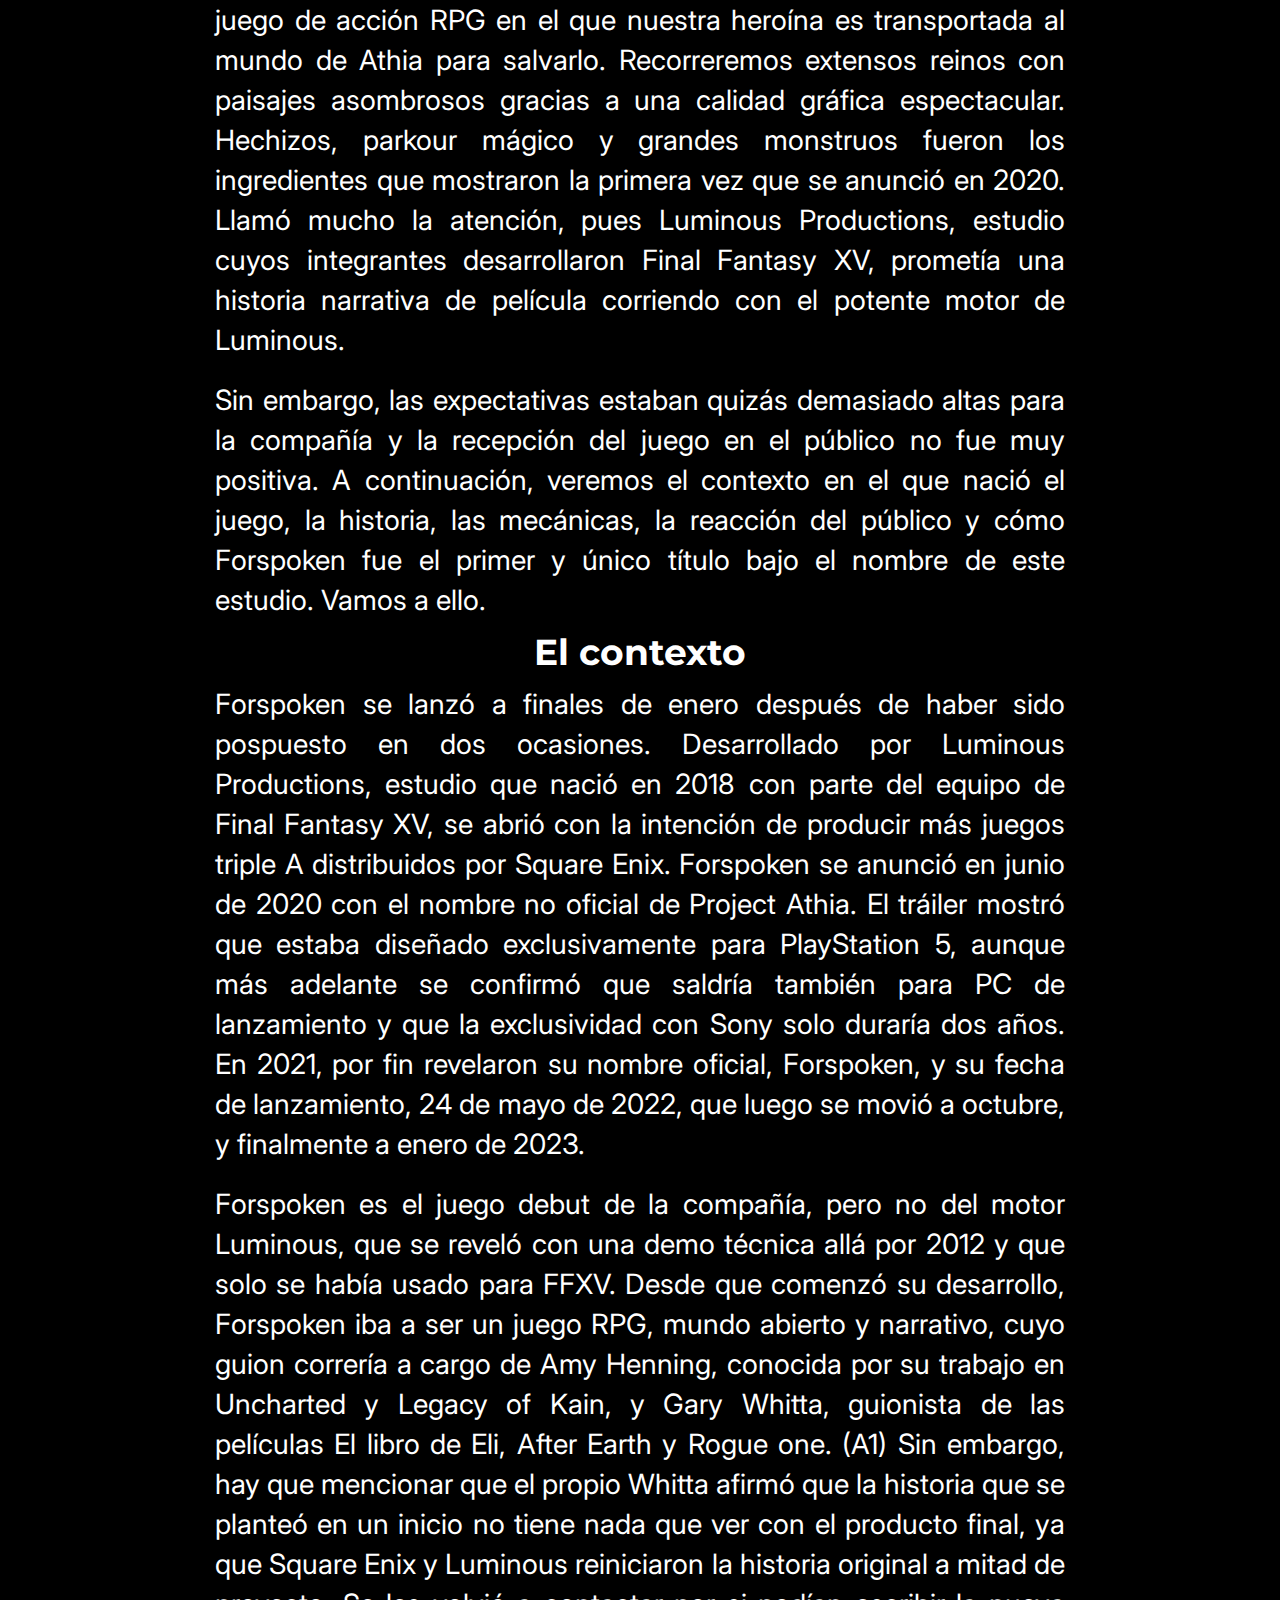
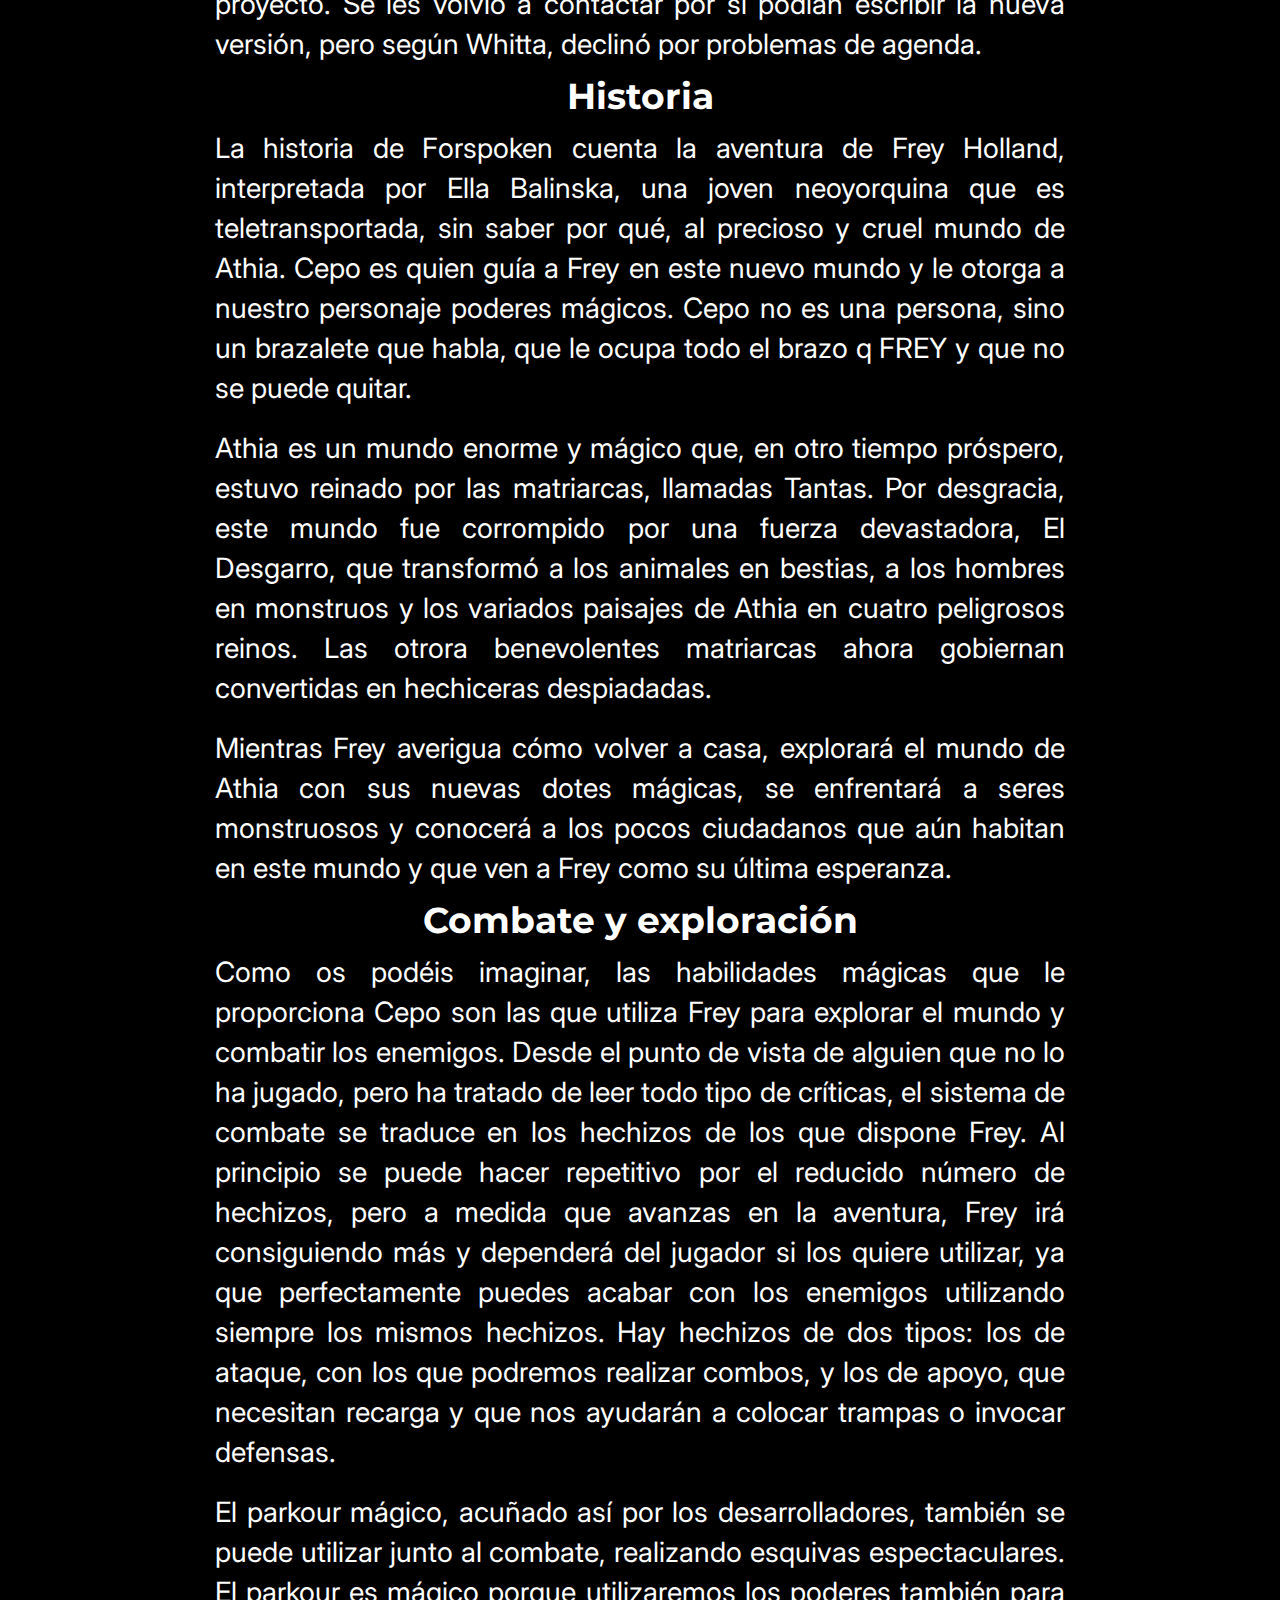
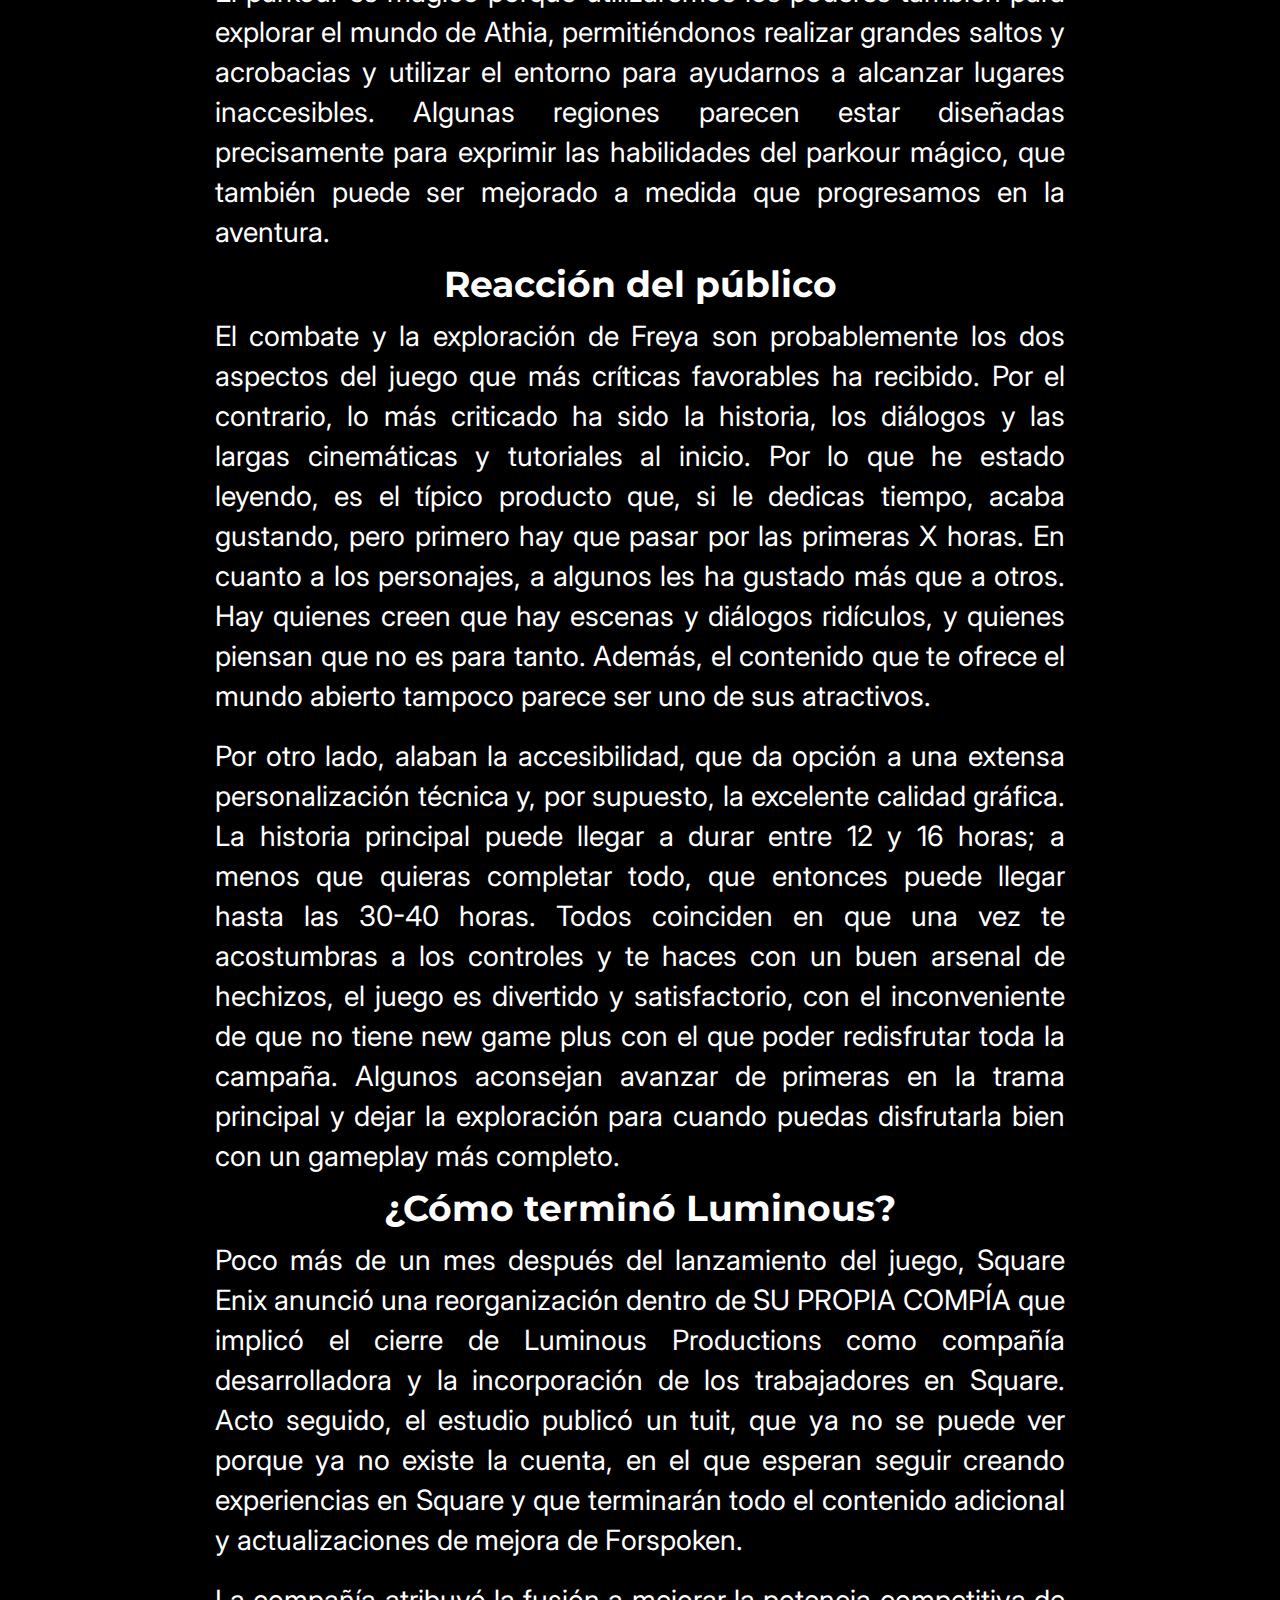
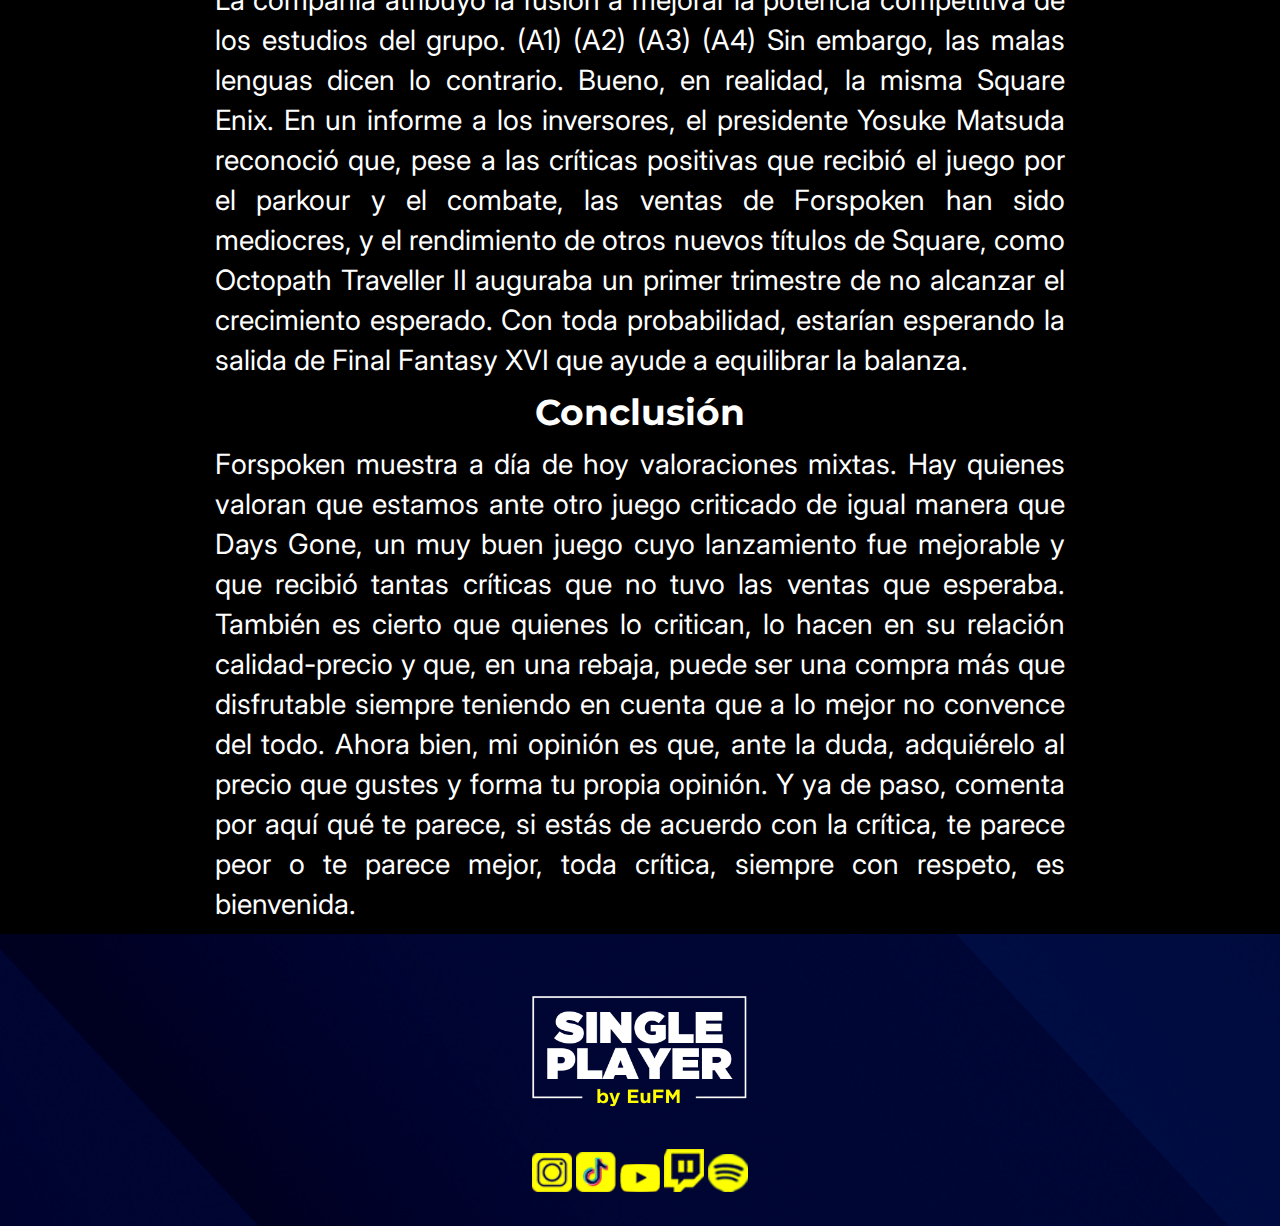
<file: pages/juegosforspoken.html>
<!DOCTYPE html>
<html lang="esp">
<head>
	<meta charset="UTF-8">
	<meta name="viewport" content="width=device-width, initial-scale=1.0">
	<title>Forspoken</title>
	<link rel="shortcut icon" href="../img/favicon.png" type="iage/x-icon">
	<link rel="stylesheet" href="../sass/main.css">
	<link rel="preconnect" href="https://fonts.googleapis.com">
	<link rel="preconnect" href="https://fonts.gstatic.com" crossorigin>
	<link href="https://fonts.googleapis.com/css2?family=Montserrat&display=swap" rel="stylesheet">
    <link href="https://fonts.googleapis.com/css2?family=Inter&display=swap" rel="stylesheet">
</head>
<body class="juegos-forspoken-layout">
    <header>
		<!--Logo-->
		<div class="header-logo">
            <a href="../index.html" target="_self"><img src="../img/logo.png" alt="logo"></a>
        </div>
		<!--Menu-->
		<nav class="header-menu">
			<ul>
				<li><a href="../index.html" target="_self">Inicio</a></li>
				<li><a href="./blog.html" target="_self">Blog</a> </a></li>
				<li><a href="./juegos.html" target="_self">Juegos</a></li>
				<li><a href="./miembros.html" target="_self">Miembros</a></li>
				<li><a href="./contacto.html" target="_self">Contacto</a></li>
			</ul>
		</nav>
	</header>
    <!--Forspoken-->
    <main class="juegos-main-forspoken">
        <nav class="forspoken-indice">
            <ul>
                <li><a href="#forspoken-intro" target="_self">Forspoken</a></li>
                <li><a href="#forspoken-contexto">El contexto</a> </a></li>
                <li><a href="#forspoken-historia" target="_self">Historia</a></li>
                <li><a href="#forspoken-comyexp" target="_self">Combate y exploración</a></li>
                <li><a href="#forspoken-publico" target="_self">Reacción del público</a></li>
                <li><a href="#forspoken-termino" target="_self">¿Cómo terminó Luminous?</a></li>
                <li><a href="#forspoken-cierre" target="_self">Conclusión</a></li>
            </ul>
        </nav>
        <div class="forspoken-articles">
            <div class="forspoken-portada">
                <img src="../img/singleplayerlog.png" alt="Logo Revista Single Player Log">
                <h3>Nº002 - FORSPOKEN</h3>
            </div>
            <div class="creditoslog">
                <div class="creditoslog-texto">
                    <p>Publicado por Single Player by EuFM</p>
                    <p>Revisado por Alejandro Casares Carracedo</p>
                    <p>Single Player by EuFM es un proyecto dedicado a la creación de contenido y a la divulgación de videojuegos.</p>
                    <p>Todas las imágenes utilizadas en esta edición son propiedad de sus respectivos propietarios y/o licenciatarios.</p>
                </div>
                <img src="../img/logo.png" alt="Logo Single Player by EuFM">
            </div>
            <div class="forspoken-creditos">
                <div class="forspoken-logos01">
                    <img src="../img/forspoken-luminous-logo.png" alt="Logo estudio Luminous Productions">
                    <img src="../img/forspoken-squareenix-logo.png" alt="Logo distribuidora Square Enix">
                </div>
                <div class="forspoken-logos02">
                <img src="../img/forspoken-logo.webp" alt="Logo Forspoken">
                </div>
            </div>
            <article id="forspoken-intro">
                <h1>Forspoken</h1>
                <p>A finales de enero 2023, Square Enix lanzó al mercado Forspoken, juego de acción RPG en el que nuestra heroína es transportada al mundo de Athia para salvarlo. Recorreremos extensos reinos con paisajes asombrosos gracias a una calidad gráfica espectacular. Hechizos, parkour mágico y grandes monstruos fueron los ingredientes que mostraron la primera vez que se anunció en 2020. Llamó mucho la atención, pues Luminous Productions, estudio cuyos integrantes desarrollaron Final Fantasy XV, prometía una historia narrativa de película corriendo con el potente motor de Luminous.</p>
                <p>Sin embargo, las expectativas estaban quizás demasiado altas para la compañía y la recepción del juego en el público no fue muy positiva. A continuación, veremos el contexto en el que nació el juego, la historia, las mecánicas, la reacción del público y cómo Forspoken fue el primer y único título bajo el nombre de este estudio. Vamos a ello.</p>
            </article>
            <article id="forspoken-contexto">
                <h2>El contexto</h2>
                <p>Forspoken se lanzó a finales de enero después de haber sido pospuesto en dos ocasiones. Desarrollado por Luminous Productions, estudio que nació en 2018 con parte del equipo de Final Fantasy XV, se abrió con la intención de producir más juegos triple A distribuidos por Square Enix. Forspoken se anunció en junio de 2020 con el nombre no oficial de Project Athia. El tráiler mostró que estaba diseñado exclusivamente para PlayStation 5, aunque más adelante se confirmó que saldría también para PC de lanzamiento y que la exclusividad con Sony solo duraría dos años. En 2021, por fin revelaron su nombre oficial, Forspoken, y su fecha de lanzamiento, 24 de mayo de 2022, que luego se movió a octubre, y finalmente a enero de 2023.</p>
                <p>Forspoken es el juego debut de la compañía, pero no del motor Luminous, que se reveló con una demo técnica allá por 2012 y que solo se había usado para FFXV. Desde que comenzó su desarrollo, Forspoken iba a ser un juego RPG, mundo abierto y narrativo, cuyo guion correría a cargo de Amy Henning, conocida por su trabajo en Uncharted y Legacy of Kain, y Gary Whitta, guionista de las películas El libro de Eli, After Earth y Rogue one. (A1) Sin embargo, hay que mencionar que el propio Whitta afirmó que la historia que se planteó en un inicio no tiene nada que ver con el producto final, ya que Square Enix y Luminous reiniciaron la historia original a mitad de proyecto. Se les volvió a contactar por si podían escribir la nueva versión, pero según Whitta, declinó por problemas de agenda.</p>
            </article>
            <article id="forspoken-historia">
                <h2>Historia</h2>
                <p>La historia de Forspoken cuenta la aventura de Frey Holland, interpretada por Ella Balinska, una joven neoyorquina que es teletransportada, sin saber por qué, al precioso y cruel mundo de Athia. Cepo es quien guía a Frey en este nuevo mundo y le otorga a nuestro personaje poderes mágicos. Cepo no es una persona, sino un brazalete que habla, que le ocupa todo el brazo q FREY y que no se puede quitar.</p>
                <p>Athia es un mundo enorme y mágico que, en otro tiempo próspero, estuvo reinado por las matriarcas, llamadas Tantas. Por desgracia, este mundo fue corrompido por una fuerza devastadora, El Desgarro, que transformó a los animales en bestias, a los hombres en monstruos y los variados paisajes de Athia en cuatro peligrosos reinos. Las otrora benevolentes matriarcas ahora gobiernan convertidas en hechiceras despiadadas.</p>
                <p>Mientras Frey averigua cómo volver a casa, explorará el mundo de Athia con sus nuevas dotes mágicas, se enfrentará a seres monstruosos y conocerá a los pocos ciudadanos que aún habitan en este mundo y que ven a Frey como su última esperanza.</p>
            </article>
            <article id="forspoken-comyexp">
                <h2>Combate y exploración</h2>
                <p>Como os podéis imaginar, las habilidades mágicas que le proporciona Cepo son las que utiliza Frey para explorar el mundo y combatir los enemigos. Desde el punto de vista de alguien que no lo ha jugado, pero ha tratado de leer todo tipo de críticas, el sistema de combate se traduce en los hechizos de los que dispone Frey. Al principio se puede hacer repetitivo por el reducido número de hechizos, pero a medida que avanzas en la aventura, Frey irá consiguiendo más y dependerá del jugador si los quiere utilizar, ya que perfectamente puedes acabar con los enemigos utilizando siempre los mismos hechizos. Hay hechizos de dos tipos: los de ataque, con los que podremos realizar combos, y los de apoyo, que necesitan recarga y que nos ayudarán a colocar trampas o invocar defensas.</p>
                <p>El parkour mágico, acuñado así por los desarrolladores, también se puede utilizar junto al combate, realizando esquivas espectaculares. El parkour es mágico porque utilizaremos los poderes también para explorar el mundo de Athia, permitiéndonos realizar grandes saltos y acrobacias y utilizar el entorno para ayudarnos a alcanzar lugares inaccesibles. Algunas regiones parecen estar diseñadas precisamente para exprimir las habilidades del parkour mágico, que también puede ser mejorado a medida que progresamos en la aventura.</p>
            </article>
            <article id="forspoken-publico">
                <h2>Reacción del público</h2>
                <p>El combate y la exploración de Freya son probablemente los dos aspectos del juego que más críticas favorables ha recibido. Por el contrario, lo más criticado ha sido la historia, los diálogos y las largas cinemáticas y tutoriales al inicio. Por lo que he estado leyendo, es el típico producto que, si le dedicas tiempo, acaba gustando, pero primero hay que pasar por las primeras X horas. En cuanto a los personajes, a algunos les ha gustado más que a otros. Hay quienes creen que hay escenas y diálogos ridículos, y quienes piensan que no es para tanto. Además, el contenido que te ofrece el mundo abierto tampoco parece ser uno de sus atractivos.</p>
                <p>Por otro lado, alaban la accesibilidad, que da opción a una extensa personalización técnica y, por supuesto, la excelente calidad gráfica. La historia principal puede llegar a durar entre 12 y 16 horas; a menos que quieras completar todo, que entonces puede llegar hasta las 30-40 horas. Todos coinciden en que una vez te acostumbras a los controles y te haces con un buen arsenal de hechizos, el juego es divertido y satisfactorio, con el inconveniente de que no tiene new game plus con el que poder redisfrutar toda la campaña. Algunos aconsejan avanzar de primeras en la trama principal y dejar la exploración para cuando puedas disfrutarla bien con un gameplay más completo.</p>
            </article>
            <article id="forspoken-termino">
                <h2>¿Cómo terminó Luminous?</h2>
                <p>Poco más de un mes después del lanzamiento del juego, Square Enix anunció una reorganización dentro de SU PROPIA COMPÍA que implicó el cierre de Luminous Productions como compañía desarrolladora y la incorporación de los trabajadores en Square. Acto seguido, el estudio publicó un tuit, que ya no se puede ver porque ya no existe la cuenta, en el que esperan seguir creando experiencias en Square y que terminarán todo el contenido adicional y actualizaciones de mejora de Forspoken.</p>
                <p>La compañía atribuyó la fusión a mejorar la potencia competitiva de los estudios del grupo. (A1) (A2) (A3) (A4) Sin embargo, las malas lenguas dicen lo contrario. Bueno, en realidad, la misma Square Enix. En un informe a los inversores, el presidente Yosuke Matsuda reconoció que, pese a las críticas positivas que recibió el juego por el parkour y el combate, las ventas de Forspoken han sido mediocres, y el rendimiento de otros nuevos títulos de Square, como Octopath Traveller II auguraba un primer trimestre de no alcanzar el crecimiento esperado. Con toda probabilidad, estarían esperando la salida de Final Fantasy XVI que ayude a equilibrar la balanza.</p>
            </article>
            <article id="forspoken-cierre">
                <h2>Conclusión</h2>
                <p>Forspoken muestra a día de hoy valoraciones mixtas. Hay quienes valoran que estamos ante otro juego criticado de igual manera que Days Gone, un muy buen juego cuyo lanzamiento fue mejorable y que recibió tantas críticas que no tuvo las ventas que esperaba. También es cierto que quienes lo critican, lo hacen en su relación calidad-precio y que, en una rebaja, puede ser una compra más que disfrutable siempre teniendo en cuenta que a lo mejor no convence del todo. Ahora bien, mi opinión es que, ante la duda, adquiérelo al precio que gustes y forma tu propia opinión. Y ya de paso, comenta por aquí qué te parece, si estás de acuerdo con la crítica, te parece peor o te parece mejor, toda crítica, siempre con respeto, es bienvenida.</p>
            </article>
        </div>
    </main>

    <!--Pie de página-->
	<footer>
		<!--Logo Footer-->
		<div class="footer-logo">
			<a href="../index.html" target="_self"><img src="../img/logo.png" alt="logo"></a>
		</div>
		<!--Enlaces-->
		<div class="footer-enlaces">
			<a href="https://www.instagram.com/singleplayerbyeufm/" target="_blank">
			<img src="../img/iglogo.png" alt="IG Logo"></a>
		
			<a href="https://www.tiktok.com/@singleplayerbyeufm" target="_blank">
			<img src="../img/tiktoklogo.png" alt="IG Logo"></a>
		
			<a href="https://www.youtube.com/channel/UCcnociiY6dCU0vArXFobC1g" target="_blank">
			<img src="../img/ytlogo.png" alt="IG Logo"></a>
						
			<a href="https://www.twitch.tv/eu_fm_" target="_blank">
			<img src="../img/twitchlogo.png" alt="IG Logo"></a>
						
			<a href="https://open.spotify.com/show/01YspW26eXbQIC2mSFy6Pj?si=c7882d9de974449a" target="_blank">
			<img src="../img/spotifylogo.png" alt="IG Logo"></a>
		</div>
	</footer>
</body>
</html>
</file>
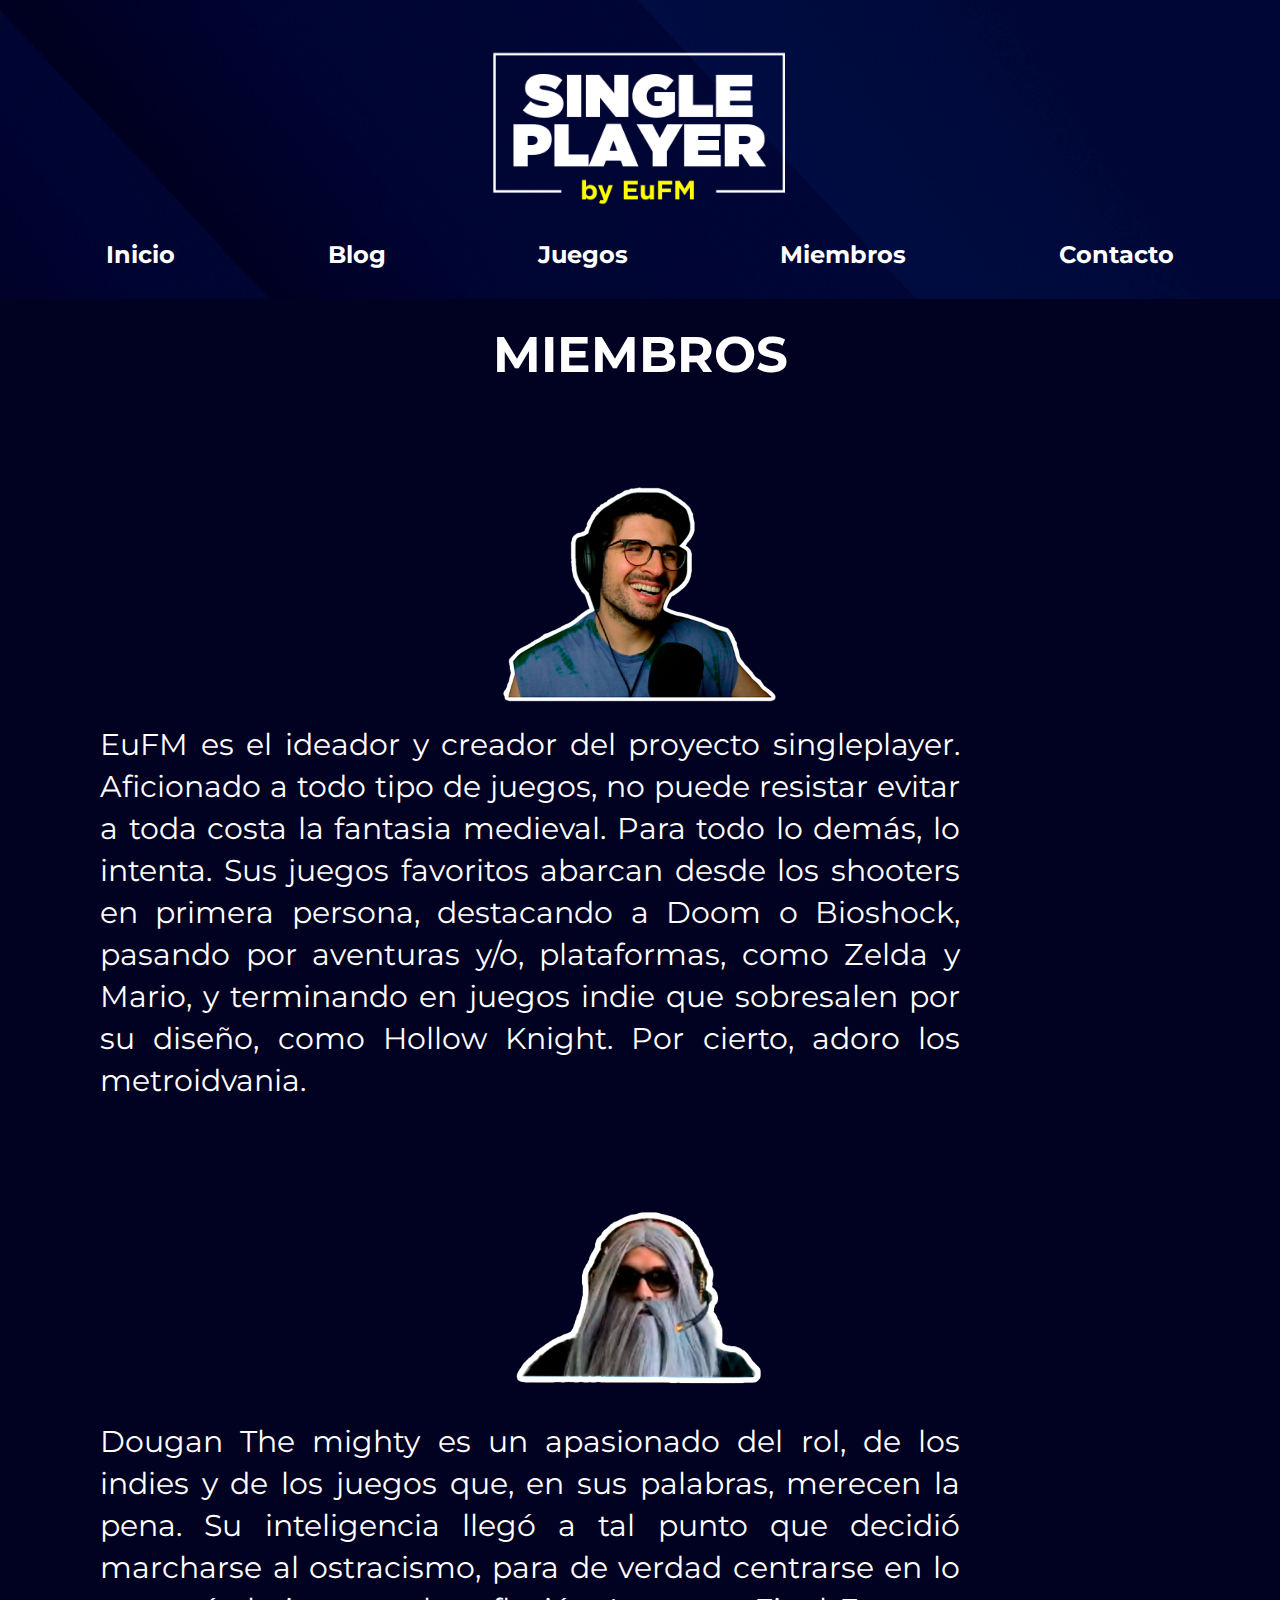
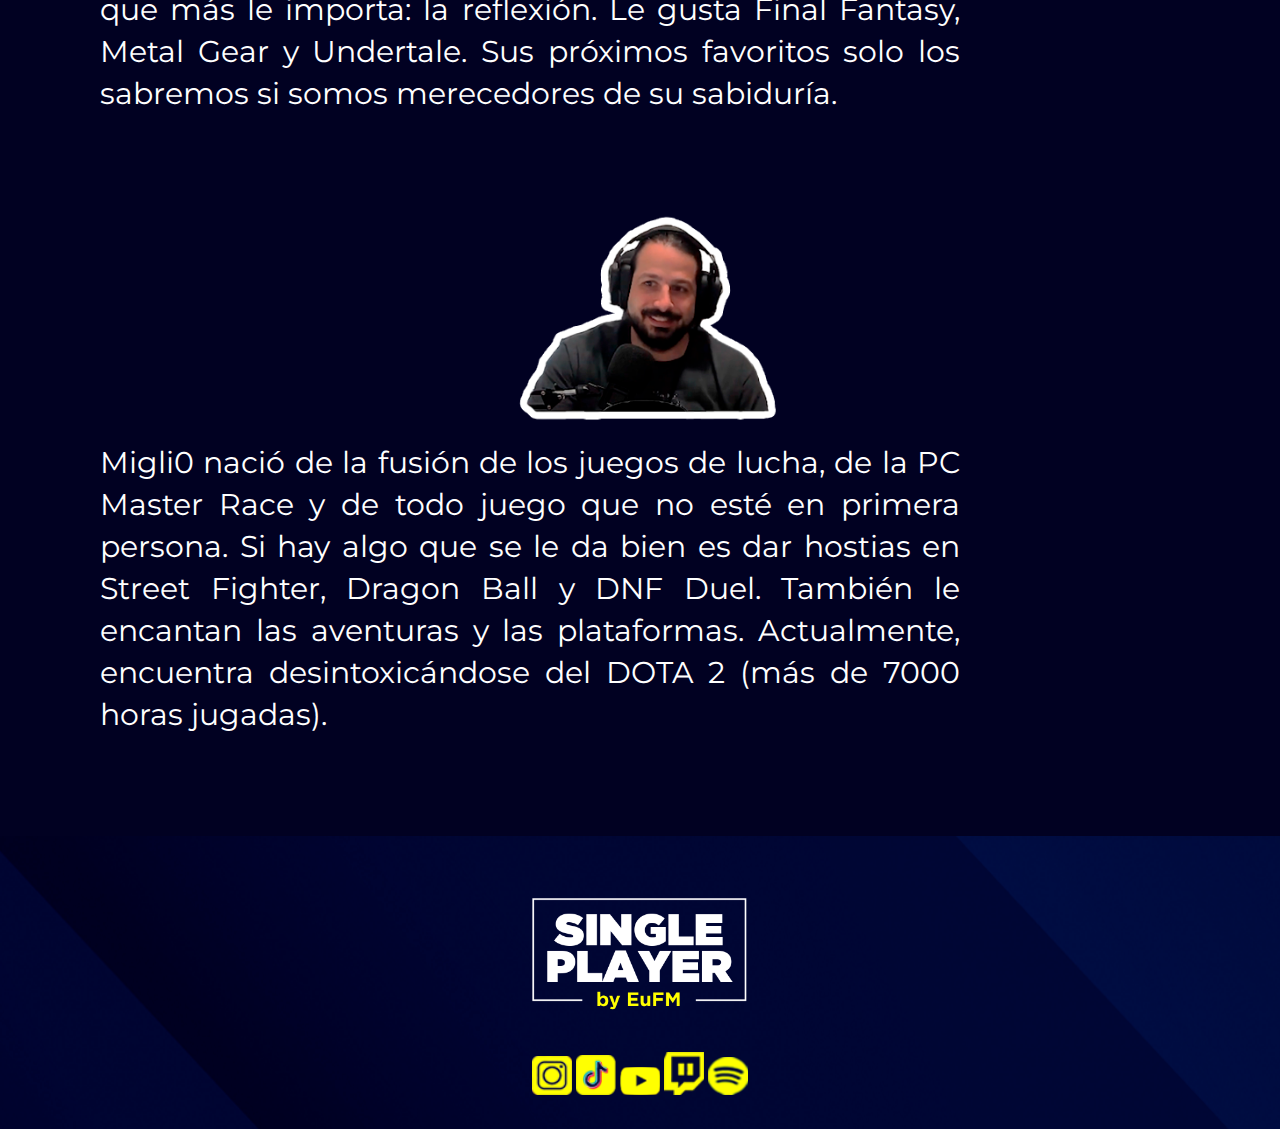
<file: pages/miembros.html>
<!DOCTYPE html>
<html lang="es">
<head>
	<meta charset="UTF-8">
	<meta name="viewport" content="width=device-width, initial-scale=1.0">
	<title>Miembros</title>
	<link rel="shortcut icon" href="../img/favicon.png" type="iage/x-icon">
	<link rel="stylesheet" href="../sass/main.css">
	<link rel="preconnect" href="https://fonts.googleapis.com">
	<link rel="preconnect" href="https://fonts.gstatic.com" crossorigin>
	<link href="https://fonts.googleapis.com/css2?family=Montserrat&display=swap" rel="stylesheet">
</head>
<body section="miembros">
	<!--Encabezado-->
	<header>
		<!--Logo-->
		<div class="header-logo">
			<a href="../index.html" target="_self"><img src="../img/logo.png" alt="logo"></a>
		</div>
		<!--Menu-->
		<nav class="header-menu">
			<ul>
				<li><a href="../index.html" target="_self">Inicio</a></li>
				<li><a href="./blog.html" target="_self">Blog</a> </a></li>
				<li><a href="./juegos.html" target="_self">Juegos</a></li>
				<li><a href="./miembros.html" target="_self">Miembros</a></li>
				<li><a href="./contacto.html" target="_self">Contacto</a></li>
			</ul>
		</nav>
	</header>
    
	<!--Contenido-->
	<main class="miembros-main">
        <!--Banner Izquierdo-->
		<aside class="asideizq">
			<a href="./juegos.html" target="_self"><img src="../img/RE4-Beh-Nostal-Scorn-01-img.jpg" alt="logo"></a>
		</aside>

		<!--Banner Derecho-->
		<aside class="asideder">
			<a href="./juegos.html" target="_self"><img src="../img/HL-DI2-Trine4-Under-02-img.jpg" alt="logo"></a>
		</aside>

		<!--Miembros-->
		<section class="miembros-main-content">
			<h1>MIEMBROS</h1>
			<div class="miembros-content">
				<div class="miembros-eufm">
					<a target="_self"> <img src="../img/eufm.png" alt="EuFM imagen"></a>

					<p>EuFM es el ideador y creador del proyecto singleplayer. Aficionado a todo tipo de juegos, no puede resistar evitar a toda costa la fantasia medieval. Para todo lo demás, lo intenta. Sus juegos favoritos abarcan desde los shooters en primera persona, destacando a Doom o Bioshock, pasando por aventuras y/o, plataformas, como Zelda y Mario, y terminando en juegos indie que sobresalen por su diseño, como Hollow Knight. Por cierto, adoro los metroidvania.</p>
					</div>

				<div class="miembros-dougan">
					<a target="_self"> <img src="../img/dougan.png" alt="Dougan imagen"></a>

					<p>Dougan The mighty es un apasionado del rol, de los indies y de los juegos que, en sus palabras, merecen la pena. Su inteligencia llegó a tal punto que decidió marcharse al ostracismo, para de verdad centrarse en lo que más le importa: la reflexión. Le gusta Final Fantasy, Metal Gear y Undertale. Sus próximos favoritos solo los sabremos si somos merecedores de su sabiduría. </p>
					</div>

				<div class="miembros-migli0">
					<a target="_self"> <img src="../img/migli0.png" alt="Migli0 imagen"></a>

					<p>Migli0 nació de la fusión de los juegos de lucha, de la PC Master Race y de todo juego que no esté en primera persona. Si hay algo que se le da bien es dar hostias en Street Fighter, Dragon Ball y DNF Duel. También le encantan las aventuras y las plataformas. Actualmente, encuentra desintoxicándose del DOTA 2 (más de 7000 horas jugadas).</p>
				</div>
			</div>
		</section>
	</main>

	<!--Pie de página-->
	<footer>
		<!--Logo Footer-->
		<div class="footer-logo">
			<a href="../index.html" target="_self"><img src="../img/logo.png" alt="logo"></a>
		</div>
		<!--Enlaces-->
		<div class="footer-enlaces">
			<a href="https://www.instagram.com/singleplayerbyeufm/" target="_blank">
			<img src="../img/iglogo.png" alt="IG Logo"></a>
		
			<a href="https://www.tiktok.com/@singleplayerbyeufm" target="_blank">
			<img src="../img/tiktoklogo.png" alt="IG Logo"></a>
		
			<a href="https://www.youtube.com/channel/UCcnociiY6dCU0vArXFobC1g" target="_blank">
			<img src="../img/ytlogo.png" alt="IG Logo"></a>
						
			<a href="https://www.twitch.tv/eu_fm_" target="_blank">
			<img src="../img/twitchlogo.png" alt="IG Logo"></a>
						
			<a href="https://open.spotify.com/show/01YspW26eXbQIC2mSFy6Pj?si=c7882d9de974449a" target="_blank">
			<img src="../img/spotifylogo.png" alt="IG Logo"></a>
		</div>
    </footer>
</body>
</html>
</file>
<file: sass/main.css>
@charset "UTF-8";
* {
  padding: 0;
  border: 0;
  margin: 0;
  font-family: "Montserrat", sans-seriff;
}

header {
  grid-area: cabecera;
  display: grid;
  grid-template-columns: 1fr 3fr;
  background-image: url("../img/fondo.png");
  background-size: cover;
}
header .header-logo {
  text-align: end;
  padding-top: 50px;
  padding-bottom: 25px;
  padding-right: 25px;
  margin: 0;
  border: 0;
}
header .header-logo img {
  width: 200px;
}
header .header-menu a .nav-icon {
  display: none;
}
header .header-menu ul {
  display: grid;
  grid-template-columns: repeat(6, auto);
  list-style: none;
  text-align: center;
  padding-top: 120px;
  padding-left: 0;
  border: 0;
  margin: 0;
}
header .header-menu ul a {
  color: white;
  text-decoration: none;
  font-weight: bold;
  font-size: 26px;
}

footer {
  grid-area: pie;
  display: grid;
  grid-template-rows: 2fr 1fr;
  background-image: url("../img/fondo.png");
}
footer .footer-logo {
  text-align: center;
  padding-top: 30px;
}
footer .footer-logo img {
  width: 125px;
}
footer .footer-enlaces {
  text-align: center;
  padding-bottom: 30px;
}
footer .footer-enlaces img {
  width: 20px;
}

.index {
  display: grid;
  grid-template-areas: "cabecera" "indexmain" "pie";
  grid-template-rows: auto auto auto;
}
.index main {
  grid-area: indexmain;
  display: grid;
  grid-template-areas: "aside1 enlaces aside2" "aside1 blog aside2" "aside1 juegos aside2" "aside1 miembros aside2" "aside1 contacto aside2";
  grid-template-columns: 1fr 6fr 1fr;
  grid-template-rows: repeat 5, auto;
}
.index main h1 a {
  text-decoration: none;
  color: white;
  font-size: 28px;
}
.index main h2 a {
  text-decoration: none;
  color: white;
  font-size: 36px;
}
.index main p {
  line-height: 30px;
  font-size: 24px;
  text-align: justify;
}

.index-enlaces {
  grid-area: enlaces;
  background-color: rgb(8, 13, 63);
  display: grid;
  grid-template-rows: auto auto auto;
}
.index-enlaces img {
  width: 23px;
  padding-left: 15px;
}
.index-enlaces a {
  color: white;
  text-decoration: none;
  font-size: 21px;
}
.index-enlaces0 {
  text-align: center;
  padding-top: 25px;
  padding-bottom: 5px;
}
.index-enlaces1 {
  text-align: center;
  padding-top: 5px;
  padding-bottom: 5px;
}
.index-enlaces2 {
  text-align: center;
  padding-top: 5px;
  padding-bottom: 25px;
}
.index-enlaces-logos {
  display: none;
}

.index-blog {
  grid-area: blog;
  background-color: rgb(1, 1, 34);
  color: white;
  display: grid;
  grid-template-columns: 1fr 8fr;
  padding-left: 25px;
  padding-right: 50px;
  padding-top: 75px;
  padding-bottom: 75px;
}
.index-blog-content {
  padding-right: 50px;
}
.index-blog-content h3 {
  padding-bottom: 10px;
  font-size: 24px;
}
.index-blog-content p {
  padding-left: 20px;
}
.index-blog-content .vermas {
  text-align: end;
}
.index-blog-content .vermas a {
  padding-top: 20px;
  font-size: 18px;
  color: white;
}

.index-juegos {
  grid-area: juegos;
  background-color: rgb(23, 5, 39);
  color: white;
  display: grid;
  grid-template-columns: 1fr 8fr;
  padding: 25px;
  padding-top: 75px;
  padding-bottom: 75px;
}
.index-juegos-layout {
  display: grid;
  grid-template-rows: auto auto;
}
.index-juegos-layout .index-juegos-content {
  display: grid;
  grid-template-columns: 1fr 1fr 1fr 1fr;
}
.index-juegos-layout .index-juegos-content img {
  max-width: 240px;
  margin: 10px;
  box-shadow: 3px 3px 10px gray;
  border-radius: 10px;
}
.index-juegos-layout .vermas {
  text-align: end;
  padding-right: 20px;
}
.index-juegos-layout .vermas a {
  padding-top: 20px;
  font-size: 18px;
  color: white;
}

.index-miembros {
  grid-area: miembros;
  background-color: rgb(1, 1, 34);
  color: white;
  display: grid;
  grid-template-columns: 1fr 1fr 7fr 1fr;
  padding: 25px;
  padding-top: 75px;
  padding-bottom: 75px;
}
.index-miembros h2 {
  padding-top: 30px;
  padding-right: 20px;
}
.index-miembros img {
  width: 130px;
}
.index-miembros p {
  padding-bottom: 10px;
}
.index-miembros .miembros-descrip {
  display: grid;
  grid-template-rows: auto auto;
}
.index-miembros .vermas {
  text-align: end;
}
.index-miembros .vermas a {
  padding-top: 20px;
  font-size: 18px;
  color: white;
}

.index-contacto {
  grid-area: contacto;
  background-color: rgb(8, 13, 63);
  color: white;
  display: grid;
  grid-template-columns: 1fr 6fr 2fr;
  padding: 25px;
}
.index-contacto h2 {
  padding-right: 15px;
}
.index-contacto p {
  padding-right: 40px;
  padding-left: 20px;
}
.index-contacto p a {
  color: white;
}

.blog {
  display: grid;
  grid-template-areas: "cabecera" "blogmain" "pie";
  grid-template-rows: auto auto auto;
}
.blog-main {
  grid-area: blogmain;
  display: grid;
  grid-template-areas: "aside1 blogcontent aside2";
  grid-template-columns: 1fr 6fr 1fr;
}
.blog-main-content {
  grid-area: blogcontent;
  background-color: rgb(1, 1, 34);
  padding-bottom: 450px;
}
.blog-main-content h1 {
  color: white;
  padding-left: 25px;
  padding-top: 25px;
}
.blog-main-content #blogaccordion {
  padding: 50px;
}

.juegos {
  display: grid;
  grid-template-areas: "cabecera" "juegosmain" "pie";
  grid-template-rows: auto auto auto;
}

.juegos-main {
  grid-area: juegosmain;
  display: grid;
  grid-template-areas: "juegoside1 juegoscontent juegoside2";
  grid-template-columns: 1fr 6fr 1fr;
}
.juegos-main-aside1 {
  grid-area: juegoside1;
  background-color: rgb(23, 5, 39);
}
.juegos-main-aside2 {
  grid-area: juegoside2;
  background-color: rgb(23, 5, 39);
}
.juegos-main-content {
  grid-area: juegoscontent;
  background-color: rgb(23, 5, 39);
  display: grid;
  grid-template-columns: 1fr;
  grid-template-rows: auto auto;
}
.juegos-main-content h1 {
  color: white;
  padding-left: 25px;
  padding-top: 25px;
  font-size: 36px;
}

.juegos-content {
  display: grid;
  grid-template-rows: auto auto auto auto;
}
.juegos-content img {
  width: 320px;
  box-shadow: 3px 3px 10px gray;
  border-radius: 10px;
}
.juegos-content p {
  color: white;
  padding-top: 0px;
  padding-left: 25px;
  padding-right: 0px;
  text-align: justify;
  font-size: 21px;
  line-height: 28px;
  max-width: 860px;
}
.juegos-content-callisto {
  display: grid;
  grid-template-columns: 1fr 5fr;
  margin: 50px;
  align-content: center;
}
.juegos-content-forspoken {
  display: grid;
  grid-template-columns: 1fr 5fr;
  margin: 50px;
}
.juegos-content-hifi {
  display: grid;
  grid-template-columns: 1fr 5fr;
  margin: 50px;
}
.juegos-content-deadspace {
  display: grid;
  grid-template-columns: 1fr 5fr;
  margin: 50px;
}

.miembros {
  display: grid;
  grid-template-areas: "cabecera" "miembrosmain" "pie";
  grid-template-rows: auto auto auto;
}
.miembros-main {
  grid-area: miembrosmain;
  display: grid;
  grid-template-areas: "aside1 miembroscontent aside2";
  grid-template-columns: 1fr 6fr 1fr;
}
.miembros-main-content {
  grid-area: miembroscontent;
  background-color: rgb(1, 1, 34);
  display: grid;
  grid-template-columns: 1fr;
  grid-template-rows: repeat 3, auto;
}
.miembros-main-content h1 {
  color: white;
  padding-left: 25px;
  padding-top: 25px;
  font-size: 36px;
}
.miembros-main-content img {
  width: 210px;
}
.miembros-main-content p {
  color: white;
  padding-top: 15px;
  padding-left: 25px;
  padding-right: 30px;
  text-align: justify;
  line-height: 20px;
  max-width: 860px;
}
.miembros-main-content .miembros-eufm {
  display: grid;
  grid-template-columns: 1fr 5fr;
  margin: 50px;
}
.miembros-main-content .miembros-dougan {
  display: grid;
  grid-template-columns: 1fr 5fr;
  margin: 50px;
}
.miembros-main-content .miembros-migli0 {
  display: grid;
  grid-template-columns: 1fr 5fr;
  margin: 50px;
}

.contacto {
  display: grid;
  grid-template-areas: "cabecera" "contactomain" "pie";
  grid-template-rows: auto auto auto;
}

.contacto-main {
  grid-area: contactomain;
  display: grid;
  grid-template-areas: "aside1 concontent aside2";
  grid-template-columns: 1fr 6fr 1fr;
}
.contacto-main-content {
  grid-area: concontent;
  background-color: rgb(8, 13, 63);
  padding-bottom: 260px;
}
.contacto-main-content h1 {
  color: white;
  padding-left: 25px;
  padding-top: 25px;
}
.contacto-main-content .cajaformulario {
  margin: 50px;
  padding: 25px;
  background-color: white;
}

.juegos-callisto-layout {
  display: grid;
  grid-template-areas: "cabecera" "callistomain" "pie";
  grid-template-rows: auto auto auto;
}

.juegos-main-callisto {
  background-color: black;
  grid-area: callistomain;
  display: grid;
  grid-template-columns: 2fr 5fr 2fr;
}
.juegos-main-callisto h1 {
  color: white;
  font-size: 36px;
  text-align: center;
  padding-bottom: 25px;
}
.juegos-main-callisto h2 {
  color: white;
  text-align: center;
  font-size: 36px;
}
.juegos-main-callisto h3 {
  color: white;
  font-size: 18px;
}
.juegos-main-callisto p {
  font-family: "Inter", sans-seriff;
  color: white;
  font-size: 28px;
  line-height: 40px;
  text-align: justify;
  padding: 5px;
  padding-top: 10px;
  padding-bottom: 10px;
}
.juegos-main-callisto .callisto-indice-phone {
  display: none;
}
.juegos-main-callisto .callisto-indice-desktop {
  background-color: black;
  position: sticky;
  top: 0;
  text-align: left;
}
.juegos-main-callisto .callisto-indice-desktop ul {
  position: sticky;
  top: 0;
  list-style: none;
  padding-left: 75px;
  padding-top: 100px;
}
.juegos-main-callisto .callisto-indice-desktop ul li {
  padding-bottom: 10px;
}
.juegos-main-callisto .callisto-indice-desktop ul a {
  font-size: 21px;
  color: white;
  text-decoration: none;
  font-weight: bold;
}

.callisto-articles {
  background-color: black;
}
.callisto-articles .callisto-portada {
  display: grid;
  justify-items: center;
  background-image: url(../img/callisto-fondo-portada.jpg);
  background-repeat: no-repeat;
  background-size: contain;
}
.callisto-articles .callisto-portada img {
  width: 580px;
  padding-top: 200px;
  padding-bottom: 25px;
}
.callisto-articles .callisto-portada h3 {
  font-size: 28px;
  padding-bottom: 1000px;
}
.callisto-articles .creditoslog {
  display: grid;
  justify-items: center;
  border-style: solid;
}
.callisto-articles .creditoslog p {
  text-align: center;
  padding-left: 300px;
  padding-right: 300px;
}
.callisto-articles .creditoslog img {
  width: 280px;
  padding-top: 25px;
  padding-bottom: 600px;
}
.callisto-articles .callisto-creditos .callisto-logos01 {
  display: grid;
  justify-items: center;
  padding-bottom: 500px;
}
.callisto-articles .callisto-creditos .callisto-logos01 img {
  width: 580px;
  padding-top: 200px;
  padding-bottom: 800px;
}
.callisto-articles .callisto-creditos .callisto-logos02 {
  background-image: url(../img/callisto-fondo-creditos.jpg);
  background-repeat: no-repeat;
  background-size: contain;
  text-align: center;
}
.callisto-articles .callisto-creditos .callisto-logos02 img {
  width: 860px;
  padding-bottom: 1500px;
}
.callisto-articles #callisto-intro img {
  /*background-image:content;*/
  width: 100%;
}

.juegos-forspoken-layout {
  display: grid;
  grid-template-areas: "cabecera" "forspokenmain" "pie";
  grid-template-rows: auto auto auto;
}

.juegos-main-forspoken {
  background-color: black;
  grid-area: forspokenmain;
  display: grid;
  grid-template-columns: 2fr 5fr 2fr;
}
.juegos-main-forspoken h1 {
  color: white;
  font-size: 36px;
  text-align: center;
  padding-bottom: 25px;
}
.juegos-main-forspoken h2 {
  color: white;
  text-align: center;
  font-size: 36px;
}
.juegos-main-forspoken h3 {
  color: white;
  font-size: 18px;
}
.juegos-main-forspoken p {
  font-family: "Inter", sans-seriff;
  color: white;
  font-size: 28px;
  line-height: 40px;
  text-align: justify;
  padding: 5px;
  padding-top: 10px;
  padding-bottom: 10px;
}
.juegos-main-forspoken .forspoken-indice ul {
  list-style: none;
  position: sticky;
  top: 0;
  padding-left: 75px;
  padding-top: 100px;
}
.juegos-main-forspoken .forspoken-indice ul li {
  padding-bottom: 10px;
}
.juegos-main-forspoken .forspoken-indice ul a {
  font-size: 21px;
  color: white;
  text-decoration: none;
  font-weight: bold;
}

.forspoken-articles {
  background-color: black;
}
.forspoken-articles .forspoken-portada {
  display: grid;
  justify-items: center;
  background-image: url(../img/forspoken-fondo-portada.jpg);
  background-repeat: no-repeat;
  background-size: contain;
}
.forspoken-articles .forspoken-portada img {
  width: 580px;
  padding-top: 200px;
  padding-bottom: 25px;
}
.forspoken-articles .forspoken-portada h3 {
  font-size: 28px;
  padding-bottom: 1000px;
}
.forspoken-articles .creditoslog {
  display: grid;
  justify-items: center;
  border-style: solid;
}
.forspoken-articles .creditoslog p {
  text-align: center;
  padding-left: 300px;
  padding-right: 300px;
}
.forspoken-articles .creditoslog img {
  width: 280px;
  padding-top: 25px;
  padding-bottom: 600px;
}
.forspoken-articles .forspoken-creditos .forspoken-logos01 {
  display: grid;
  justify-items: center;
  padding-bottom: 500px;
}
.forspoken-articles .forspoken-creditos .forspoken-logos01 img {
  width: 580px;
  padding-top: 200px;
  padding-bottom: 800px;
}
.forspoken-articles .forspoken-creditos .forspoken-logos02 {
  background-image: url(../img/forspoken-fondo-creditos.jpg);
  background-repeat: no-repeat;
  background-size: contain;
  text-align: center;
}
.forspoken-articles .forspoken-creditos .forspoken-logos02 img {
  width: 860px;
  padding-bottom: 1500px;
}

.juegos-hifi-layout {
  display: grid;
  grid-template-areas: "cabecera" "hifimain" "pie";
  grid-template-rows: auto auto auto;
}

.juegos-main-hifi {
  background-color: black;
  grid-area: hifimain;
  display: grid;
  grid-template-columns: 2fr 5fr 2fr;
}
.juegos-main-hifi h1 {
  color: white;
  font-size: 32px;
  text-align: center;
  padding-bottom: 25px;
}
.juegos-main-hifi h2 {
  color: white;
  font-size: 32px;
}
.juegos-main-hifi h3 {
  color: white;
  font-size: 18px;
}
.juegos-main-hifi p {
  font-family: "Inter", sans-seriff;
  color: white;
  font-size: 24px;
  line-height: 36px;
  text-align: justify;
  padding: 5px;
  padding-top: 10px;
  padding-bottom: 10px;
}
.juegos-main-hifi .hifi-indice ul {
  list-style: none;
  position: sticky;
  top: 0;
  padding-left: 75px;
  padding-top: 100px;
}
.juegos-main-hifi .hifi-indice ul li {
  padding-bottom: 10px;
}
.juegos-main-hifi .hifi-indice ul a {
  font-size: 21px;
  color: white;
  text-decoration: none;
  font-weight: bold;
}

.hifi-articles {
  background-color: black;
}
.hifi-articles .hifi-portada {
  display: grid;
  justify-items: center;
  background-image: url(../img/callisto-fondo-portada.png);
  background-repeat: no-repeat;
  background-size: content;
  background: linear-gradient(180º, transparent 0%, black 100%);
}
.hifi-articles .hifi-portada img {
  width: 580px;
  padding-top: 200px;
  padding-bottom: 25px;
}
.hifi-articles .hifi-portada h3 {
  font-size: 28px;
  padding-bottom: 1000px;
}
.hifi-articles .creditoslog {
  display: grid;
  justify-items: center;
  border-style: solid;
}
.hifi-articles .creditoslog p {
  text-align: center;
  padding-left: 300px;
  padding-right: 300px;
}
.hifi-articles .creditoslog img {
  width: 280px;
  padding-top: 25px;
  padding-bottom: 600px;
}
.hifi-articles .hifi-creditos .hifi-logos01 {
  display: grid;
  justify-items: center;
  padding-bottom: 500px;
}
.hifi-articles .hifi-creditos .hifi-logos01 img {
  width: 10px;
  padding-top: 200px;
  padding-bottom: 800px;
}
.hifi-articles .hifi-creditos .hifi-logos02 {
  background-image: url(../img/callisto-fondo-creditos.png);
  background-repeat: no-repeat;
  background-size: contain;
}
.hifi-articles .hifi-creditos .hifi-logos02 img {
  width: auto;
  padding-bottom: 1500px;
}

.juegos-ds-layout {
  display: grid;
  grid-template-areas: "cabecera" "dsmain" "pie";
  grid-template-rows: auto auto auto;
}

.juegos-main-ds {
  background-color: black;
  grid-area: dsmain;
  display: grid;
  grid-template-columns: 2fr 5fr 2fr;
}
.juegos-main-ds h1 {
  color: white;
  font-size: 32px;
  text-align: center;
  padding-bottom: 25px;
}
.juegos-main-ds h2 {
  color: white;
  font-size: 32px;
}
.juegos-main-ds h3 {
  color: white;
  font-size: 18px;
}
.juegos-main-ds p {
  font-family: "Inter", sans-seriff;
  color: white;
  font-size: 24px;
  line-height: 36px;
  text-align: justify;
  padding: 5px;
  padding-top: 10px;
  padding-bottom: 10px;
}
.juegos-main-ds .ds-indice ul {
  list-style: none;
  position: sticky;
  top: 0;
  padding-left: 75px;
  padding-top: 100px;
}
.juegos-main-ds .ds-indice ul li {
  padding-bottom: 10px;
}
.juegos-main-ds .ds-indice ul a {
  font-size: 21px;
  color: white;
  text-decoration: none;
  font-weight: bold;
}

.ds-articles {
  background-color: black;
}
.ds-articles .ds-portada {
  display: grid;
  justify-items: center;
  background-image: url(../img/callisto-fondo-portada.png);
  background-repeat: no-repeat;
  background-size: content;
  background: linear-gradient(180º, transparent 0%, black 100%);
}
.ds-articles .ds-portada img {
  width: 580px;
  padding-top: 200px;
  padding-bottom: 25px;
}
.ds-articles .ds-portada h3 {
  font-size: 28px;
  padding-bottom: 1000px;
}
.ds-articles .creditoslog {
  display: grid;
  justify-items: center;
  border-style: solid;
}
.ds-articles .creditoslog p {
  text-align: center;
  padding-left: 300px;
  padding-right: 300px;
}
.ds-articles .creditoslog img {
  width: 280px;
  padding-top: 25px;
  padding-bottom: 600px;
}
.ds-articles .ds-creditos .ds-logos01 {
  display: grid;
  justify-items: center;
  padding-bottom: 500px;
}
.ds-articles .ds-creditos .ds-logos01 img {
  width: 10px;
  padding-top: 200px;
  padding-bottom: 800px;
}
.ds-articles .ds-creditos .ds-logos02 {
  background-image: url(../img/callisto-fondo-creditos.png);
  background-repeat: no-repeat;
  background-size: contain;
}
.ds-articles .ds-creditos .ds-logos02 img {
  width: auto;
  padding-bottom: 1500px;
}

@media (max-width: 500px) {
  .asideizq {
    display: none;
  }
  .juegos-main-aside1 {
    display: none;
  }
  .asideder {
    display: none;
  }
  .juegos-main-aside2 {
    display: none;
  }
  header {
    grid-template-columns: auto;
    grid-template-rows: auto auto;
  }
  header .header-logo {
    text-align: center;
    padding-bottom: 0px;
    padding-right: 0px;
  }
  header .header-logo img {
    width: 260px;
  }
  header .header-menu ul {
    grid-template-columns: auto auto auto auto auto;
    padding: 15px;
  }
  header .header-menu ul a {
    font-size: 16px;
  }
  footer .footer-logo img {
    width: 220px;
    padding-top: 30px;
  }
  footer .footer-enlaces img {
    width: 40px;
    padding-top: 21px;
  }
  .index main {
    grid-template-areas: "enlaces" "blog" "aside1" "juegos" "aside2" "miembros" "contacto";
    grid-template-columns: 100%;
    grid-template-rows: repeat 7, auto;
  }
  .index main p {
    line-height: 26px;
    font-size: 20px;
  }
  .index main h1 a {
    font-size: 28px;
  }
  .index main h2 {
    padding-bottom: 15px;
  }
  .index main h2 a {
    font-size: 28px;
  }
  .index main .vermas {
    padding-top: 10px;
    padding-bottom: 20px;
  }
  .index main .vermas a {
    font-size: 21px;
    padding-top: 200px;
    padding-bottom: 20px;
  }
  .index-enlaces {
    grid-template-rows: auto;
  }
  .index-enlaces img {
    width: 36px;
  }
  .index-enlaces a {
    font-size: 22px;
  }
  .index-enlaces0 {
    display: none;
    padding: 10px 0px;
  }
  .index-enlaces1 {
    display: none;
    padding: 0px;
  }
  .index-enlaces1 a {
    padding: 10px 0px;
  }
  .index-enlaces2 {
    display: none;
    padding: 0px;
  }
  .index-enlaces2 a {
    padding: 10px 0px;
  }
  .index-enlaces-logos {
    display: block;
    text-align: center;
    padding: 25px 0px;
  }
  .index-blog {
    grid-template-columns: 1fr;
    grid-template-rows: auto auto;
  }
  .index-blog-content {
    padding-right: 0px;
  }
  .index-blog-content h3 {
    font-size: 22px;
    padding-top: 20px;
    padding-bottom: 15px;
  }
  .index-juegos {
    grid-template-columns: 1fr;
    grid-template-rows: auto auto;
  }
  .index-juegos .index-juegos-content {
    grid-template-columns: auto;
    grid-template-rows: repeat 4, auto;
  }
  .index-juegos .index-juegos-content a {
    text-align: center;
  }
  .index-juegos .index-juegos-content img {
    width: 260px;
  }
  .index-miembros {
    grid-template-columns: auto;
    grid-template-rows: auto auto auto;
  }
  .index-miembros a {
    text-align: center;
  }
  .index-miembros img {
    width: 210px;
  }
  .index-contacto {
    grid-template-columns: 1fr;
    grid-template-rows: auto auto;
  }
  .blog-main {
    grid-template-areas: "aside1" "blogcontent" "aside2";
    grid-template-columns: 1fr;
    grid-template-rows: auto auto auto;
  }
  .juegos-main {
    grid-template-areas: "juegoscontent";
    grid-template-columns: auto;
    grid-template-rows: auto;
  }
  .juegos-content a {
    text-align: center;
  }
  .juegos-content img {
    width: 260px;
  }
  .juegos-content p {
    color: white;
    padding-top: 15px;
    padding-left: 0px;
    padding-right: 0px;
    line-height: 26px;
    font-size: 16px;
  }
  .juegos-content-callisto {
    grid-template-columns: 1fr;
    grid-template-rows: auto auto;
    margin: 25px;
  }
  .juegos-content-forspoken {
    grid-template-columns: 1fr;
    grid-template-rows: auto auto;
    margin: 25px;
  }
  .juegos-content-hifi {
    grid-template-columns: 1fr;
    grid-template-rows: auto auto;
    margin: 25px;
  }
  .juegos-content-deadspace {
    grid-template-columns: 1fr;
    grid-template-rows: auto auto;
    margin: 25px;
  }
  .miembros-main {
    grid-template-areas: "miembroscontent";
    grid-template-columns: auto;
    grid-template-rows: auto;
  }
  .miembros-content a {
    text-align: center;
  }
  .miembros-content img {
    width: 260px;
  }
  .miembros-content p {
    color: white;
    padding-top: 15px;
    padding-left: 0px;
    padding-right: 0px;
    line-height: 32px;
    font-size: 21px;
  }
  .miembros-content .miembros-eufm {
    grid-template-columns: 1fr;
    grid-template-rows: auto auto;
    margin: 25px;
  }
  .miembros-content .miembros-dougan {
    grid-template-columns: 1fr;
    grid-template-rows: auto auto;
    margin: 25px;
  }
  .miembros-content .miembros-migli0 {
    grid-template-columns: 1fr;
    grid-template-rows: auto auto;
    margin: 25px;
  }
  .contacto-main {
    grid-template-areas: "concontent";
    grid-template-columns: auto;
  }
  .juegos-main-callisto {
    grid-template-columns: 1fr;
    grid-template-rows: auto, auto;
  }
  .juegos-main-callisto .callisto-indice-phone {
    display: block;
    background-color: black;
    position: sticky;
    top: 0;
    text-align: center;
  }
  .juegos-main-callisto .callisto-indice-phone ul {
    display: grid;
    grid-template-columns: auto auto auto;
    padding: 5px 0px;
  }
  .juegos-main-callisto .callisto-indice-phone ul a {
    font-size: 16px;
    color: white;
    text-decoration: none;
    font-weight: bold;
  }
  .juegos-main-callisto h1 {
    font-size: 28px;
  }
  .juegos-main-callisto h2 {
    font-size: 28px;
  }
  .juegos-main-callisto p {
    padding: 10px 10px;
    font-size: 19px;
    line-height: 26px;
  }
  .juegos-main-callisto .callisto-indice-desktop {
    display: none;
  }
  .callisto-articles .callisto-portada {
    background-position: center;
    background-size: cover;
  }
  .callisto-articles .callisto-portada img {
    width: 320px;
  }
  .callisto-articles .callisto-portada h3 {
    font-size: 18px;
  }
  .callisto-articles .creditoslog p {
    padding: 15px 60px;
    font-size: 22px;
    line-height: 30px;
  }
  .callisto-articles .creditoslog img {
    width: 280px;
    padding-top: 25px;
    padding-bottom: 600px;
  }
  .callisto-articles .callisto-creditos .callisto-logos01 img {
    width: 320px;
  }
  .callisto-articles .callisto-creditos .callisto-logos02 {
    background-size: 250%;
    background-position: center;
  }
  .callisto-articles .callisto-creditos .callisto-logos02 img {
    width: 320px;
  }
}
@media (min-width: 500px) and (max-width: 1300px) {
  .asideizq {
    display: none;
  }
  .juegos-main-aside1 {
    display: none;
  }
  .asideder {
    display: none;
  }
  .juegos-main-aside2 {
    display: none;
  }
  header {
    grid-template-columns: auto;
    grid-template-rows: auto auto;
  }
  header .header-logo {
    text-align: center;
    padding-bottom: 0px;
    padding-right: 0px;
  }
  header .header-logo img {
    width: 300px;
  }
  header .header-menu ul {
    grid-template-columns: auto auto auto auto auto;
    padding: 30px;
  }
  header .header-menu ul a {
    font-size: 24px;
  }
  footer .footer-logo img {
    width: 220px;
    padding-top: 30px;
  }
  footer .footer-enlaces img {
    width: 40px;
    padding-top: 21px;
  }
  .index main {
    grid-template-areas: "enlaces" "blog" "aside1" "juegos" "aside2" "miembros" "contacto";
    grid-template-columns: 1fr;
    grid-template-rows: repeat 7, auto;
  }
  .index main p {
    line-height: 46px;
    font-size: 34px;
  }
  .index main h1 a {
    font-size: 46px;
  }
  .index main h2 a {
    padding-bottom: 15px;
    font-size: 46px;
  }
  .index main .vermas {
    padding-top: 20px;
    padding-bottom: 20px;
  }
  .index main .vermas a {
    font-size: 32px;
    padding-top: 200px;
    padding-bottom: 20px;
  }
  .index-enlaces {
    grid-template-rows: auto auto;
  }
  .index-enlaces img {
    width: 28px;
  }
  .index-enlaces a {
    font-size: 28px;
    padding: 20px;
    padding-right: 15px;
  }
  .index-enlaces0 {
    padding-bottom: 0px;
  }
  .index-enlaces1 {
    padding-top: 15px;
  }
  .index-enlaces2 {
    padding-bottom: 30px;
  }
  .index-blog {
    grid-template-columns: 1fr;
    grid-template-rows: auto auto;
  }
  .index-blog h1 {
    font-size: 36px;
  }
  .index-blog-content h3 {
    font-size: 32px;
    padding-top: 25px;
    padding-bottom: 25px;
  }
  .index-blog-content p {
    font-size: 24px;
  }
  .index-juegos {
    grid-template-columns: 1fr;
    grid-template-rows: auto auto;
  }
  .index-juegos h2 {
    font-size: 36px;
  }
  .index-juegos .index-juegos-content {
    grid-template-columns: auto auto;
    grid-template-rows: auto auto;
  }
  .index-juegos .index-juegos-content img {
    width: 360px;
  }
  .index-miembros {
    grid-template-columns: auto;
    grid-template-rows: auto auto auto;
  }
  .index-miembros h2 {
    font-size: 36px;
  }
  .index-miembros a {
    text-align: center;
  }
  .index-miembros img {
    width: 360px;
  }
  .index-miembros p {
    font-size: 24px;
  }
  .index-contacto {
    grid-template-columns: 1fr;
    grid-template-rows: auto auto;
  }
  .index-contacto h2 {
    font-size: 36px;
    padding-bottom: 10px;
  }
  .index-contacto p {
    font-size: 26px;
  }
  .blog-main {
    grid-template-areas: "aside1" "blogcontent" "aside2";
    grid-template-columns: 1fr;
    grid-template-rows: auto auto auto;
  }
  .blog-main-content h1 {
    font-size: 68px;
    padding-left: 50px;
  }
  .juegos-main {
    grid-template-areas: "juegoscontent";
    grid-template-columns: auto;
    grid-template-rows: auto;
  }
  .juegos-main-content h1 {
    font-size: 68px;
    padding-left: 50px;
  }
  .juegos-content a {
    text-align: center;
  }
  .juegos-content img {
    width: 440px;
  }
  .juegos-content p {
    color: white;
    padding-top: 15px;
    padding-left: 55px;
    padding-right: 0px;
    line-height: 42px;
    font-size: 30px;
  }
  .juegos-content-callisto {
    grid-template-columns: 1fr;
    grid-template-rows: auto auto;
    margin: 25px;
  }
  .juegos-content-forspoken {
    grid-template-columns: 1fr;
    grid-template-rows: auto auto;
    margin: 25px;
  }
  .juegos-content-hifi {
    grid-template-columns: 1fr;
    grid-template-rows: auto auto;
    margin: 25px;
  }
  .juegos-content-deadspace {
    grid-template-columns: 1fr;
    grid-template-rows: auto auto;
    margin: 25px;
  }
  .miembros-main {
    grid-template-areas: "miembroscontent";
    grid-template-columns: auto;
    grid-template-rows: auto;
  }
  .miembros-main-content {
    text-align: center;
  }
  .miembros-main-content h1 {
    font-size: 50px;
    padding-left: 0px;
  }
  .miembros-content a {
    text-align: center;
  }
  .miembros-content img {
    width: 280px;
  }
  .miembros-content p {
    color: white;
    padding-top: 15px;
    padding-left: 0px;
    padding-right: 0px;
    line-height: 42px;
    font-size: 30px;
  }
  .miembros-content .miembros-eufm {
    grid-template-columns: 1fr;
    grid-template-rows: auto auto;
    margin: 100px;
  }
  .miembros-content .miembros-dougan {
    grid-template-columns: 1fr;
    grid-template-rows: auto auto;
    margin: 100px;
  }
  .miembros-content .miembros-migli0 {
    grid-template-columns: 1fr;
    grid-template-rows: auto auto;
    margin: 100px;
  }
  .contacto-main {
    grid-template-areas: "concontent";
    grid-template-columns: auto;
  }
  .contacto-main-content h1 {
    font-size: 68px;
    padding-left: 50px;
  }
  .juegos-main-callisto {
    grid-template-columns: 1fr;
    grid-template-rows: auto, auto;
  }
  .juegos-main-callisto p {
    padding: 20px 40px;
  }
  .juegos-main-callisto .callisto-indice {
    text-align: center;
    padding: 10px 10px;
  }
  .juegos-main-callisto .callisto-indice ul {
    padding-left: 0;
    padding-top: 25px;
    display: grid;
    grid-template-columns: auto auto auto;
  }
}
@media (min-width: 500px) and (max-width: 800px) {
  .index-enlaces {
    grid-template-rows: auto;
  }
  .index-enlaces img {
    width: 36px;
  }
  .index-enlaces a {
    font-size: 22px;
  }
  .index-enlaces0 {
    display: none;
    padding: 10px 0px;
  }
  .index-enlaces1 {
    display: none;
    padding: 0px;
  }
  .index-enlaces1 a {
    padding: 10px 0px;
  }
  .index-enlaces2 {
    display: none;
    padding: 0px;
  }
  .index-enlaces2 a {
    padding: 10px 0px;
  }
  .index-enlaces-logos {
    display: block;
    text-align: center;
    padding: 25px 0px;
  }
}
@media (min-width: 500px) and (max-width: 600px) {
  .index-juegos {
    grid-template-columns: 1fr;
    grid-template-rows: auto auto;
  }
  .index-juegos h2 {
    font-size: 36px;
  }
  .index-juegos .index-juegos-content {
    grid-template-columns: auto;
    grid-template-rows: repeat 4, auto;
  }
  .index-juegos .index-juegos-content a {
    text-align: center;
  }
  .index-juegos .index-juegos-content img {
    width: 2000px;
  }
}
.asideizq {
  grid-area: aside1;
  background-color: black;
}
.asideizq img {
  position: sticky;
  top: 80px;
  overflow: hidden;
}

.asideder {
  grid-area: aside2;
  background-color: black;
}
.asideder img {
  position: sticky;
  top: 80px;
}/*# sourceMappingURL=main.css.map */
</file>
